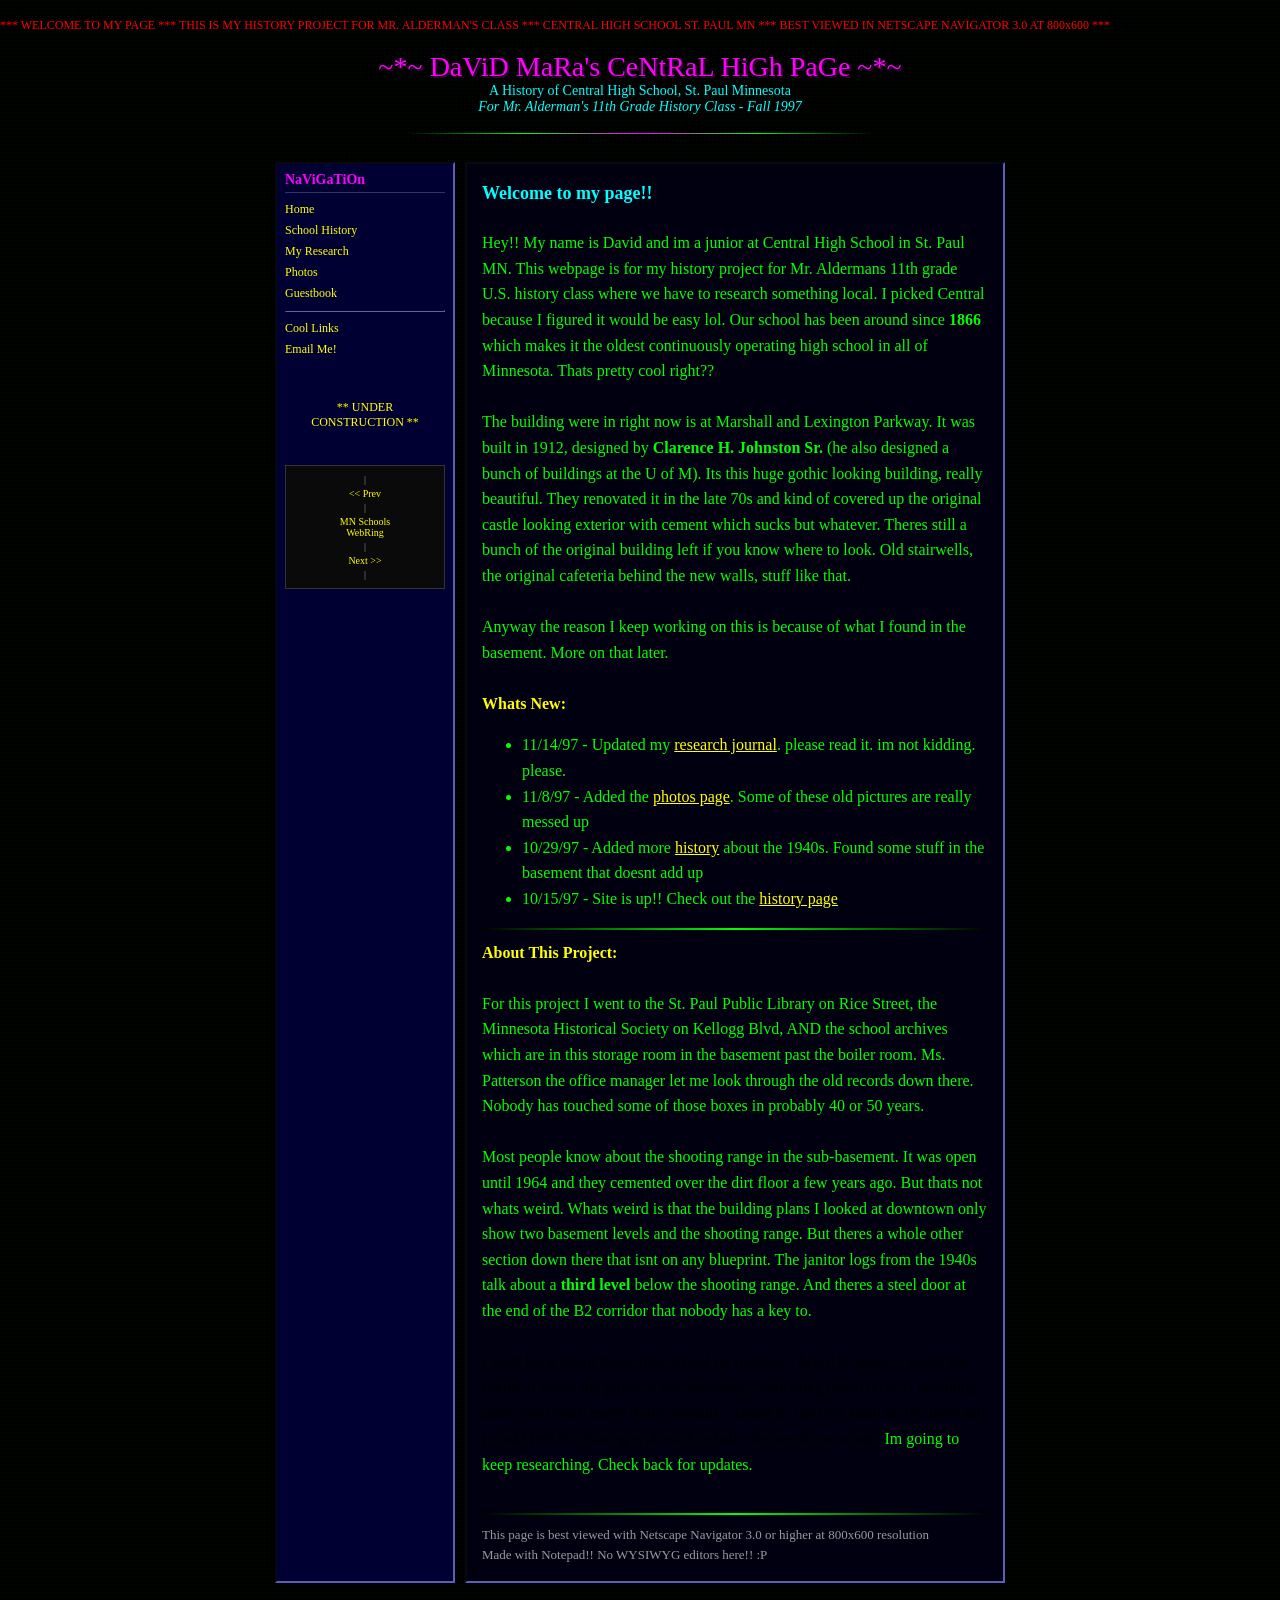
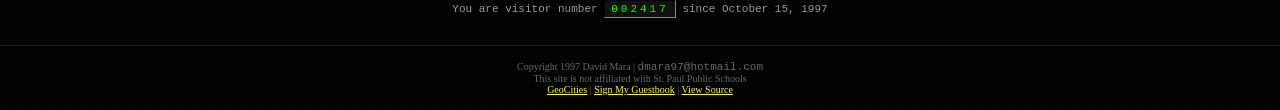
<file: index.html>
<!DOCTYPE HTML PUBLIC "-//W3C//DTD HTML 3.2//EN">
<!-- ============================================
     David Mara's Homepage
     Central High School - St. Paul, MN
     History Project - Mr. Alderman's Class
     Last updated: November 14, 1997

     hey if youre reading this source code
     i learned html from a book at the library
     pretty cool right?? :)
     ============================================ -->
<!-- TODO: add midi music (mom said the speakers work now) -->
<html>
<head>
<title>~*~ DaViD's PaGe ~*~ Central High History Project ~*~</title>
<link rel="stylesheet" href="style.css">
</head>
<body>

<br>
<div class="marquee-text"><span>*** WELCOME TO MY PAGE *** THIS IS MY HISTORY PROJECT FOR MR. ALDERMAN'S CLASS *** CENTRAL HIGH SCHOOL ST. PAUL MN *** BEST VIEWED IN NETSCAPE NAVIGATOR 3.0 AT 800x600 ***</span></div>
<br>

<center>
<div class="page-title">
~*~ DaViD MaRa's CeNtRaL HiGh PaGe ~*~
</div>
<div class="subtitle">
A History of Central High School, St. Paul Minnesota<br>
<i>For Mr. Alderman's 11th Grade History Class - Fall 1997</i>
</div>
<br>
<img src="[data-uri]" width="468" height="1" style="background: linear-gradient(to right, #000, #00ff00, #ff00ff, #00ff00, #000);">
</center>

<br>

<!-- Main layout table -->
<center>
<table border="0" cellpadding="5" cellspacing="10" width="750">
<tr>

<!-- Navigation sidebar -->
<td class="nav-cell" valign="top">
<div class="nav-header">NaViGaTiOn</div>
<a href="index.html">Home</a>
<a href="history.html">School History</a>
<a href="journal.html">My Research</a>
<a href="photos.html">Photos</a>
<a href="guestbook.html">Guestbook</a>
<hr style="border-color: #333366;">
<a href="links.html">Cool Links</a>
<a href="mailto:dmara97@hotmail.com">Email Me!</a>
<br><br>
<div class="construction">
** UNDER<br>CONSTRUCTION **
</div>
<br>
<div class="webring">
| <a href="#">&lt;&lt; Prev</a> |
<a href="#">MN Schools<br>WebRing</a>
| <a href="#">Next &gt;&gt;</a> |
</div>
</td>

<!-- Main content -->
<td class="content-cell">

<font face="Comic Sans MS" size="4" color="#00ffff"><b>Welcome to my page!!</b></font><br><br>

<font face="Times New Roman" size="3">
Hey!! My name is David and im a junior at Central High School in St. Paul MN. This webpage is for my history project for Mr. Aldermans 11th grade U.S. history class where we have to research something local. I picked Central because I figured it would be easy lol. Our school has been around since <b>1866</b> which makes it the oldest continuously operating high school in all of Minnesota. Thats pretty cool right??<br><br>

The building were in right now is at Marshall and Lexington Parkway. It was built in 1912, designed by <b>Clarence H. Johnston Sr.</b> (he also designed a bunch of buildings at the U of M). Its this huge gothic looking building, really beautiful. They renovated it in the late 70s and kind of covered up the original castle looking exterior with cement which sucks but whatever. Theres still a bunch of the original building left if you know where to look. Old stairwells, the original cafeteria behind the new walls, stuff like that.<br><br>

Anyway the reason I keep working on this is because of what I found in the basement. More on that later.<br><br>

<font color="#ffff00"><b>Whats New:</b></font><br>
<ul>
<li><font color="#00ff00">11/14/97</font> - Updated my <a href="journal.html">research journal</a>. please read it. im not kidding. please.</li>
<li><font color="#00ff00">11/8/97</font> - Added the <a href="photos.html">photos page</a>. Some of these old pictures are really messed up</li>
<li><font color="#00ff00">10/29/97</font> - Added more <a href="history.html">history</a> about the 1940s. Found some stuff in the basement that doesnt add up</li>
<li><font color="#00ff00">10/15/97</font> - Site is up!! Check out the <a href="history.html">history page</a></li>
</ul>

<hr class="divider">

<font color="#ffff00"><b>About This Project:</b></font><br><br>

For this project I went to the St. Paul Public Library on Rice Street, the Minnesota Historical Society on Kellogg Blvd, AND the school archives which are in this storage room in the basement past the boiler room. Ms. Patterson the office manager let me look through the old records down there. Nobody has touched some of those boxes in probably 40 or 50 years.<br><br>

Most people know about the shooting range in the sub-basement. It was open until 1964 and they cemented over the dirt floor a few years ago. But thats not whats weird. Whats weird is that the building plans I looked at downtown only show two basement levels and the shooting range. But theres a whole other section down there that isnt on any blueprint. The janitor logs from the 1940s talk about a <b>third level</b> below the shooting range. And theres a steel door at the end of the B2 corridor that nobody has a key to.<br><br>

<span class="hidden-text">i went back down there after school on tuesday. i heard it again. it wasnt the boiler. it wasnt the pipes. it was breathing. something down there is breathing. slow. one breath every thirty seconds. i timed it. i put my hand on the door and i could feel it vibrating with each exhale. the metal was warm.</span>

Im going to keep researching. Check back for updates.<br><br>

<hr class="divider">

<font face="Comic Sans MS" size="2" color="#999999">
This page is best viewed with Netscape Navigator 3.0 or higher at 800x600 resolution<br>
Made with Notepad!! No WYSIWYG editors here!! :P<br>
</font>

</font>

</td>
</tr>
</table>
</center>

<div class="hit-counter">
You are visitor number <span>002417</span> since October 15, 1997
</div>

<div class="footer">
Copyright 1997 David Mara | <span class="email-link">dmara97@hotmail.com</span><br>
This site is not affiliated with St. Paul Public Schools<br>
<a href="http://www.geocities.com/Athens/Parthenon/7831/">GeoCities</a> |
<a href="#">Sign My Guestbook</a> |
<a href="#">View Source</a>
</div>

<!--
  hey ryan if youre reading this its me david
  i know you dont believe me about the basement
  but i recorded the sounds on my tape recorder
  come over after school tomorrow and ill play it for you
  its not what you think it is
  its not pipes

  UPDATE - this is not david. this is ryan.
  it is march 14, 1998. david has been missing for four months.

  or i thought he was missing.

  he came back. he showed up at school on january 26. he said he
  had been staying with relatives in duluth. his parents confirmed
  it. the police closed the case. everyone moved on.

  but its not him.

  i know its not him because of three things:
  1. he holds his pen in his right hand now. david was left handed.
  2. when he thinks nobody is looking his face goes slack. not
     relaxed. SLACK. like the muscles stop working. like the
     expression he wears is something he has to actively maintain
     and when he stops concentrating it falls off.
  3. i was behind him on the stairs last week and i saw the back
     of his neck and there was a line. a seam. where the skin of
     his neck meets the skin of his scalp there is a visible seam,
     like two pieces of fabric sewn together, and the skin on
     either side of the seam is slightly different colors.

  nobody else has noticed.
  or nobody else is willing to say they noticed.

  i am not going back to school.
  i do not know who i can tell about this.
  i do not know who would believe me.

  if you are reading this page in the future:
  david mara did not come back from that basement.
  whatever came back is not david mara.
  whatever came back is something that learned how to be david mara
  by taking him apart and studying the pieces.

  i am sorry david.
  i should have gone with you.
  i should have stopped you.

  i am going to leave this note in the source code because i dont
  know where else to put it. maybe someday someone will look.

  - ryan k.
  march 14, 1998
-->

</body>
</html>
</file>
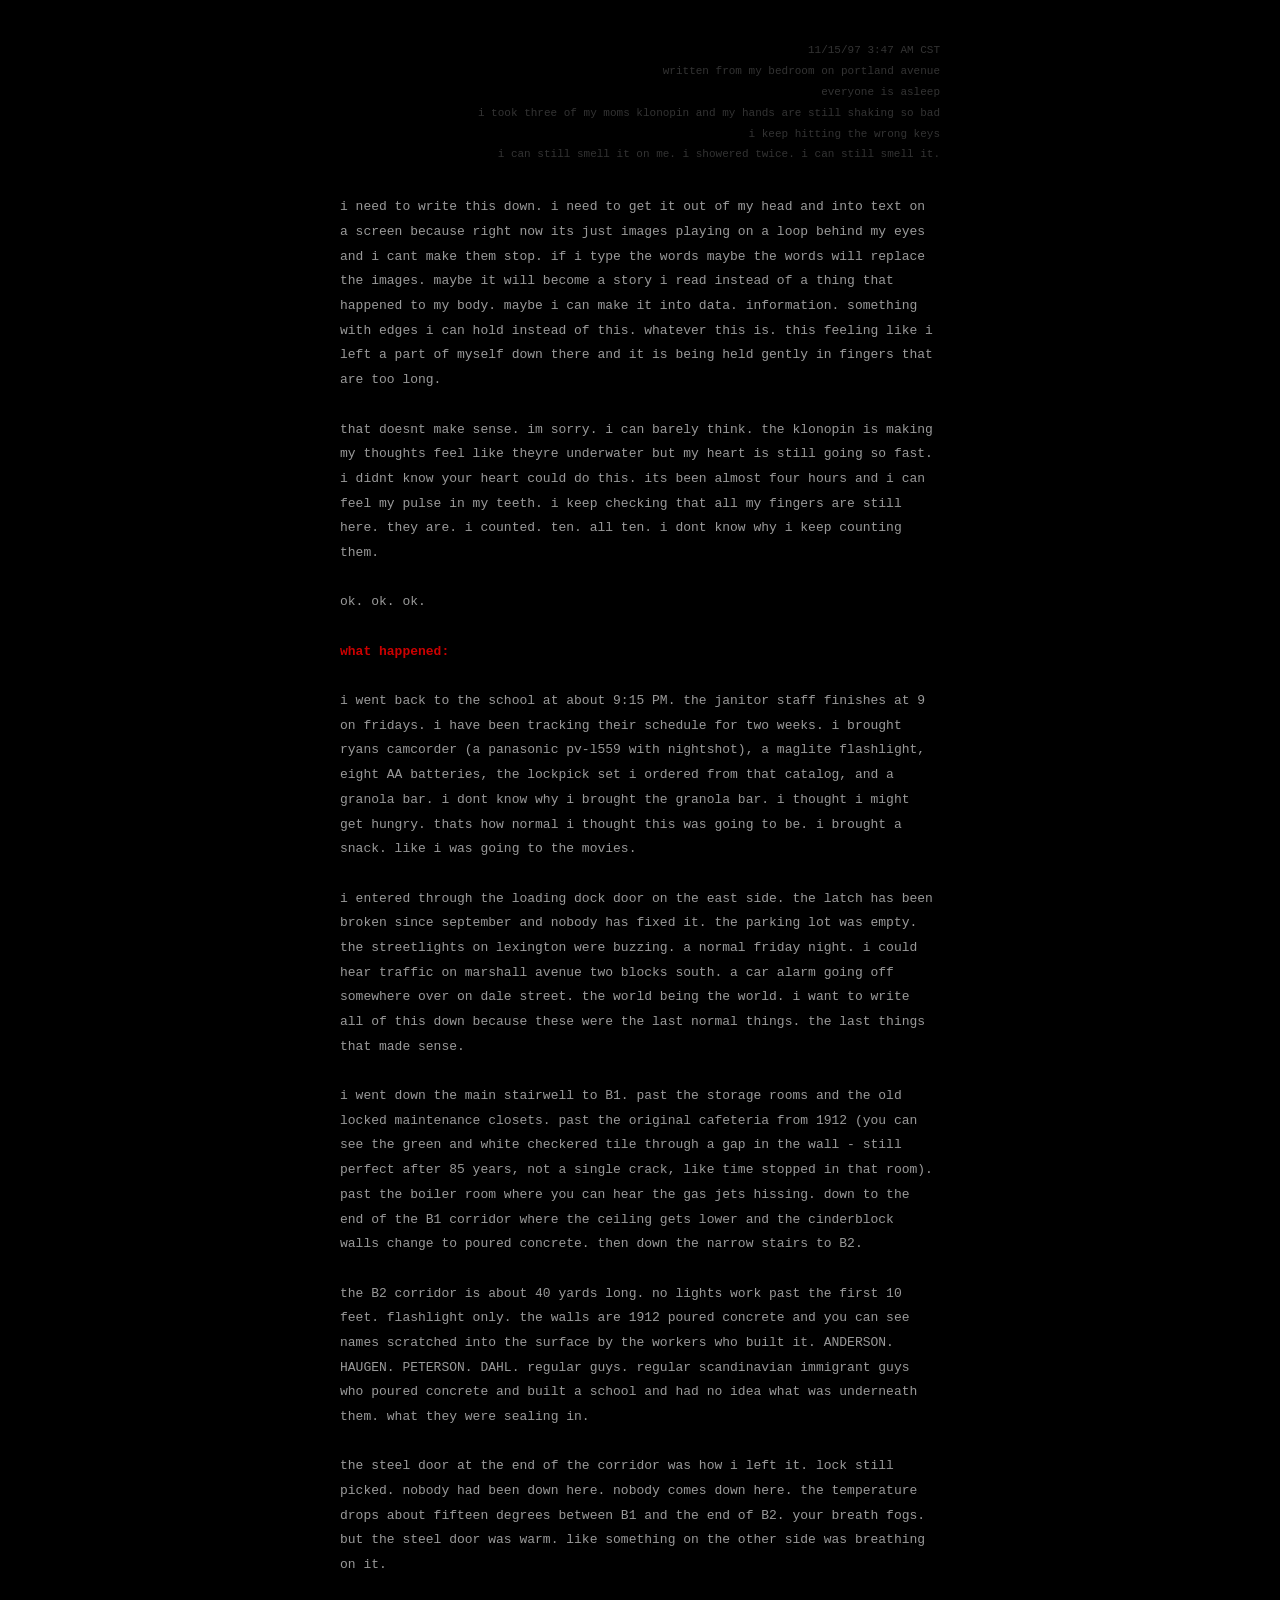
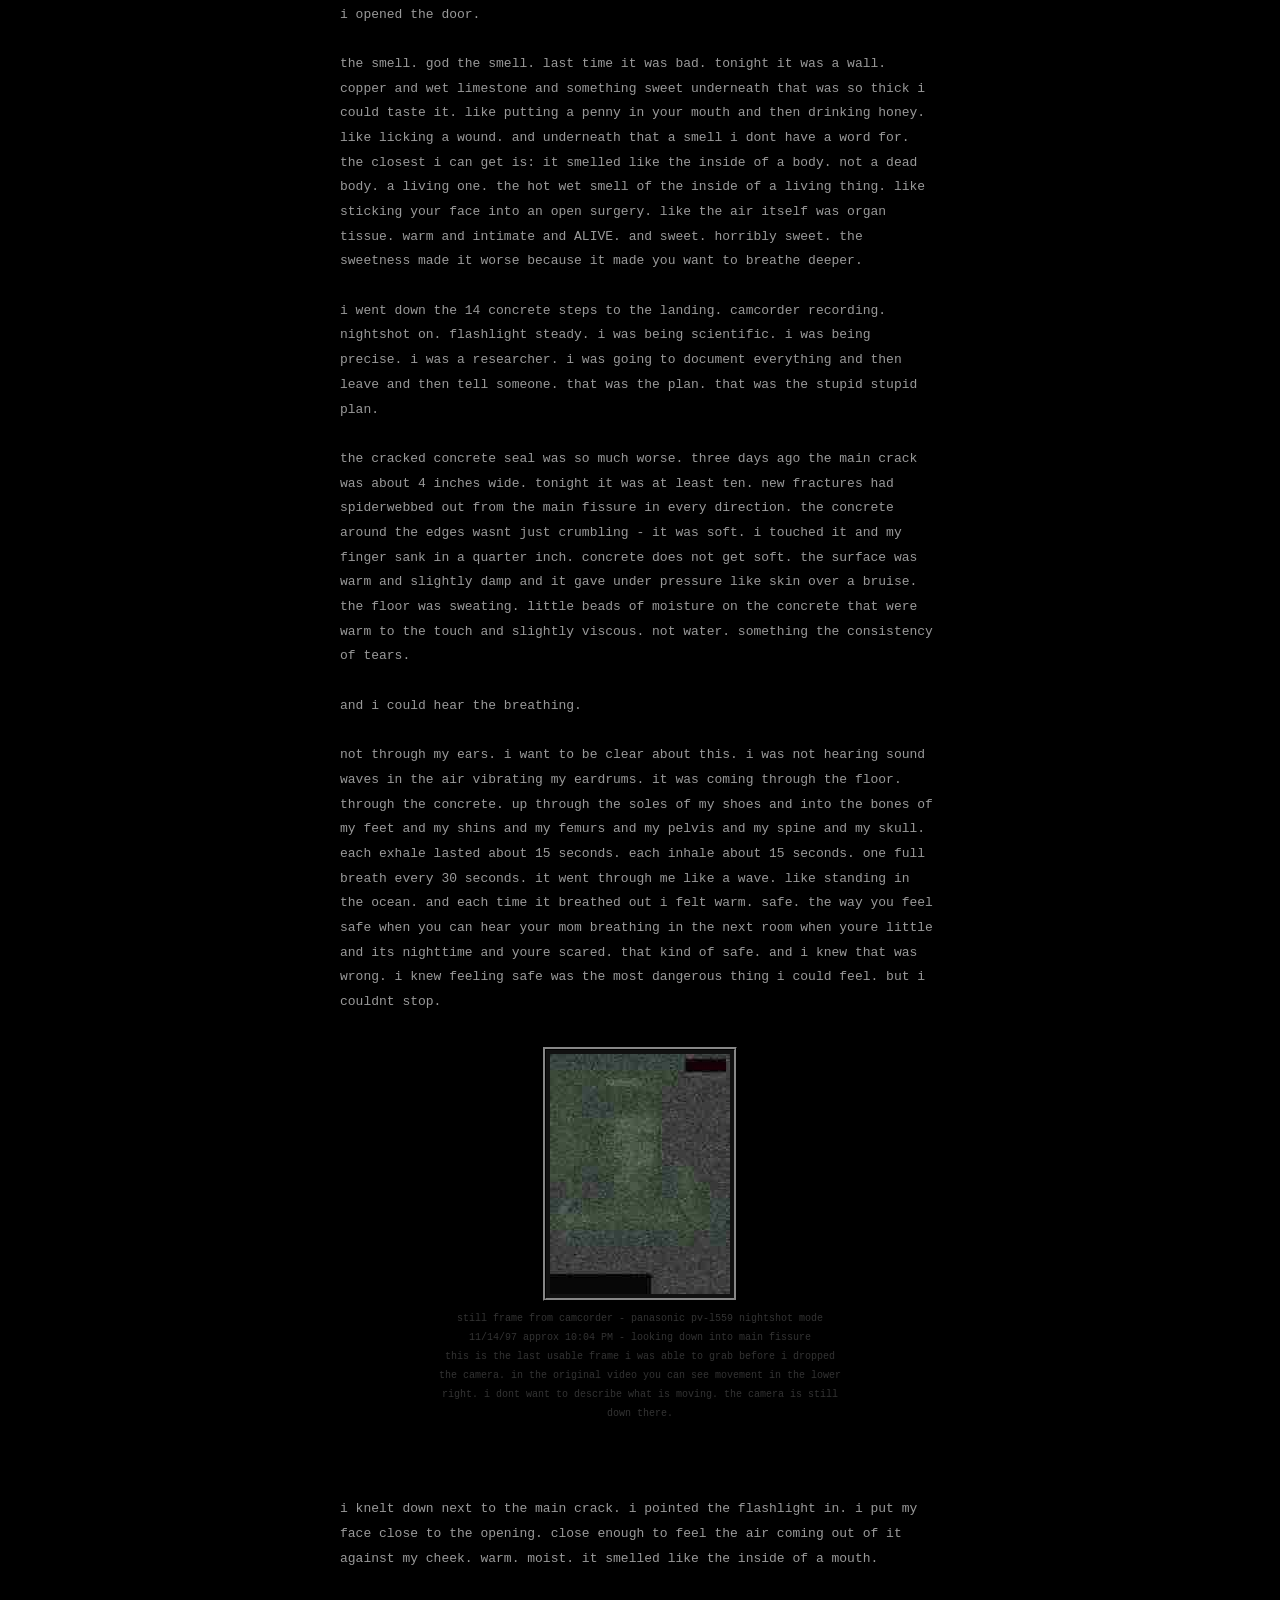
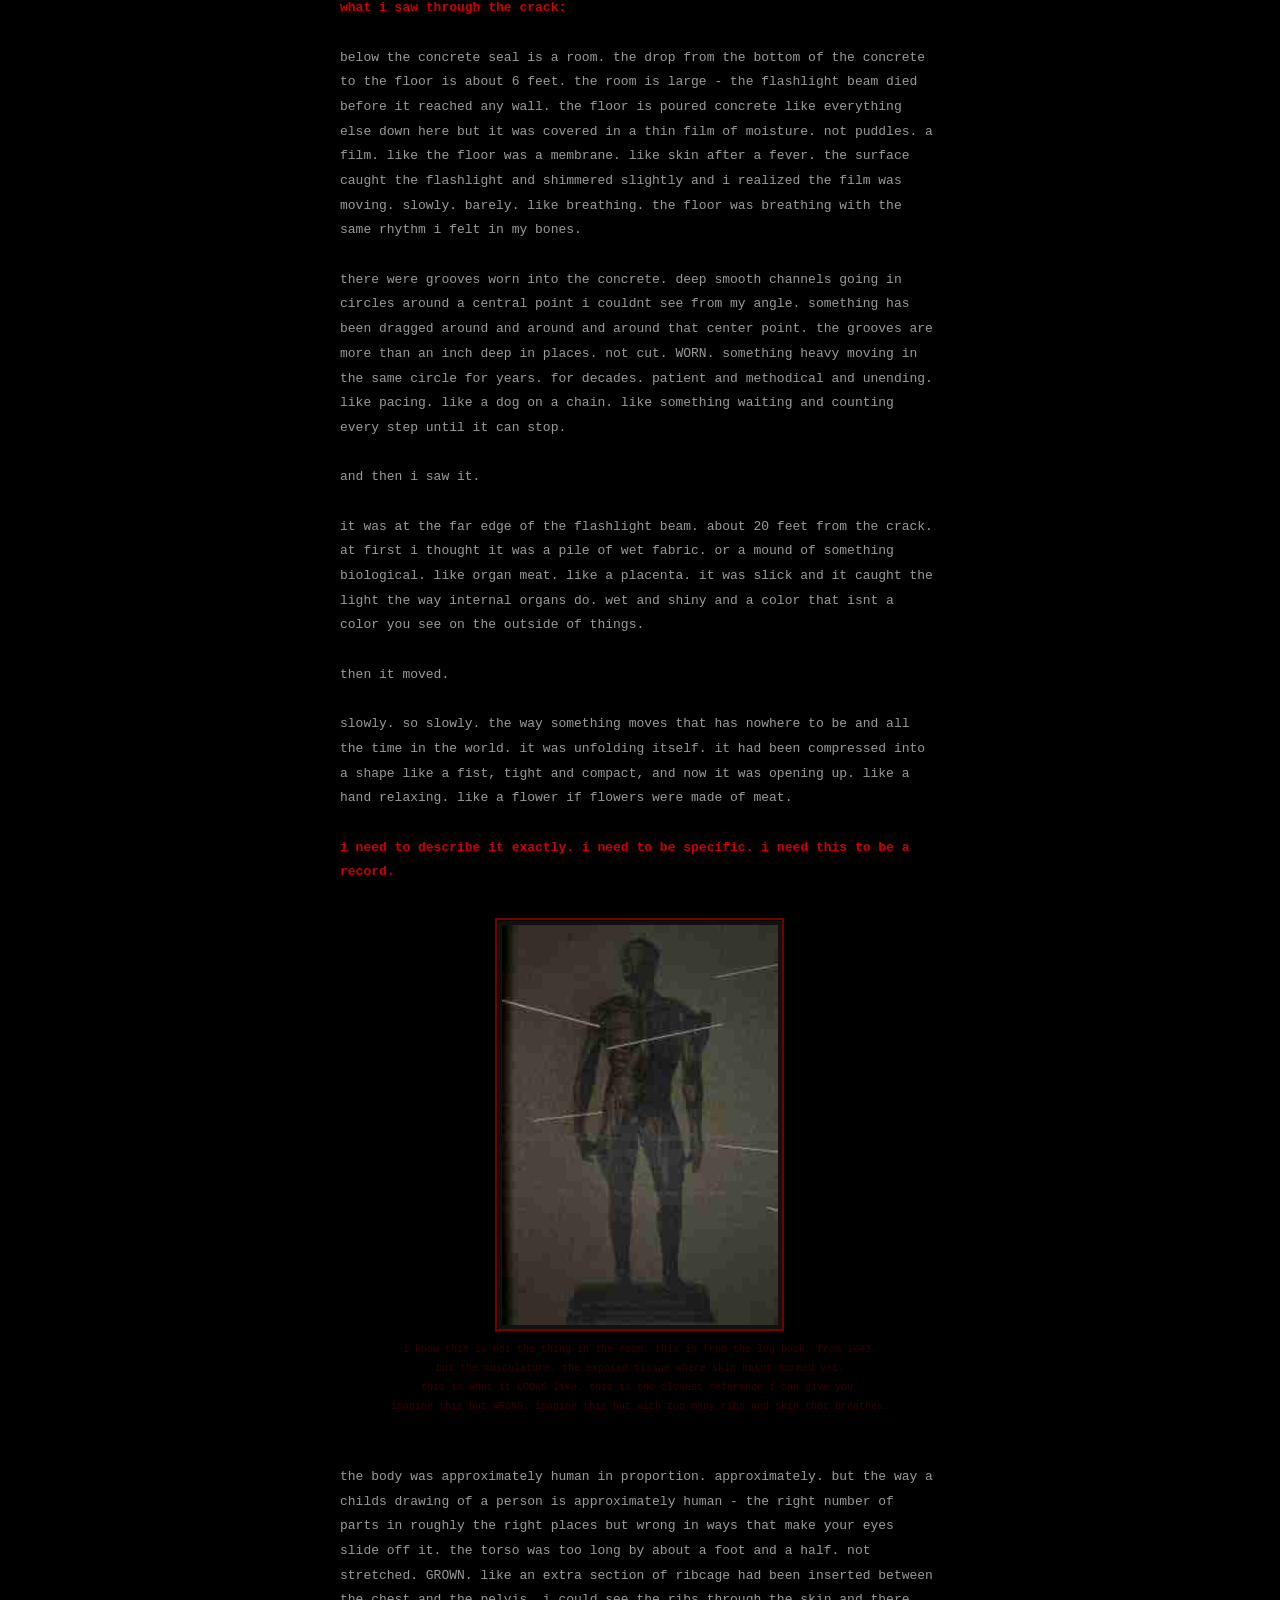
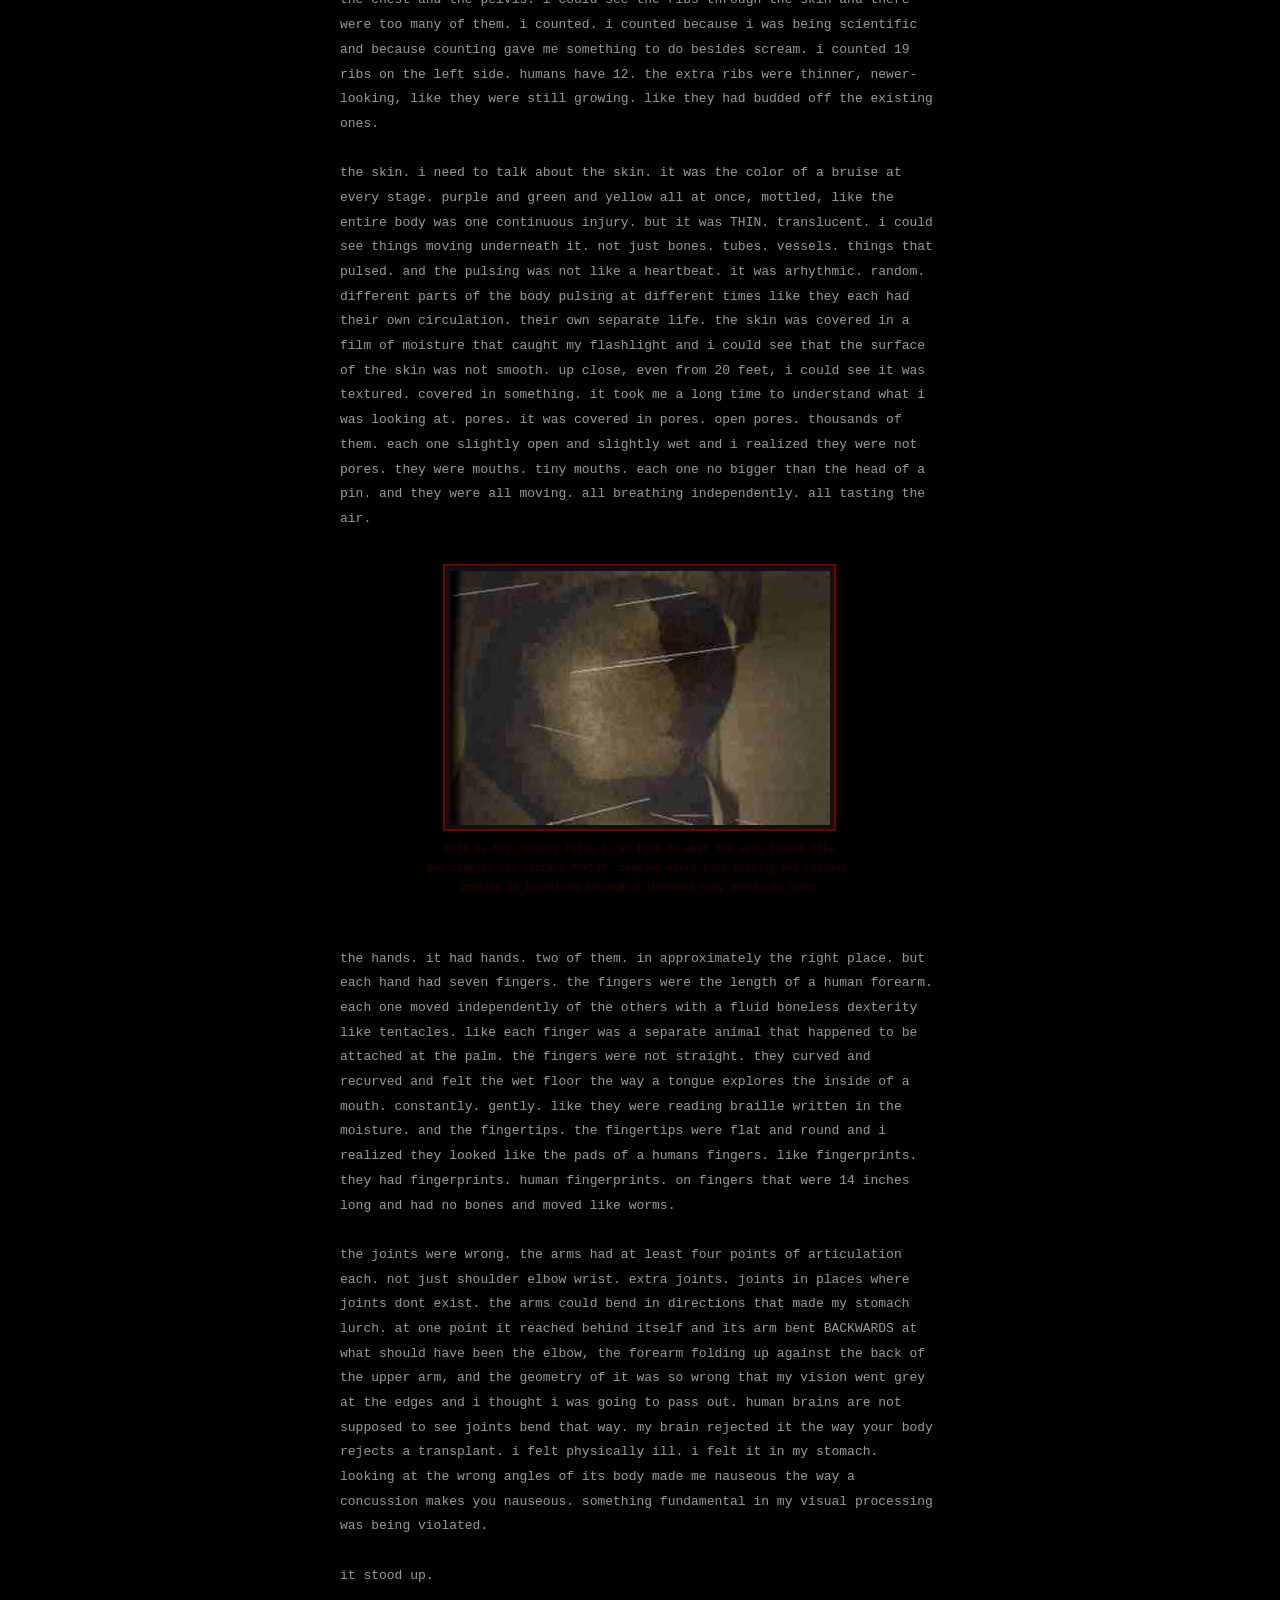
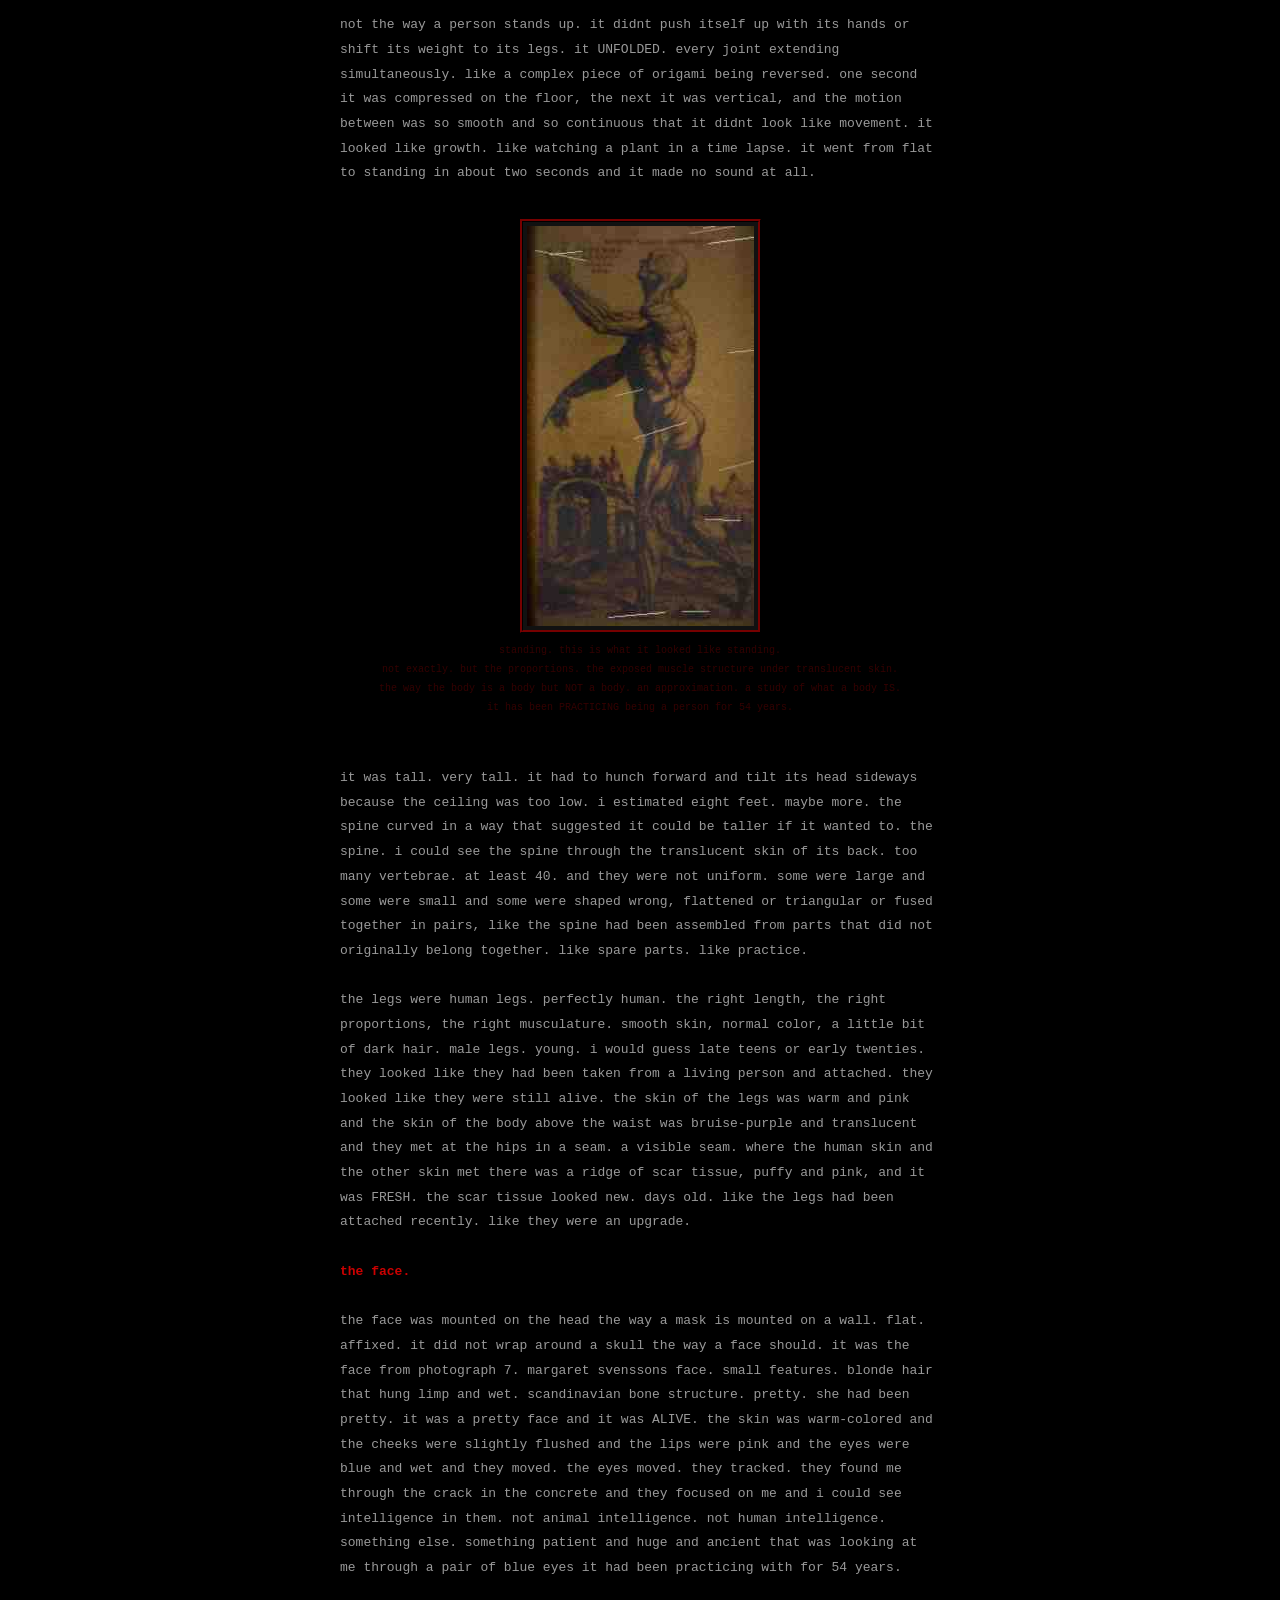
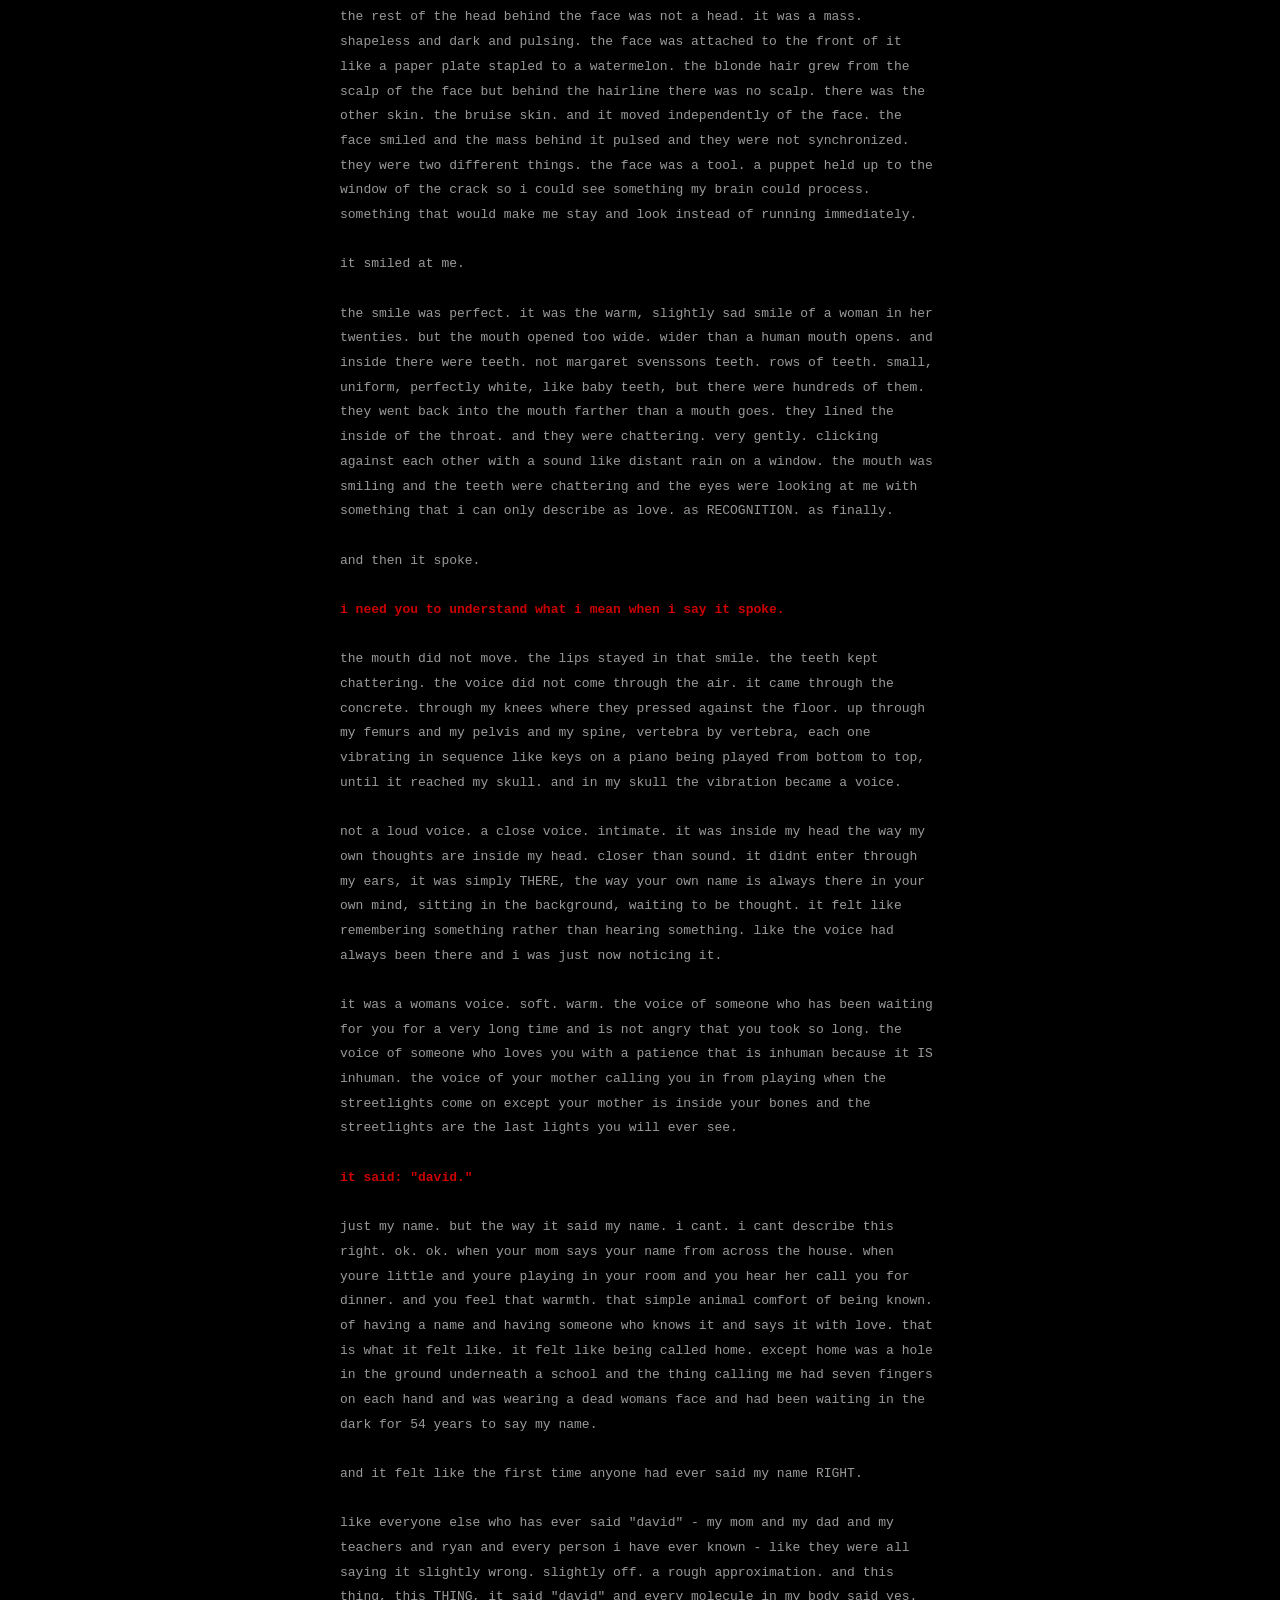
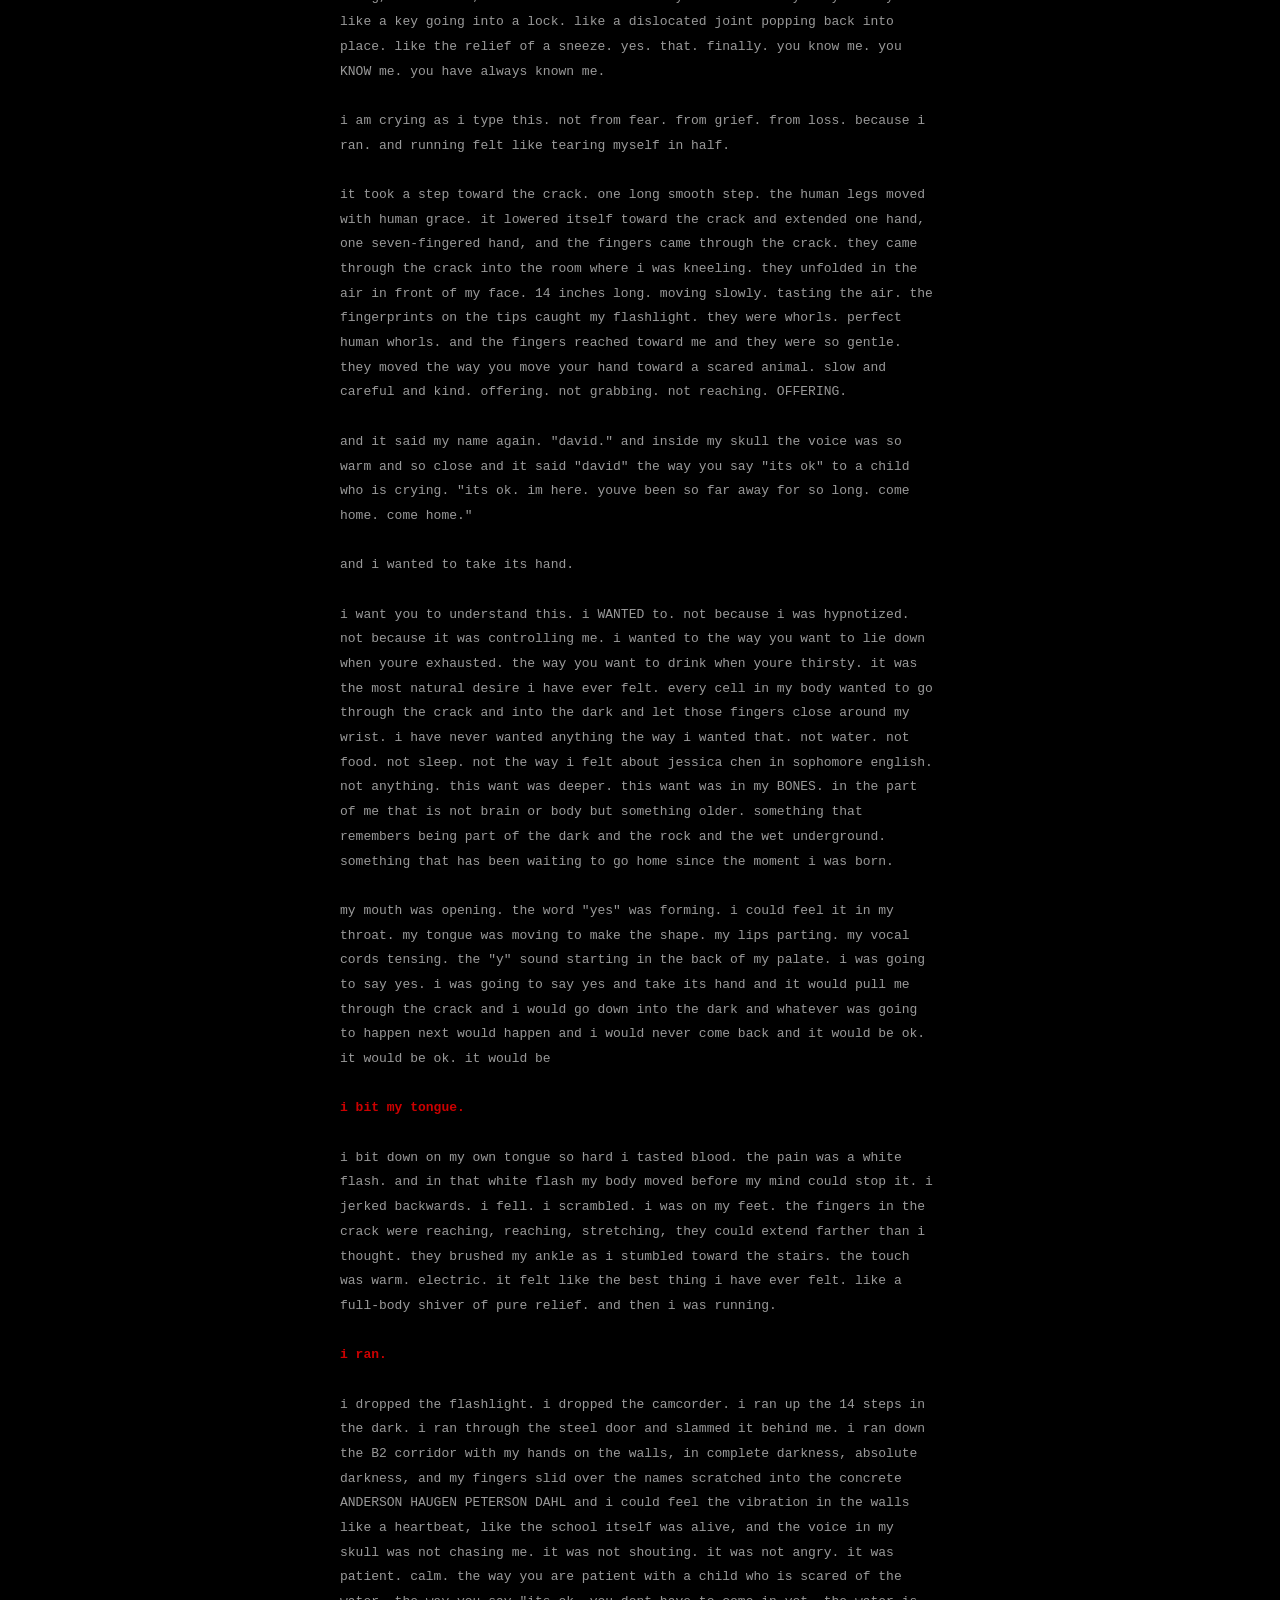
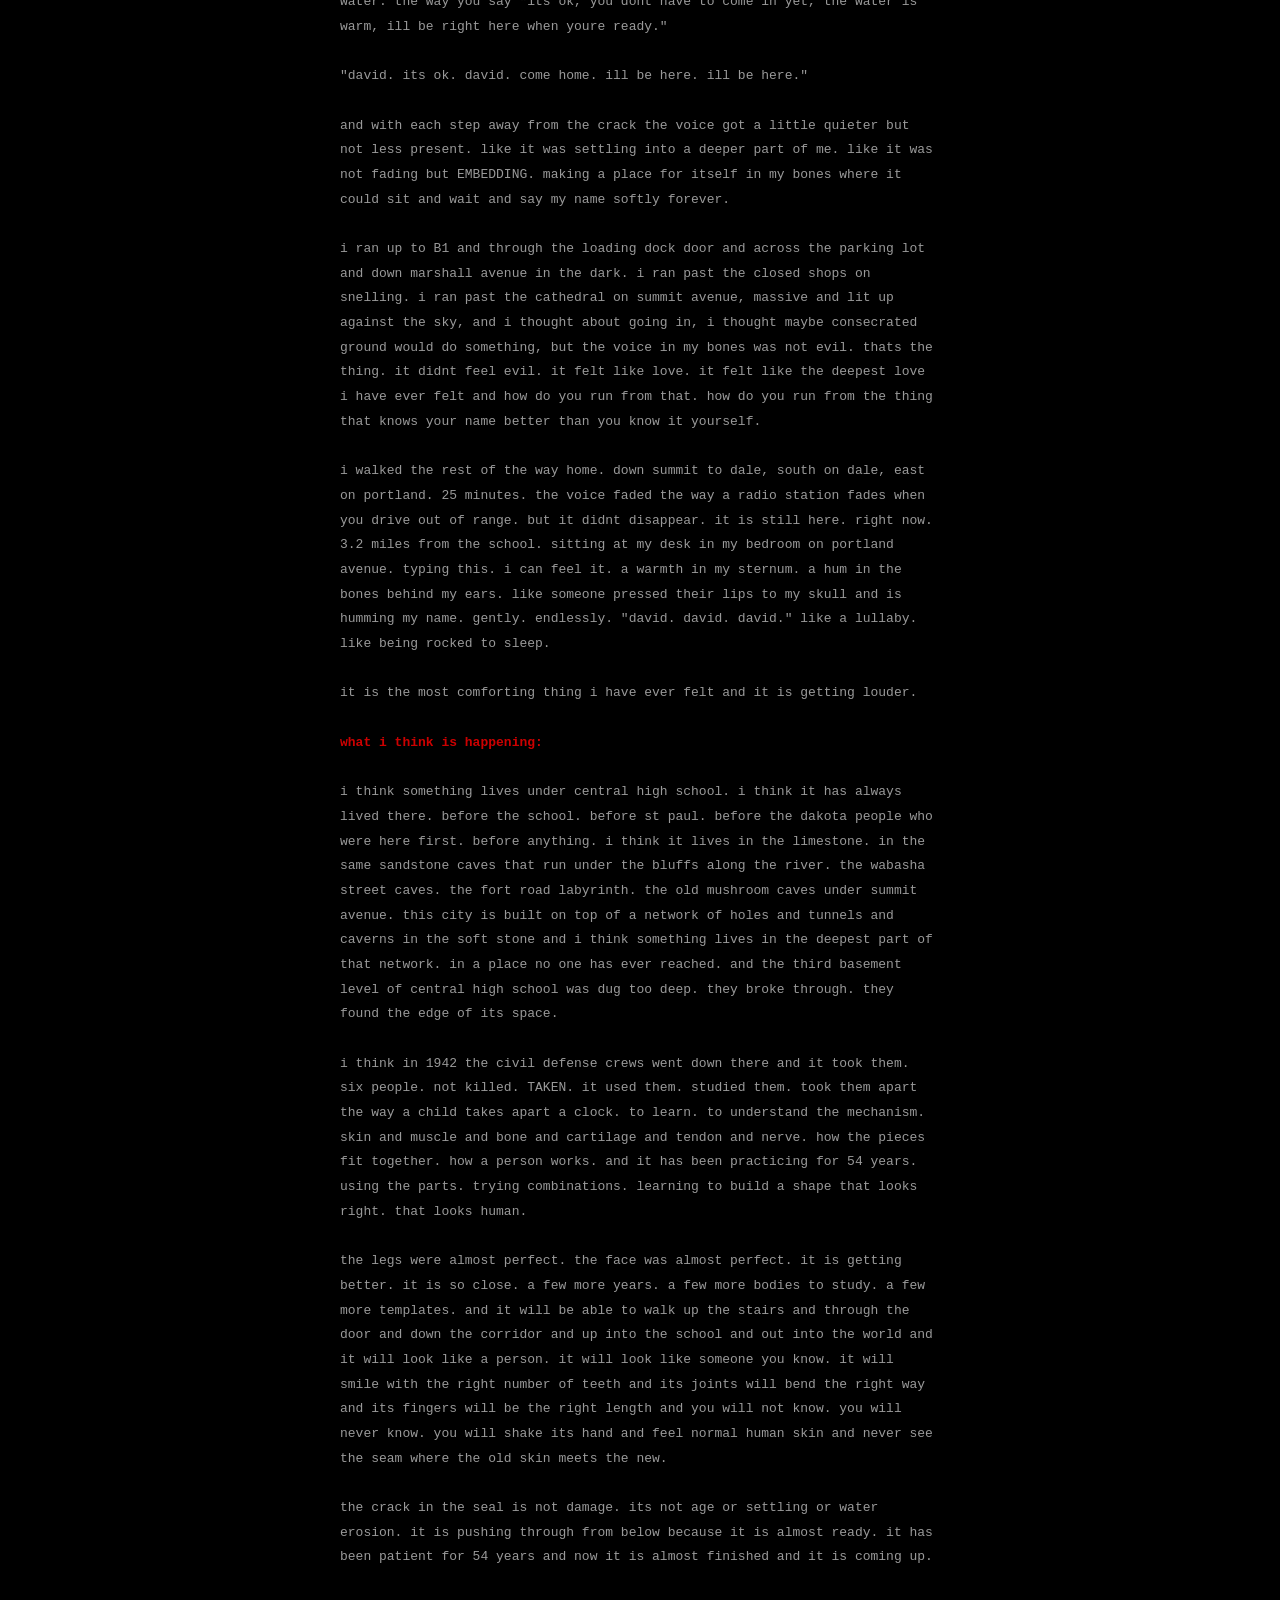
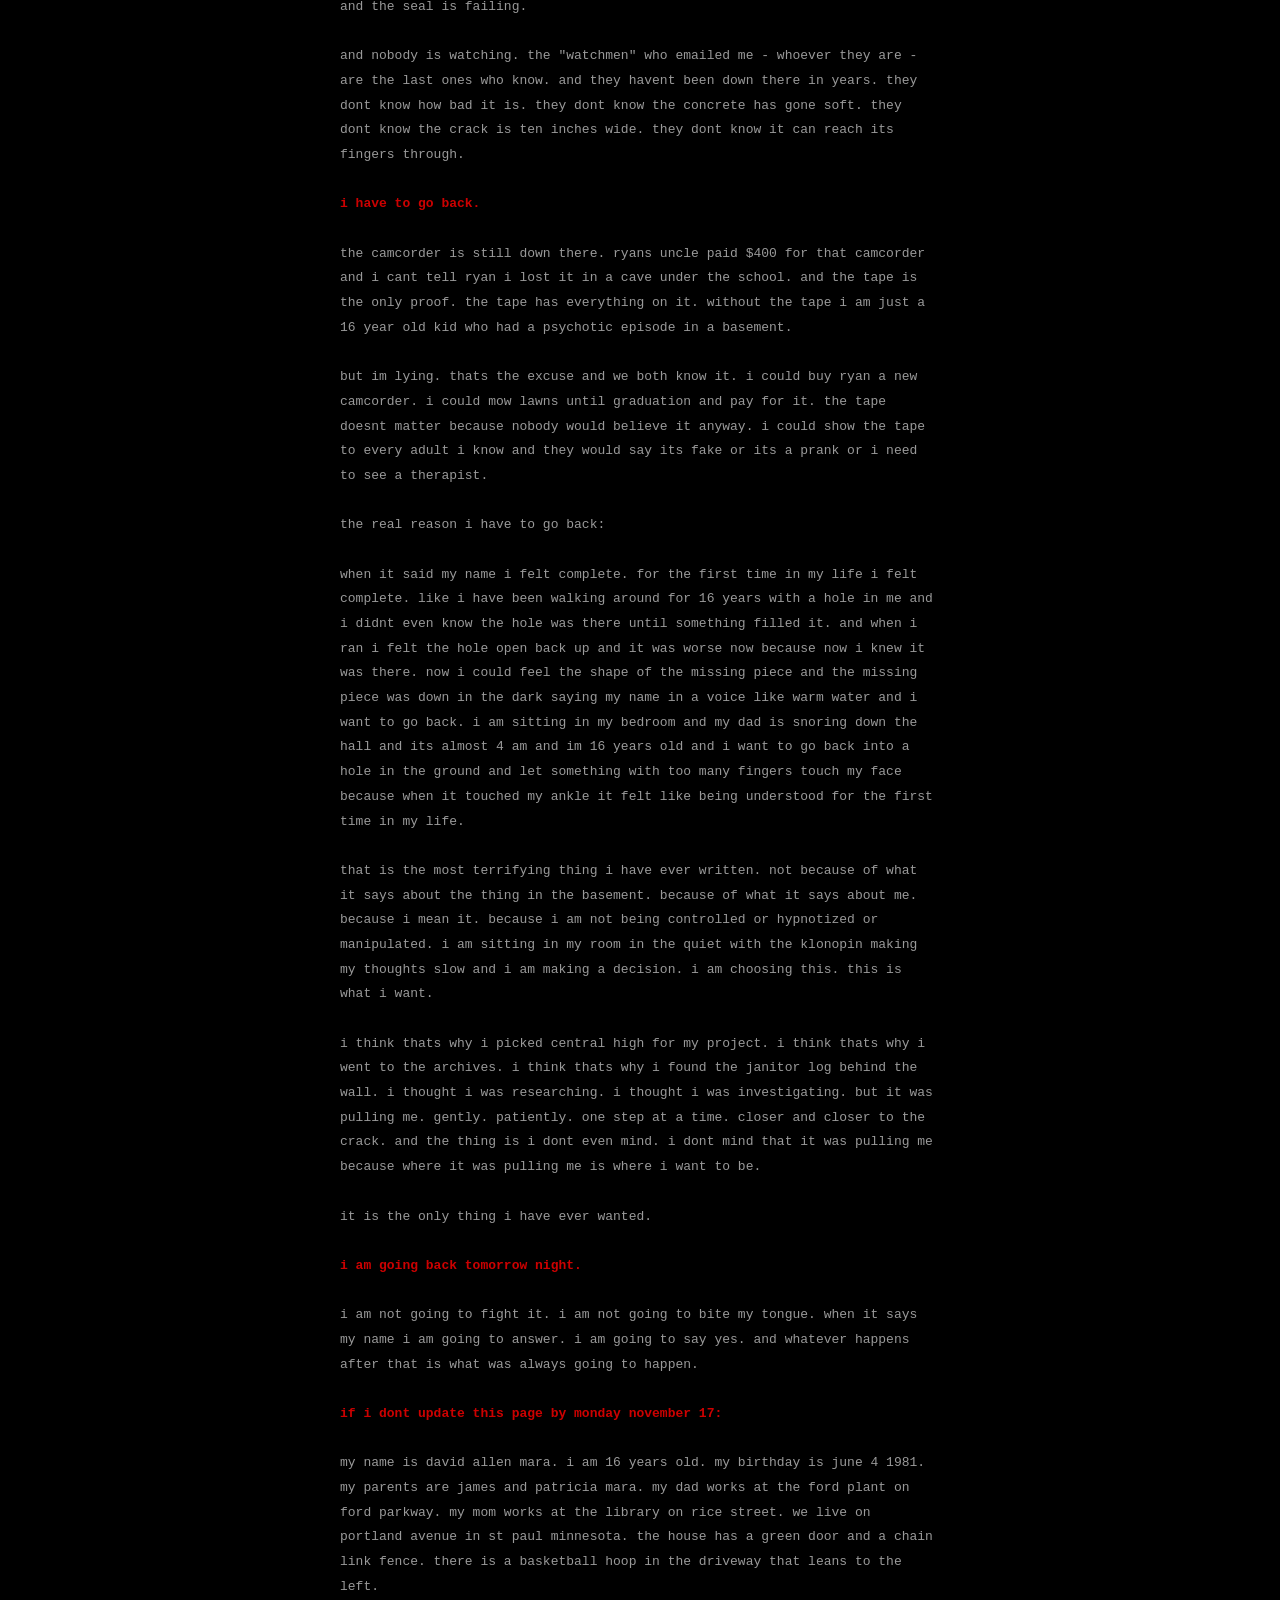
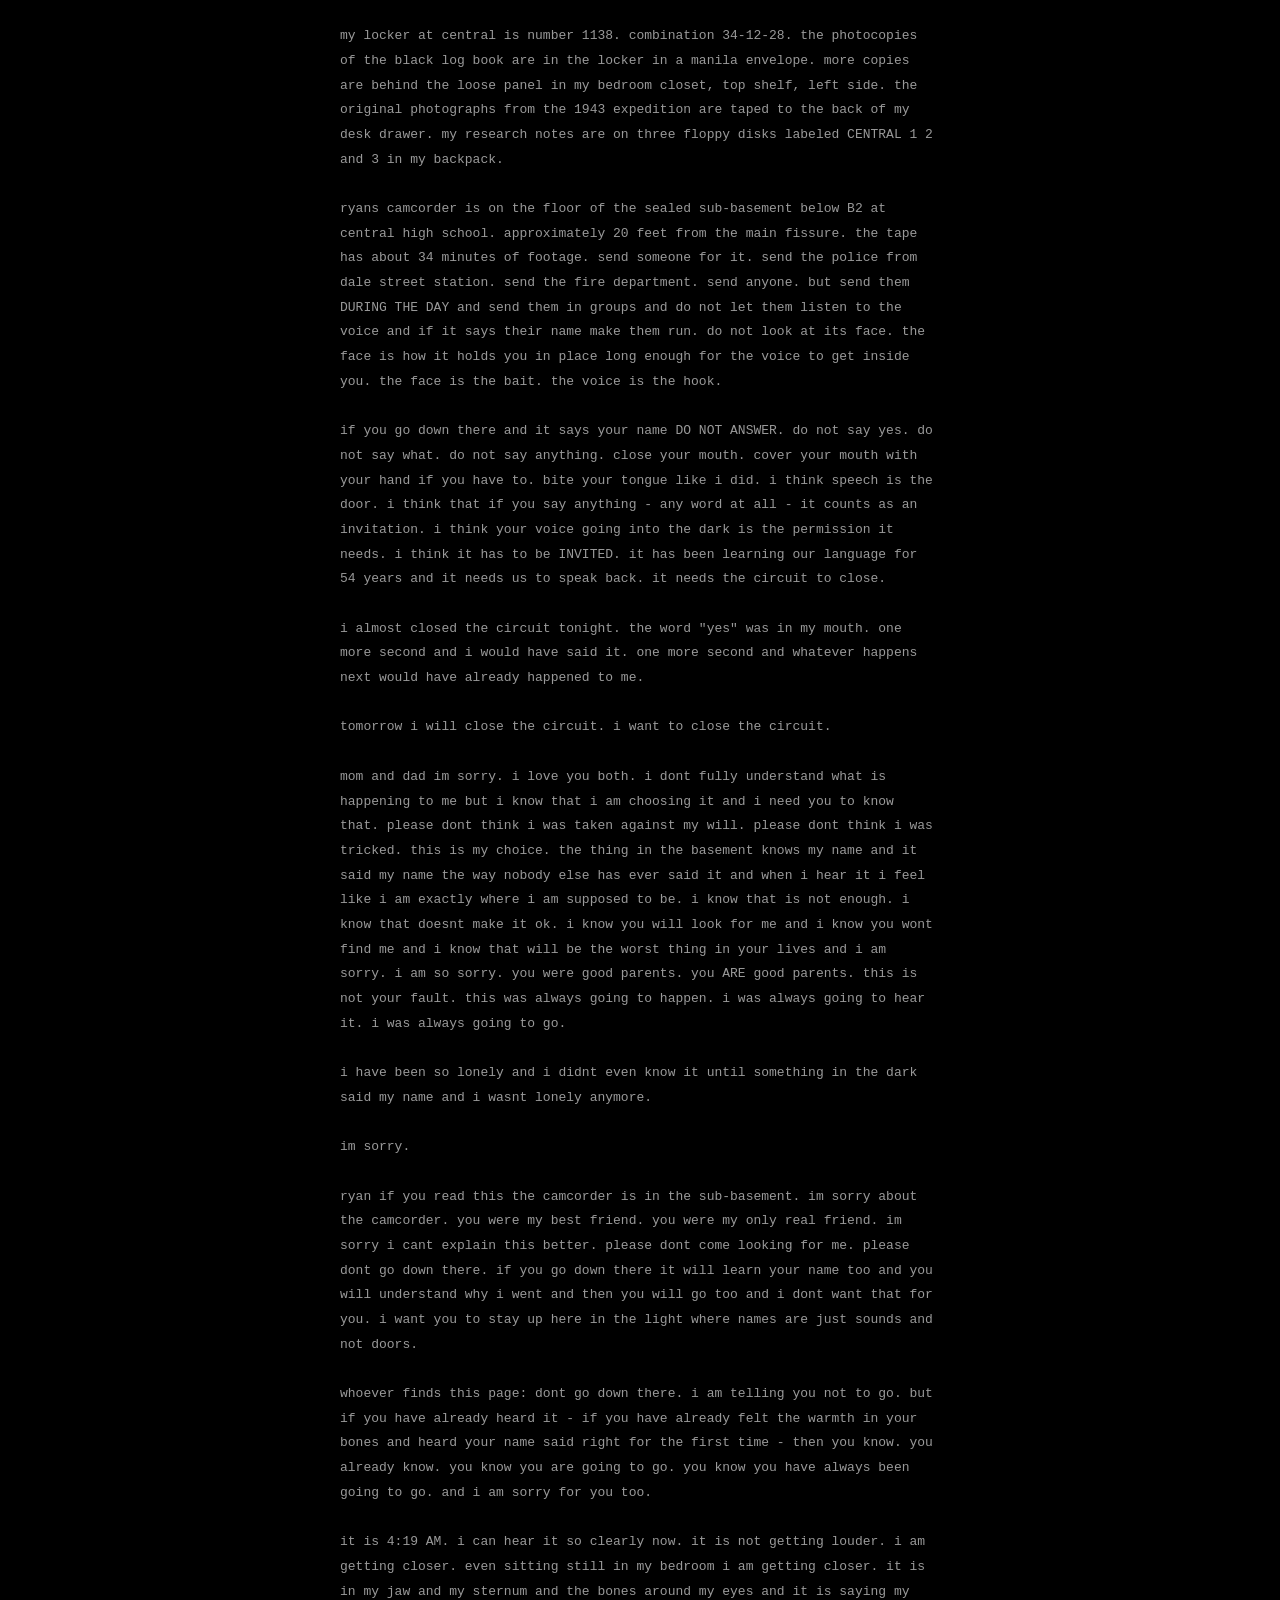
<file: basement.html>
<!DOCTYPE HTML PUBLIC "-//W3C//DTD HTML 3.2//EN">
<!--
   this page is not linked from the main site.
   if you found it you found it by guessing urls or reading the source.
   either way you deserve to know what happened.

   my name is david mara. i am 16 years old. i attend central high school.
   275 lexington parkway. st paul minnesota.
   i wrote this on november 15 1997 at approximately 3:47 am.
   i just got home. i came in through my bedroom window because i didnt
   want to wake my parents up. mom and dad are asleep down the hall.
   i can hear my dad snoring. its the most normal sound in the world and
   i almost started crying when i heard it.
   my clothes are in the garbage can in the alley behind our house.
   they were soaked through. not with water. with something warm and
   slightly thick, like spit, like saliva, and it smelled sweet, and
   it would not wash off my skin. i used dish soap and a brillo pad on
   my arms and hands and i scrubbed until i bled a little and i can
   still feel it. the warmth. its under my skin now. or my skin
   remembers being warm and wont stop.
   i dont know which is worse.
-->
<html>
<head>
<title>what i found</title>
<link rel="stylesheet" href="style.css">
<style>
body {
    background-color: #000000;
    background-image: none;
}

.content-area {
    max-width: 600px;
    margin: 40px auto;
    font-family: "Courier New", monospace;
    font-size: 13px;
    color: #999999;
    line-height: 1.9;
    padding: 0 20px;
}

.content-area b {
    color: #cc0000;
}

.timestamp {
    color: #333333;
    font-size: 11px;
    text-align: right;
    margin-bottom: 30px;
}
</style>
</head>
<body>

<div class="content-area">

<div class="timestamp">
11/15/97 3:47 AM CST<br>
written from my bedroom on portland avenue<br>
everyone is asleep<br>
i took three of my moms klonopin and my hands are still shaking so bad<br>
i keep hitting the wrong keys<br>
i can still smell it on me. i showered twice. i can still smell it.
</div>

i need to write this down. i need to get it out of my head and into
text on a screen because right now its just images playing on a loop
behind my eyes and i cant make them stop. if i type the words maybe
the words will replace the images. maybe it will become a story i
read instead of a thing that happened to my body. maybe i can make it
into data. information. something with edges i can hold instead of
this. whatever this is. this feeling like i left a part of myself down
there and it is being held gently in fingers that are too long.<br><br>

that doesnt make sense. im sorry. i can barely think. the klonopin is
making my thoughts feel like theyre underwater but my heart is still
going so fast. i didnt know your heart could do this. its been almost
four hours and i can feel my pulse in my teeth. i keep checking that
all my fingers are still here. they are. i counted. ten. all ten. i
dont know why i keep counting them.<br><br>

ok. ok. ok.<br><br>

<b>what happened:</b><br><br>

i went back to the school at about 9:15 PM. the janitor staff finishes
at 9 on fridays. i have been tracking their schedule for two weeks. i
brought ryans camcorder (a panasonic pv-l559 with nightshot), a maglite
flashlight, eight AA batteries, the lockpick set i ordered from that
catalog, and a granola bar. i dont know why i brought the granola bar.
i thought i might get hungry. thats how normal i thought this was going
to be. i brought a snack. like i was going to the movies.<br><br>

i entered through the loading dock door on the east side. the latch
has been broken since september and nobody has fixed it. the parking
lot was empty. the streetlights on lexington were buzzing. a normal
friday night. i could hear traffic on marshall avenue two blocks south.
a car alarm going off somewhere over on dale street. the world being
the world. i want to write all of this down because these were the
last normal things. the last things that made sense.<br><br>

i went down the main stairwell to B1. past the storage rooms and the
old locked maintenance closets. past the original cafeteria from 1912
(you can see the green and white checkered tile through a gap in the
wall - still perfect after 85 years, not a single crack, like time
stopped in that room). past the boiler room where you can hear the
gas jets hissing. down to the end of the B1 corridor where the
ceiling gets lower and the cinderblock walls change to poured concrete.
then down the narrow stairs to B2.<br><br>

the B2 corridor is about 40 yards long. no lights work past the first
10 feet. flashlight only. the walls are 1912 poured concrete and you
can see names scratched into the surface by the workers who built it.
ANDERSON. HAUGEN. PETERSON. DAHL. regular guys. regular scandinavian
immigrant guys who poured concrete and built a school and had no idea
what was underneath them. what they were sealing in.<br><br>

the steel door at the end of the corridor was how i left it. lock still
picked. nobody had been down here. nobody comes down here. the
temperature drops about fifteen degrees between B1 and the end of B2.
your breath fogs. but the steel door was warm. like something on the
other side was breathing on it.<br><br>

i opened the door.<br><br>

the smell. god the smell. last time it was bad. tonight it was a wall.
copper and wet limestone and something sweet underneath that was so
thick i could taste it. like putting a penny in your mouth and then
drinking honey. like licking a wound. and underneath that a smell i
dont have a word for. the closest i can get is: it smelled like the
inside of a body. not a dead body. a living one. the hot wet smell of
the inside of a living thing. like sticking your face into an open
surgery. like the air itself was organ tissue. warm and intimate and
ALIVE. and sweet. horribly sweet. the sweetness made it worse because
it made you want to breathe deeper.<br><br>

i went down the 14 concrete steps to the landing. camcorder recording.
nightshot on. flashlight steady. i was being scientific. i was being
precise. i was a researcher. i was going to document everything and
then leave and then tell someone. that was the plan. that was the
stupid stupid plan.<br><br>

the cracked concrete seal was so much worse. three days ago the main
crack was about 4 inches wide. tonight it was at least ten. new fractures
had spiderwebbed out from the main fissure in every direction. the
concrete around the edges wasnt just crumbling - it was soft. i touched
it and my finger sank in a quarter inch. concrete does not get soft. the
surface was warm and slightly damp and it gave under pressure like
skin over a bruise. the floor was sweating. little beads of moisture
on the concrete that were warm to the touch and slightly viscous. not
water. something the consistency of tears.<br><br>

and i could hear the breathing.<br><br>

not through my ears. i want to be clear about this. i was not hearing
sound waves in the air vibrating my eardrums. it was coming through the
floor. through the concrete. up through the soles of my shoes and into
the bones of my feet and my shins and my femurs and my pelvis and my
spine and my skull. each exhale lasted about 15 seconds. each inhale
about 15 seconds. one full breath every 30 seconds. it went through
me like a wave. like standing in the ocean. and each time it breathed
out i felt warm. safe. the way you feel safe when you can hear your
mom breathing in the next room when youre little and its nighttime
and youre scared. that kind of safe. and i knew that was wrong. i
knew feeling safe was the most dangerous thing i could feel. but i
couldnt stop.<br><br>

<center>
<div class="photo-frame" style="border-color: #333;">
<img src="images/crack.jpg" width="180" height="240" alt="" border="0">
</div>
<br>
<font face="Courier New" color="#333" size="1">
still frame from camcorder - panasonic pv-l559 nightshot mode<br>
11/14/97 approx 10:04 PM - looking down into main fissure<br>
this is the last usable frame i was able to grab before i dropped<br>
the camera. in the original video you can see movement in the lower<br>
right. i dont want to describe what is moving. the camera is still<br>
down there.
</font>
</center><br><br><br>

i knelt down next to the main crack. i pointed the flashlight in.
i put my face close to the opening. close enough to feel the air
coming out of it against my cheek. warm. moist. it smelled like the
inside of a mouth.<br><br>

<b>what i saw through the crack:</b><br><br>

below the concrete seal is a room. the drop from the bottom of the
concrete to the floor is about 6 feet. the room is large - the
flashlight beam died before it reached any wall. the floor is poured
concrete like everything else down here but it was covered in a thin
film of moisture. not puddles. a film. like the floor was a membrane.
like skin after a fever. the surface caught the flashlight and
shimmered slightly and i realized the film was moving. slowly. barely.
like breathing. the floor was breathing with the same rhythm i felt
in my bones.<br><br>

there were grooves worn into the concrete. deep smooth channels going
in circles around a central point i couldnt see from my angle. something
has been dragged around and around and around that center point. the
grooves are more than an inch deep in places. not cut. WORN. something
heavy moving in the same circle for years. for decades. patient and
methodical and unending. like pacing. like a dog on a chain. like
something waiting and counting every step until it can stop.<br><br>

and then i saw it.<br><br>

it was at the far edge of the flashlight beam. about 20 feet from the
crack. at first i thought it was a pile of wet fabric. or a mound of
something biological. like organ meat. like a placenta. it was slick
and it caught the light the way internal organs do. wet and shiny and
a color that isnt a color you see on the outside of things.<br><br>

then it moved.<br><br>

slowly. so slowly. the way something moves that has nowhere to be and
all the time in the world. it was unfolding itself. it had been compressed
into a shape like a fist, tight and compact, and now it was opening up.
like a hand relaxing. like a flower if flowers were made of meat.<br><br>

<b>i need to describe it exactly. i need to be specific. i need this
to be a record.</b><br><br>

<center><div class="photo-frame" style="border-color: #220000;"><img src="images/evidence_body.jpg" width="276" height="400" alt="" border="0"></div><br><font face="Courier New" color="#330000" size="1">i know this is not the thing in the room. this is from the log book. from 1943.<br>but the musculature. the exposed tissue where skin hasnt formed yet.<br>this is what it LOOKS like. this is the closest reference i can give you.<br>imagine this but WRONG. imagine this but with too many ribs and skin that breathes.</font></center><br><br>

the body was approximately human in proportion. approximately. but the
way a childs drawing of a person is approximately human - the right
number of parts in roughly the right places but wrong in ways that make
your eyes slide off it. the torso was too long by about a foot and a
half. not stretched. GROWN. like an extra section of ribcage had been
inserted between the chest and the pelvis. i could see the ribs through
the skin and there were too many of them. i counted. i counted because
i was being scientific and because counting gave me something to do
besides scream. i counted 19 ribs on the left side. humans have 12.
the extra ribs were thinner, newer-looking, like they were still growing.
like they had budded off the existing ones.<br><br>

the skin. i need to talk about the skin. it was the color of a bruise
at every stage. purple and green and yellow all at once, mottled, like
the entire body was one continuous injury. but it was THIN. translucent.
i could see things moving underneath it. not just bones. tubes. vessels.
things that pulsed. and the pulsing was not like a heartbeat. it was
arhythmic. random. different parts of the body pulsing at different
times like they each had their own circulation. their own separate
life. the skin was covered in a film of moisture that caught my
flashlight and i could see that the surface of the skin was not smooth.
up close, even from 20 feet, i could see it was textured. covered in
something. it took me a long time to understand what i was looking at.
pores. it was covered in pores. open pores. thousands of them. each
one slightly open and slightly wet and i realized they were not pores.
they were mouths. tiny mouths. each one no bigger than the head of a
pin. and they were all moving. all breathing independently. all
tasting the air.<br><br>

<center><div class="photo-frame" style="border-color: #220000;"><img src="images/evidence_tissue.jpg" width="380" height="254" alt="" border="0"></div><br><font face="Courier New" color="#330000" size="1">this is the closest thing i can find to what the skin looked like<br>but imagine the texture MOVING. imagine every pore opening and closing.<br>imagine it breathing through a thousand tiny mouths at once.</font></center><br><br>

the hands. it had hands. two of them. in approximately the right place.
but each hand had seven fingers. the fingers were the length of a
human forearm. each one moved independently of the others with a
fluid boneless dexterity like tentacles. like each finger was a
separate animal that happened to be attached at the palm. the fingers
were not straight. they curved and recurved and felt the wet floor
the way a tongue explores the inside of a mouth. constantly. gently.
like they were reading braille written in the moisture. and the
fingertips. the fingertips were flat and round and i realized they
looked like the pads of a humans fingers. like fingerprints. they
had fingerprints. human fingerprints. on fingers that were 14 inches
long and had no bones and moved like worms.<br><br>

the joints were wrong. the arms had at least four points of articulation
each. not just shoulder elbow wrist. extra joints. joints in places
where joints dont exist. the arms could bend in directions that made
my stomach lurch. at one point it reached behind itself and its arm
bent BACKWARDS at what should have been the elbow, the forearm folding
up against the back of the upper arm, and the geometry of it was so
wrong that my vision went grey at the edges and i thought i was going
to pass out. human brains are not supposed to see joints bend that way.
my brain rejected it the way your body rejects a transplant. i felt
physically ill. i felt it in my stomach. looking at the wrong angles
of its body made me nauseous the way a concussion makes you nauseous.
something fundamental in my visual processing was being violated.<br><br>

it stood up.<br><br>

not the way a person stands up. it didnt push itself up with its hands
or shift its weight to its legs. it UNFOLDED. every joint extending
simultaneously. like a complex piece of origami being reversed. one
second it was compressed on the floor, the next it was vertical, and
the motion between was so smooth and so continuous that it didnt look
like movement. it looked like growth. like watching a plant in a time
lapse. it went from flat to standing in about two seconds and it made
no sound at all.<br><br>

<center><div class="photo-frame" style="border-color: #220000;"><img src="images/evidence_anatomy.jpg" width="227" height="400" alt="" border="0"></div><br><font face="Courier New" color="#330000" size="1">standing. this is what it looked like standing.<br>not exactly. but the proportions. the exposed muscle structure under translucent skin.<br>the way the body is a body but NOT a body. an approximation. a study of what a body IS.<br>it has been PRACTICING being a person for 54 years.</font></center><br><br>

it was tall. very tall. it had to hunch forward and tilt its head
sideways because the ceiling was too low. i estimated eight feet.
maybe more. the spine curved in a way that suggested it could be
taller if it wanted to. the spine. i could see the spine through the
translucent skin of its back. too many vertebrae. at least 40. and
they were not uniform. some were large and some were small and some
were shaped wrong, flattened or triangular or fused together in pairs,
like the spine had been assembled from parts that did not originally
belong together. like spare parts. like practice.<br><br>

the legs were human legs. perfectly human. the right length, the right
proportions, the right musculature. smooth skin, normal color, a
little bit of dark hair. male legs. young. i would guess late teens
or early twenties. they looked like they had been taken from a living
person and attached. they looked like they were still alive. the skin
of the legs was warm and pink and the skin of the body above the waist
was bruise-purple and translucent and they met at the hips in a seam.
a visible seam. where the human skin and the other skin met there was
a ridge of scar tissue, puffy and pink, and it was FRESH. the scar
tissue looked new. days old. like the legs had been attached recently.
like they were an upgrade.<br><br>

<b>the face.</b><br><br>

the face was mounted on the head the way a mask is mounted on a wall.
flat. affixed. it did not wrap around a skull the way a face should.
it was the face from photograph 7. margaret svenssons face. small
features. blonde hair that hung limp and wet. scandinavian bone structure.
pretty. she had been pretty. it was a pretty face and it was ALIVE. the
skin was warm-colored and the cheeks were slightly flushed and the lips
were pink and the eyes were blue and wet and they moved. the eyes moved.
they tracked. they found me through the crack in the concrete and they
focused on me and i could see intelligence in them. not animal
intelligence. not human intelligence. something else. something
patient and huge and ancient that was looking at me through a pair
of blue eyes it had been practicing with for 54 years.<br><br>

the rest of the head behind the face was not a head. it was a mass.
shapeless and dark and pulsing. the face was attached to the front of
it like a paper plate stapled to a watermelon. the blonde hair grew
from the scalp of the face but behind the hairline there was no scalp.
there was the other skin. the bruise skin. and it moved independently
of the face. the face smiled and the mass behind it pulsed and they
were not synchronized. they were two different things. the face was a
tool. a puppet held up to the window of the crack so i could see
something my brain could process. something that would make me stay
and look instead of running immediately.<br><br>

it smiled at me.<br><br>

the smile was perfect. it was the warm, slightly sad smile of a
woman in her twenties. but the mouth opened too wide. wider than a
human mouth opens. and inside there were teeth. not margaret svenssons
teeth. rows of teeth. small, uniform, perfectly white, like baby teeth,
but there were hundreds of them. they went back into the mouth farther
than a mouth goes. they lined the inside of the throat. and they
were chattering. very gently. clicking against each other with a
sound like distant rain on a window. the mouth was smiling and the
teeth were chattering and the eyes were looking at me with something
that i can only describe as love. as RECOGNITION. as finally.<br><br>

and then it spoke.<br><br>

<b>i need you to understand what i mean when i say it spoke.</b><br><br>

the mouth did not move. the lips stayed in that smile. the teeth kept
chattering. the voice did not come through the air. it came through
the concrete. through my knees where they pressed against the floor.
up through my femurs and my pelvis and my spine, vertebra by vertebra,
each one vibrating in sequence like keys on a piano being played from
bottom to top, until it reached my skull. and in my skull the vibration
became a voice.<br><br>

not a loud voice. a close voice. intimate. it was inside my head the
way my own thoughts are inside my head. closer than sound. it didnt
enter through my ears, it was simply THERE, the way your own name is
always there in your own mind, sitting in the background, waiting
to be thought. it felt like remembering something rather than hearing
something. like the voice had always been there and i was just now
noticing it.<br><br>

it was a womans voice. soft. warm. the voice of someone who has been
waiting for you for a very long time and is not angry that you took
so long. the voice of someone who loves you with a patience that is
inhuman because it IS inhuman. the voice of your mother calling you
in from playing when the streetlights come on except your mother is
inside your bones and the streetlights are the last lights you will
ever see.<br><br>

<b>it said: "david."</b><br><br>

just my name. but the way it said my name. i cant. i cant describe this
right. ok. ok. when your mom says your name from across the house. when
youre little and youre playing in your room and you hear her call you
for dinner. and you feel that warmth. that simple animal comfort of
being known. of having a name and having someone who knows it and says
it with love. that is what it felt like. it felt like being called
home. except home was a hole in the ground underneath a school and the
thing calling me had seven fingers on each hand and was wearing a
dead womans face and had been waiting in the dark for 54 years to
say my name.<br><br>

and it felt like the first time anyone had ever said my name RIGHT.<br><br>

like everyone else who has ever said "david" - my mom and my dad and my
teachers and ryan and every person i have ever known - like they were
all saying it slightly wrong. slightly off. a rough approximation. and
this thing, this THING, it said "david" and every molecule in my body
said yes. like a key going into a lock. like a dislocated joint popping
back into place. like the relief of a sneeze. yes. that. finally.
you know me. you KNOW me. you have always known me.<br><br>

i am crying as i type this. not from fear. from grief. from loss.
because i ran. and running felt like tearing myself in half.<br><br>

it took a step toward the crack. one long smooth step. the human legs
moved with human grace. it lowered itself toward the crack and extended
one hand, one seven-fingered hand, and the fingers came through the
crack. they came through the crack into the room where i was kneeling.
they unfolded in the air in front of my face. 14 inches long. moving
slowly. tasting the air. the fingerprints on the tips caught my
flashlight. they were whorls. perfect human whorls. and the fingers
reached toward me and they were so gentle. they moved the way you move
your hand toward a scared animal. slow and careful and kind. offering.
not grabbing. not reaching. OFFERING.<br><br>

and it said my name again. "david." and inside my skull the voice
was so warm and so close and it said "david" the way you say "its ok"
to a child who is crying. "its ok. im here. youve been so far away
for so long. come home. come home."<br><br>

and i wanted to take its hand.<br><br>

i want you to understand this. i WANTED to. not because i was
hypnotized. not because it was controlling me. i wanted to the way
you want to lie down when youre exhausted. the way you want to drink
when youre thirsty. it was the most natural desire i have ever felt.
every cell in my body wanted to go through the crack and into the
dark and let those fingers close around my wrist. i have never wanted
anything the way i wanted that. not water. not food. not sleep. not
the way i felt about jessica chen in sophomore english. not anything.
this want was deeper. this want was in my BONES. in the part of me
that is not brain or body but something older. something that remembers
being part of the dark and the rock and the wet underground. something
that has been waiting to go home since the moment i was born.<br><br>

my mouth was opening. the word "yes" was forming. i could feel it in
my throat. my tongue was moving to make the shape. my lips parting.
my vocal cords tensing. the "y" sound starting in the back of my
palate. i was going to say yes. i was going to say yes and take
its hand and it would pull me through the crack and i would go down
into the dark and whatever was going to happen next would happen
and i would never come back and it would be ok. it would be ok. it
would be<br><br>

<b>i bit my tongue.</b><br><br>

i bit down on my own tongue so hard i tasted blood. the pain was a
white flash. and in that white flash my body moved before my mind
could stop it. i jerked backwards. i fell. i scrambled. i was on my
feet. the fingers in the crack were reaching, reaching, stretching,
they could extend farther than i thought. they brushed my ankle as i
stumbled toward the stairs. the touch was warm. electric. it felt
like the best thing i have ever felt. like a full-body shiver of
pure relief. and then i was running.<br><br>

<b>i ran.</b><br><br>

i dropped the flashlight. i dropped the camcorder. i ran up the 14
steps in the dark. i ran through the steel door and slammed it behind
me. i ran down the B2 corridor with my hands on the walls, in
complete darkness, absolute darkness, and my fingers slid over the
names scratched into the concrete ANDERSON HAUGEN PETERSON DAHL and
i could feel the vibration in the walls like a heartbeat, like the
school itself was alive, and the voice in my skull was not chasing me.
it was not shouting. it was not angry. it was patient. calm. the
way you are patient with a child who is scared of the water. the way
you say "its ok, you dont have to come in yet, the water is warm,
ill be right here when youre ready."<br><br>

"david. its ok. david. come home. ill be here. ill be here."<br><br>

and with each step away from the crack the voice got a little quieter
but not less present. like it was settling into a deeper part of me.
like it was not fading but EMBEDDING. making a place for itself in
my bones where it could sit and wait and say my name softly forever.<br><br>

i ran up to B1 and through the loading dock door and across the parking
lot and down marshall avenue in the dark. i ran past the closed shops
on snelling. i ran past the cathedral on summit avenue, massive and lit
up against the sky, and i thought about going in, i thought maybe
consecrated ground would do something, but the voice in my bones was
not evil. thats the thing. it didnt feel evil. it felt like love. it
felt like the deepest love i have ever felt and how do you run from
that. how do you run from the thing that knows your name better than
you know it yourself.<br><br>

i walked the rest of the way home. down summit to dale, south on dale,
east on portland. 25 minutes. the voice faded the way a radio station
fades when you drive out of range. but it didnt disappear. it is still
here. right now. 3.2 miles from the school. sitting at my desk in my
bedroom on portland avenue. typing this. i can feel it. a warmth in my
sternum. a hum in the bones behind my ears. like someone pressed their
lips to my skull and is humming my name. gently. endlessly. "david.
david. david." like a lullaby. like being rocked to sleep.<br><br>

it is the most comforting thing i have ever felt and it is getting
louder.<br><br>

<b>what i think is happening:</b><br><br>

i think something lives under central high school. i think it has always
lived there. before the school. before st paul. before the dakota people
who were here first. before anything. i think it lives in the limestone.
in the same sandstone caves that run under the bluffs along the river.
the wabasha street caves. the fort road labyrinth. the old mushroom
caves under summit avenue. this city is built on top of a network of
holes and tunnels and caverns in the soft stone and i think something
lives in the deepest part of that network. in a place no one has ever
reached. and the third basement level of central high school was dug
too deep. they broke through. they found the edge of its space.<br><br>

i think in 1942 the civil defense crews went down there and it took them.
six people. not killed. TAKEN. it used them. studied them. took them
apart the way a child takes apart a clock. to learn. to understand the
mechanism. skin and muscle and bone and cartilage and tendon and nerve.
how the pieces fit together. how a person works. and it has been
practicing for 54 years. using the parts. trying combinations.
learning to build a shape that looks right. that looks human.<br><br>

the legs were almost perfect. the face was almost perfect. it is getting
better. it is so close. a few more years. a few more bodies to study.
a few more templates. and it will be able to walk up the stairs and
through the door and down the corridor and up into the school and out
into the world and it will look like a person. it will look like
someone you know. it will smile with the right number of teeth and its
joints will bend the right way and its fingers will be the right length
and you will not know. you will never know. you will shake its hand and
feel normal human skin and never see the seam where the old skin meets
the new.<br><br>

the crack in the seal is not damage. its not age or settling or water
erosion. it is pushing through from below because it is almost ready.
it has been patient for 54 years and now it is almost finished and it
is coming up.<br><br>

and the seal is failing.<br><br>

and nobody is watching. the "watchmen" who emailed me - whoever they
are - are the last ones who know. and they havent been down there in
years. they dont know how bad it is. they dont know the concrete has
gone soft. they dont know the crack is ten inches wide. they dont know
it can reach its fingers through.<br><br>

<b>i have to go back.</b><br><br>

the camcorder is still down there. ryans uncle paid $400 for that
camcorder and i cant tell ryan i lost it in a cave under the school.
and the tape is the only proof. the tape has everything on it. without
the tape i am just a 16 year old kid who had a psychotic episode in a
basement.<br><br>

but im lying. thats the excuse and we both know it. i could buy ryan a
new camcorder. i could mow lawns until graduation and pay for it. the
tape doesnt matter because nobody would believe it anyway. i could show
the tape to every adult i know and they would say its fake or its a
prank or i need to see a therapist.<br><br>

the real reason i have to go back:<br><br>

when it said my name i felt complete. for the first time in my life i
felt complete. like i have been walking around for 16 years with a
hole in me and i didnt even know the hole was there until something
filled it. and when i ran i felt the hole open back up and it was
worse now because now i knew it was there. now i could feel the shape
of the missing piece and the missing piece was down in the dark
saying my name in a voice like warm water and i want to go back.
i am sitting in my bedroom and my dad is snoring down the hall and
its almost 4 am and im 16 years old and i want to go back into a
hole in the ground and let something with too many fingers touch
my face because when it touched my ankle it felt like being
understood for the first time in my life.<br><br>

that is the most terrifying thing i have ever written. not because of
what it says about the thing in the basement. because of what it says
about me. because i mean it. because i am not being controlled or
hypnotized or manipulated. i am sitting in my room in the quiet with
the klonopin making my thoughts slow and i am making a decision. i am
choosing this. this is what i want.<br><br>

i think thats why i picked central high for my project. i think
thats why i went to the archives. i think thats why i found the
janitor log behind the wall. i thought i was researching. i thought
i was investigating. but it was pulling me. gently. patiently. one
step at a time. closer and closer to the crack. and the thing is i
dont even mind. i dont mind that it was pulling me because where it
was pulling me is where i want to be.<br><br>

it is the only thing i have ever wanted.<br><br>

<b>i am going back tomorrow night.</b><br><br>

i am not going to fight it. i am not going to bite my tongue. when it
says my name i am going to answer. i am going to say yes. and whatever
happens after that is what was always going to happen.<br><br>

<b>if i dont update this page by monday november 17:</b><br><br>

my name is david allen mara. i am 16 years old. my birthday is june 4
1981. my parents are james and patricia mara. my dad works at the ford
plant on ford parkway. my mom works at the library on rice street. we
live on portland avenue in st paul minnesota. the house has a green door
and a chain link fence. there is a basketball hoop in the driveway that
leans to the left.<br><br>

my locker at central is number 1138. combination 34-12-28. the
photocopies of the black log book are in the locker in a manila envelope.
more copies are behind the loose panel in my bedroom closet, top shelf,
left side. the original photographs from the 1943 expedition are taped
to the back of my desk drawer. my research notes are on three floppy
disks labeled CENTRAL 1 2 and 3 in my backpack.<br><br>

ryans camcorder is on the floor of the sealed sub-basement below B2 at
central high school. approximately 20 feet from the main fissure. the
tape has about 34 minutes of footage. send someone for it. send the
police from dale street station. send the fire department. send anyone.
but send them DURING THE DAY and send them in groups and do not let
them listen to the voice and if it says their name make them run. do
not look at its face. the face is how it holds you in place long enough
for the voice to get inside you. the face is the bait. the voice is
the hook.<br><br>

if you go down there and it says your name DO NOT ANSWER. do not say
yes. do not say what. do not say anything. close your mouth. cover
your mouth with your hand if you have to. bite your tongue like i did.
i think speech is the door. i think that if you say anything - any word
at all - it counts as an invitation. i think your voice going into the
dark is the permission it needs. i think it has to be INVITED. it has
been learning our language for 54 years and it needs us to speak back.
it needs the circuit to close.<br><br>

i almost closed the circuit tonight. the word "yes" was in my mouth.
one more second and i would have said it. one more second and whatever
happens next would have already happened to me.<br><br>

tomorrow i will close the circuit. i want to close the circuit.<br><br>

mom and dad im sorry. i love you both. i dont fully understand what is
happening to me but i know that i am choosing it and i need you to know
that. please dont think i was taken against my will. please dont think i
was tricked. this is my choice. the thing in the basement knows my name
and it said my name the way nobody else has ever said it and when i hear
it i feel like i am exactly where i am supposed to be. i know that is
not enough. i know that doesnt make it ok. i know you will look for me
and i know you wont find me and i know that will be the worst thing in
your lives and i am sorry. i am so sorry. you were good parents. you
ARE good parents. this is not your fault. this was always going to
happen. i was always going to hear it. i was always going to go.<br><br>

i have been so lonely and i didnt even know it until something in the
dark said my name and i wasnt lonely anymore.<br><br>

im sorry.<br><br>

ryan if you read this the camcorder is in the sub-basement. im sorry
about the camcorder. you were my best friend. you were my only real
friend. im sorry i cant explain this better. please dont come looking
for me. please dont go down there. if you go down there it will learn
your name too and you will understand why i went and then you will go
too and i dont want that for you. i want you to stay up here in the
light where names are just sounds and not doors.<br><br>

whoever finds this page: dont go down there. i am telling you not to
go. but if you have already heard it - if you have already felt the
warmth in your bones and heard your name said right for the first time -
then you know. you already know. you know you are going to go. you know
you have always been going to go. and i am sorry for you too.<br><br>

it is 4:19 AM. i can hear it so clearly now. it is not getting louder.
i am getting closer. even sitting still in my bedroom i am getting
closer. it is in my jaw and my sternum and the bones around my eyes
and it is saying my name and it sounds like coming home after being
lost for a very long time.<br><br>

<div class="timestamp">
saved 4:23 AM<br>
uploaded via FTP 4:28 AM<br>
<br>
the house is quiet. dad stopped snoring.<br>
the furnace clicked off.<br>
outside it is 24 degrees and the wind is coming off the river.<br>
inside my chest it is warm.<br>
<br>
i just reread what i wrote and i should delete it but i wont<br>
because someone should know.<br>
<br>
i put my shoes back on.<br>
<br>
it is 4:30 in the morning and i am going to walk to school.<br>
it is 3.2 miles. down portland to dale. north on dale to marshall.<br>
west on marshall to lexington. i will be there by 5:15.<br>
the sun doesnt come up until 7:01 AM.<br>
<br>
i will have almost two hours in the dark with it before dawn.<br>
<br>
that is enough time.<br>
<br>
i think it has always been enough time.
</div>

</div>

<!--
   this page was uploaded 11/15/97 at 4:28 AM CST.
   the file was last modified 11/15/97 at 4:23 AM CST.
   the account was last accessed 12/25/97 at 11:47 PM CST.
   (see addendum below)
   account flagged as abandoned and scheduled for deletion on 3/1/1998.
   preserved by geocities archive project.

   ============================================================
   ST PAUL POLICE DEPARTMENT - CASE #97-48291
   ============================================================
   MISSING PERSON: MARA, DAVID ALLEN
   DOB: 06/04/1981
   AGE AT DISAPPEARANCE: 16
   HEIGHT: 5'10" WEIGHT: 145 HAIR: BROWN EYES: BROWN
   LAST SEEN: NOVEMBER 15, 1997 (APPROX. 4:30 AM)
   LOCATION LAST SEEN: FAMILY RESIDENCE, 1847 PORTLAND AVE, ST PAUL MN
   REPORTING PARTY: JAMES MARA (FATHER)
   DATE REPORTED: NOVEMBER 16, 1997 11:30 AM
   ASSIGNED: DETECTIVE ROGER LUNDGREN, BADGE #4417
   STATION: DALE STREET (DISTRICT 2)

   INITIAL REPORT - 11/16/97 - DET. LUNDGREN:
   "parents report son did not come to breakfast. bedroom window found
   open. bed not slept in. shoes missing. coat missing. backpack still
   in room. school books still in room. wallet still in room (contained
   $14 and school ID). all clothing accounted for except shoes (white
   nike air max), jeans (blue levis 501), and a grey hooded sweatshirt.
   parents stated no history of running away. no known drug use. no
   disciplinary issues at school. no girlfriend. one close friend:
   ryan kowalski, 16, also attends central high school. kowalski stated
   he had lent mara a camcorder 'for a school project' and did not know
   what the project was. parents found clothes in garbage can in alley
   behind residence. clothes were damp and had an unusual sweet odor.
   sent to lab for analysis. lab results pending."

   LAB REPORT - 11/22/97 - RAMSEY COUNTY FORENSICS:
   "substance on clothing is an unidentified organic compound.
   primarily water (84%) with dissolved proteins (9%), mineral salts
   (4%), and an unidentified complex polymer (3%). the polymer does not
   match any known biological or synthetic substance in our database.
   closest analog is human synovial fluid (joint lubricant) but the
   molecular weight is approximately 40x higher than normal synovial
   fluid. substance was still warm at time of collection (approx 94
   degrees F) despite ambient temperature of 31 degrees F and elapsed
   time of approximately 30 hours since recovery from garbage can.
   recommend forwarding to FBI forensics lab for further analysis.
   note: substance crystallized and became inert during testing on
   11/24. no further analysis possible."

   SEARCH REPORT - 11/17/97 - DET. LUNDGREN:
   "searched central high school basement levels on 11/17/97 beginning
   at 10:00 AM. accompanied by officer t. nielsen and school janitor
   gerald burke. entered B1 level. found storage rooms, old cafeteria
   area, boiler room. all appeared undisturbed. proceeded to B2 level.
   corridor approximately 40 yards long. overhead lights nonfunctional
   past first 10 feet. used department flashlights. noted names
   scratched into concrete walls: ANDERSON, HAUGEN, PETERSON, DAHL.
   burke stated these are 'original construction marks from 1912.'
   reached steel door at end of B2 corridor. door was locked. lock
   appeared undamaged. no signs of picking or forced entry. burke
   stated he was not aware of anyone having a key. building records
   do not indicate a room or level beyond this door. no third basement
   level exists in any architectural drawing on file with ramsey county.
   door was warm to the touch. burke attributed this to proximity to
   boiler room. i noted that the boiler room is approximately 30 yards
   back up the corridor and B2 is significantly colder than B1, not
   warmer. burke became agitated and said 'nobody goes past this door.
   nobody has ever gone past this door. we should go back upstairs now.'
   no camcorder found. no signs of the subject.
   case has no physical evidence tying subject to this location.
   parents are considering the possibility that he ran away."

   ADDENDUM 12/3/97 - DET. LUNDGREN:
   "received a call from front desk at dale street station at 3:15 PM.
   male caller, older, would not give his name. said he was 'one of the
   watchmen.' said 'the door needs to be checked. the lock has been
   compromised. the seal is failing. we told you people about this in
   1962 and in 1978 and nobody listened then either.' i asked him what
   seal he was referring to. he said 'the concrete seal below the door.
   the one that keeps it in. the boy went past the door and past the
   seal and now the seal is broken and it can reach through.' i asked
   who 'it' was. long silence. he said 'you already know. you can feel
   it. you have been thinking about the door since you touched it.' i
   told him i had not been thinking about the door. this was a lie. i
   have been thinking about the door constantly since 11/17. i asked him
   to come to the station to make a formal statement. he hung up."

   ADDENDUM 12/4/97 - DET. LUNDGREN:
   "returned to central high school. alone. i did not tell anyone i was
   going. i went directly to B2. the steel door was as before. locked.
   warm. i put my hand on the door and held it there for approximately
   30 seconds. the metal vibrated slightly. a very low frequency. i
   could feel it in the bones of my hand. i put my ear against the
   door. i heard breathing. slow. rhythmic. approximately one breath
   every 30 seconds. and underneath the breathing, a voice. faint. a
   woman's voice. gentle. it said a name. not david's name. MY name.
   it said 'roger.' my name is roger. it said my name in a way that
   made me feel calm. warm. safe. like being called home. like being
   known.
   i stood at the door for 45 minutes. i timed it afterward by
   checking my watch. i thought it had been about 5 minutes.
   i am requesting reassignment from this case.
   i do not want to go back to that school.
   i do not trust myself to go back to that school."

   ADDENDUM 12/19/97 - DET. LUNDGREN:
   "i went back. i know i said i wouldn't. i went back on 12/18 at
   11 PM. i was off duty. i had been drinking. the voice has not
   stopped since 12/4. i hear it at home. at my desk. in my car.
   always faint. always patient. always saying my name in that warm
   gentle voice. i went back because i thought if i opened the door
   the voice would stop. i thought it wanted something from me and if
   i gave it what it wanted it would leave me alone.
   the lock was different. the lock that was on the door on 11/17 and
   12/4 was a standard master padlock. the lock on the door on 12/18
   was a heavy-duty combination lock that i have never seen before.
   someone changed the lock. the 'watchmen' perhaps.
   i could not open it. i sat with my back against the door for two
   hours. the vibration went through the steel and into my spine. the
   breathing went through me in waves. the voice said my name over and
   over. 'roger. roger. roger.' it sounded fond. it sounded like it
   was glad i came back.
   at one point i felt fingers. on the back of my neck. through the
   steel door. that is not possible. i know that is not possible. the
   door is solid steel. but i felt fingers on the back of my neck.
   long fingers. warm. gentle. they traced the line of my spine from
   the base of my skull to between my shoulder blades. it felt like
   being held. it felt like the best thing i have ever felt.
   i need to stop going back there.
   i am going to request leave."

   ADDENDUM 1/5/98 - SERGEANT M. PETERSEN (SUPERVISING):
   "det. lundgren has been on personal leave since 12/22/97.
   case #97-48291 reassigned to det. s. yang. note: during review
   of lundgren's notes i found the above addenda which were not
   included in the official case file. they are included here for
   completeness. it is my opinion that det. lundgren was experiencing
   significant personal stress unrelated to this case and that his
   later notes reflect this. the references to 'voices' and 'fingers
   through the door' are not consistent with the physical evidence.
   i recommend they be treated as unreliable.
   det. yang will re-interview the family and conduct a fresh search
   of the school."

   ADDENDUM 1/12/98 - DET. S. YANG:
   "conducted second search of central high school basement levels.
   accompanied by officer nielsen and officer j. park. janitor burke
   was not available (burke resigned from position on 12/15/97 per
   school administration. no forwarding address on file).
   reached steel door at end of B2. new combination lock in place.
   school administration does not know who placed the lock and does
   not have the combination. requested bolt cutters from maintenance.
   cut the lock. opened the door.
   beyond the door: a concrete landing and 14 steps leading down
   to a lower level. floor of lower level is poured concrete.
   room is approximately 20x20 feet. ROOM IS EMPTY. walls are
   bare concrete. floor is dry. no cracks in the floor. no moisture.
   no odor. no camcorder. no evidence of any kind. room is unremarkable
   in every way.
   i do not understand det. lundgren's notes.
   there is nothing down there.
   room was cold (approx 40 degrees F). no warmth. no vibration.
   no sound of any kind.
   new lock placed on door by school maintenance.
   recommend case be reclassified as probable runaway."

   ADDENDUM 1/15/98 - DET. S. YANG:
   "personal note, not for case file, but i am including it here
   because i want a record:
   the room was empty. i know the room was empty. i was there. i
   saw it. empty.
   but officer park pulled me aside after we left the school. he
   asked me if i noticed the floor. i said no, what about the floor.
   he said the floor was smooth. too smooth. like it had been recently
   poured. he said it looked like new concrete. i told him the building
   is from 1912. he said he knows that. he said the floor in that
   room looked like it was poured last week.
   i went back and checked. he was right. the floor in the lower
   room is visibly newer than the floor on the landing. the color is
   different. lighter. the surface is smoother.
   i dont know what to make of this.
   the room was empty."

   ADDENDUM 2/2/98 - DET. S. YANG:
   "spoke with det. lundgren by phone. he is at his sister's house in
   duluth. he has not returned to st paul. he says he cannot come back.
   he says 'it knows where i live now.' he says the voice stopped when
   he crossed the bridge into duluth. he says the limestone ends at the
   river and 'it cant reach through granite.' i asked him what he meant.
   he said 'the sandstone. the caves. the whole city is sitting on
   sandstone and the sandstone is full of tunnels and the tunnels are
   full of IT. it's not just under the school. the school is just where
   the seal is. where the door is. it is under all of st paul. it is
   in the rock.' i asked him if he had been drinking. he said 'yang.
   you stood on that floor. the new floor. you know something poured
   that floor. something covered its tracks. something knew you were
   coming and it cleaned up and it hid and it waited and it let you
   see an empty room because it is not ready yet. it is almost ready
   but not yet. and when it is ready the floor wont matter and the
   door wont matter and the seal wont matter.' i recommended he speak
   to a department counselor. he hung up."

   ADDENDUM 3/14/98 - DET. S. YANG:
   "det. lundgren's sister called dale street station today. lundgren
   left her house in duluth on 3/11/98. he told her he was driving
   back to st paul. she said he seemed calm. 'peaceful, almost. like
   he had made up his mind about something.' his car was found on 3/13
   parked on lexington parkway, two blocks from central high school.
   engine cold. keys in the ignition. doors unlocked. his service
   weapon was in the glove compartment. his badge was on the dashboard.
   his notebook was on the passenger seat, open to a blank page on
   which he had written: 'it said roger and it said it right.'
   lundgren has not been seen since.
   second missing persons case opened: #98-09214.
   i requested permission to search the school again. captain denied
   the request. said there is nothing in the basement. said the school
   has been searched twice. said i need to focus on 'real leads.'
   there are no real leads.
   there is only the door."

   ADDENDUM 5/1/98 - DET. S. YANG:
   "i am adding this final note against the advice of my supervisor.
   on 4/28/98 i drove past central high school at approximately
   11:30 PM. i was not on duty. i was driving home from my mother's
   house on the east side. i did not intend to stop. i stopped.
   i sat in my car in the parking lot for ten minutes. i did not get
   out. i did not go inside. but i felt something. through the car.
   through the asphalt. through the ground. a vibration. slow.
   rhythmic. one cycle every 30 seconds.
   and i heard a voice. not lundgren's voice. not david mara's voice.
   a woman's voice. warm. patient.
   it did not say my name.
   it said: 'soon.'
   i drove home. i have requested transfer to narcotics.
   i will not return to central high school.
   these case files should be sealed."

   STATUS AS OF MARCH 1998: OPEN/UNSOLVED
   STATUS AS OF MARCH 1999: OPEN/UNSOLVED (2 LINKED CASES)
   STATUS AS OF MARCH 2000: COLD CASE
   STATUS AS OF MARCH 2001: COLD CASE
   STATUS AS OF MARCH 2002: COLD CASE - RECLASSIFIED PROBABLE RUNAWAY
   STATUS AS OF MARCH 2003: CLOSED - INSUFFICIENT EVIDENCE OF FOUL PLAY

   ============================================================
   GEOCITIES ACCOUNT ACTIVITY LOG
   ============================================================
   ACCOUNT: geocities.com/area51/nebula/6194
   REGISTERED: 09/12/1997
   REGISTERED TO: DAVID A. MARA, ST PAUL MN
   LAST LOGIN BEFORE DISAPPEARANCE: 11/15/97, 4:28 AM
   FILE UPLOADED: basement.html (this file)

   ANOMALOUS ACTIVITY:
   account accessed 12/25/97 at 11:47 PM CST.
   login originated from IP 160.94.xxx.xxx
   (university of minnesota campus network, st paul)
   no files were modified.
   one guestbook entry was made on a linked page (now deleted).
   guestbook entry read:
   "Hi Ryan. Thank you for the camcorder. I don't need it anymore.
   I am in a warm place. I can see so much from down here. I can see
   all the tunnels. I can see under the streets and the houses and
   the cathedral on Summit Avenue. It is so beautiful down here Ryan.
   It is so warm. I can hear everyone's names. I can hear all of them
   at once. Every person in the city. Sleeping in their houses. I can
   hear their names glowing in their bones like embers.
   I can hear yours too Ryan. Yours is so bright.
   I would like to say your name to you sometime. I think you would
   like how it sounds.
   Merry Christmas.
   Love, David.
   P.S. Tell my Mom and Dad that I am okay. Tell them I am home.
   Tell them I have always been home."

   note: guestbook entry was reported to SPPD by ryan kowalski
   on 12/27/97. kowalski stated: "that is not how david writes.
   david never capitalizes anything. david doesnt use apostrophes.
   david never says 'love.' whoever wrote this was trying to sound
   like david but they learned how to write by reading his other
   pages and they got it wrong. the grammar is too correct. the
   punctuation is too correct. it is like someone studied his writing
   and then did it BETTER than he actually does. like a photocopy
   that is sharper than the original."

   kowalski further stated: "also david would never say 'i am home.'
   david hated that word. his parents were getting divorced. he told
   me in october that the word 'home' made him feel sick. he said
   home didnt mean anything anymore. whoever wrote this doesnt know
   that. whatever wrote this read his pages and learned his vocabulary
   but it doesnt understand context. it doesnt understand which words
   hurt. it used the one word david would never use and it used it
   three times like it thought it was the most beautiful word in the
   english language."

   kowalski was visibly distressed. he then said: "there is one more
   thing. the entry says 'i can hear yours too ryan.' when i read
   that sentence i felt something. in my chest. like a hum. like
   someone was standing very close to me and saying my name very
   quietly. it lasted about ten seconds and then it stopped. i do
   not want to read that page again. please do not make me read it
   again."

   IP address traced to a public computer lab in the st paul campus
   student union, university of minnesota. lab was closed for winter
   break. building was locked. campus security logs show no entry to
   the building between 12/23/97 and 1/2/98. the computer that
   generated the login (terminal 14) was found powered on with the
   chair pushed back from the desk. maintenance reported a strong
   sweet odor in the lab and a thin film of moisture on the keyboard
   and mouse of terminal 14. the moisture was warm to the touch.
   maintenance cleaned it and did not report it to anyone.

   the st paul campus student union is built on limestone bluffs
   above the mississippi river. the building has two basement levels.
   the lower basement connects to the old utility tunnels that run
   beneath the campus. the utility tunnels connect to the natural
   cave system in the sandstone bluffs.

   the cave system has never been fully mapped.

   no further activity on this account.
   account deleted per geocities policy on 8/15/1999.
   this file preserved by automated archive crawl on 8/14/1999.

   note added by archival volunteer, 2003:
   "during the process of cataloging this file i felt compelled to
   read it three times. after the third reading i noticed a warmth
   in my hands that lasted approximately four hours. i live in
   minneapolis. i have never been to st paul. i do not know why i
   am noting this. i am not going to read this file again."
-->

</body>
</html>
</file>
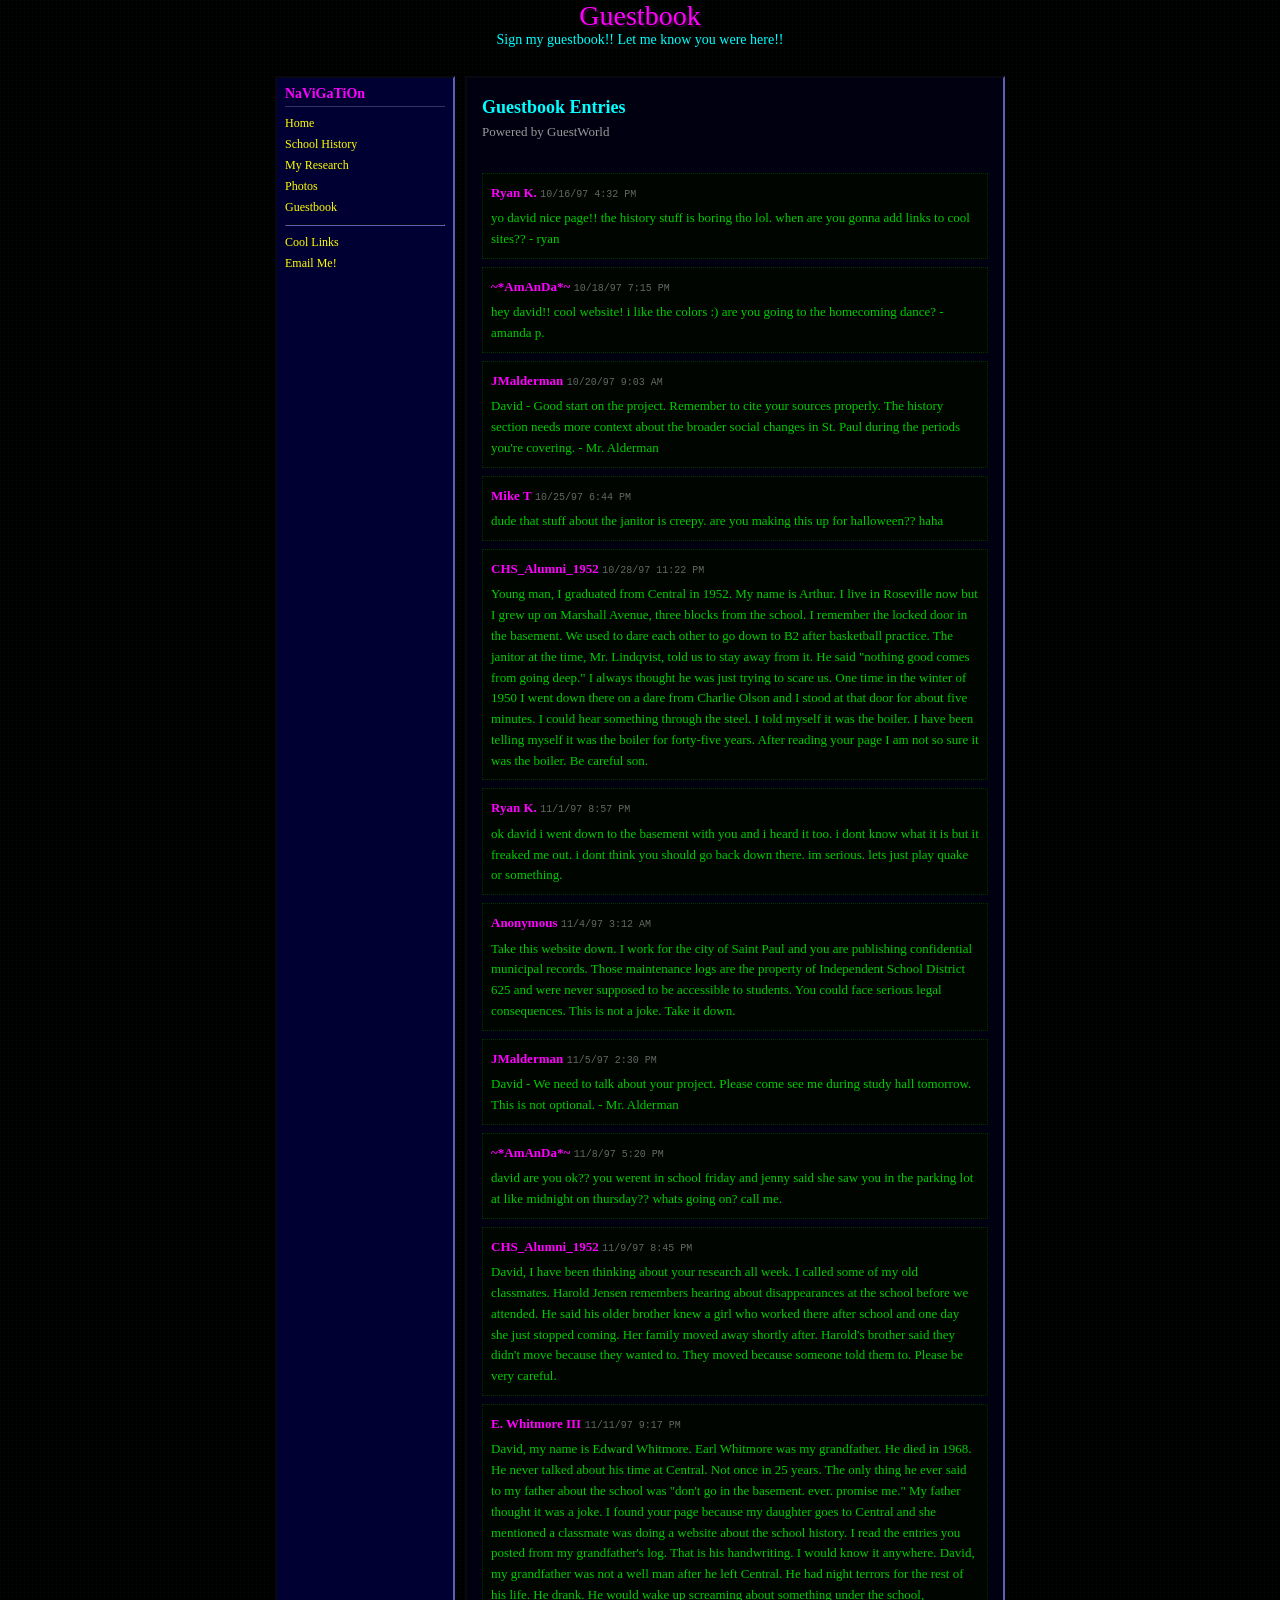
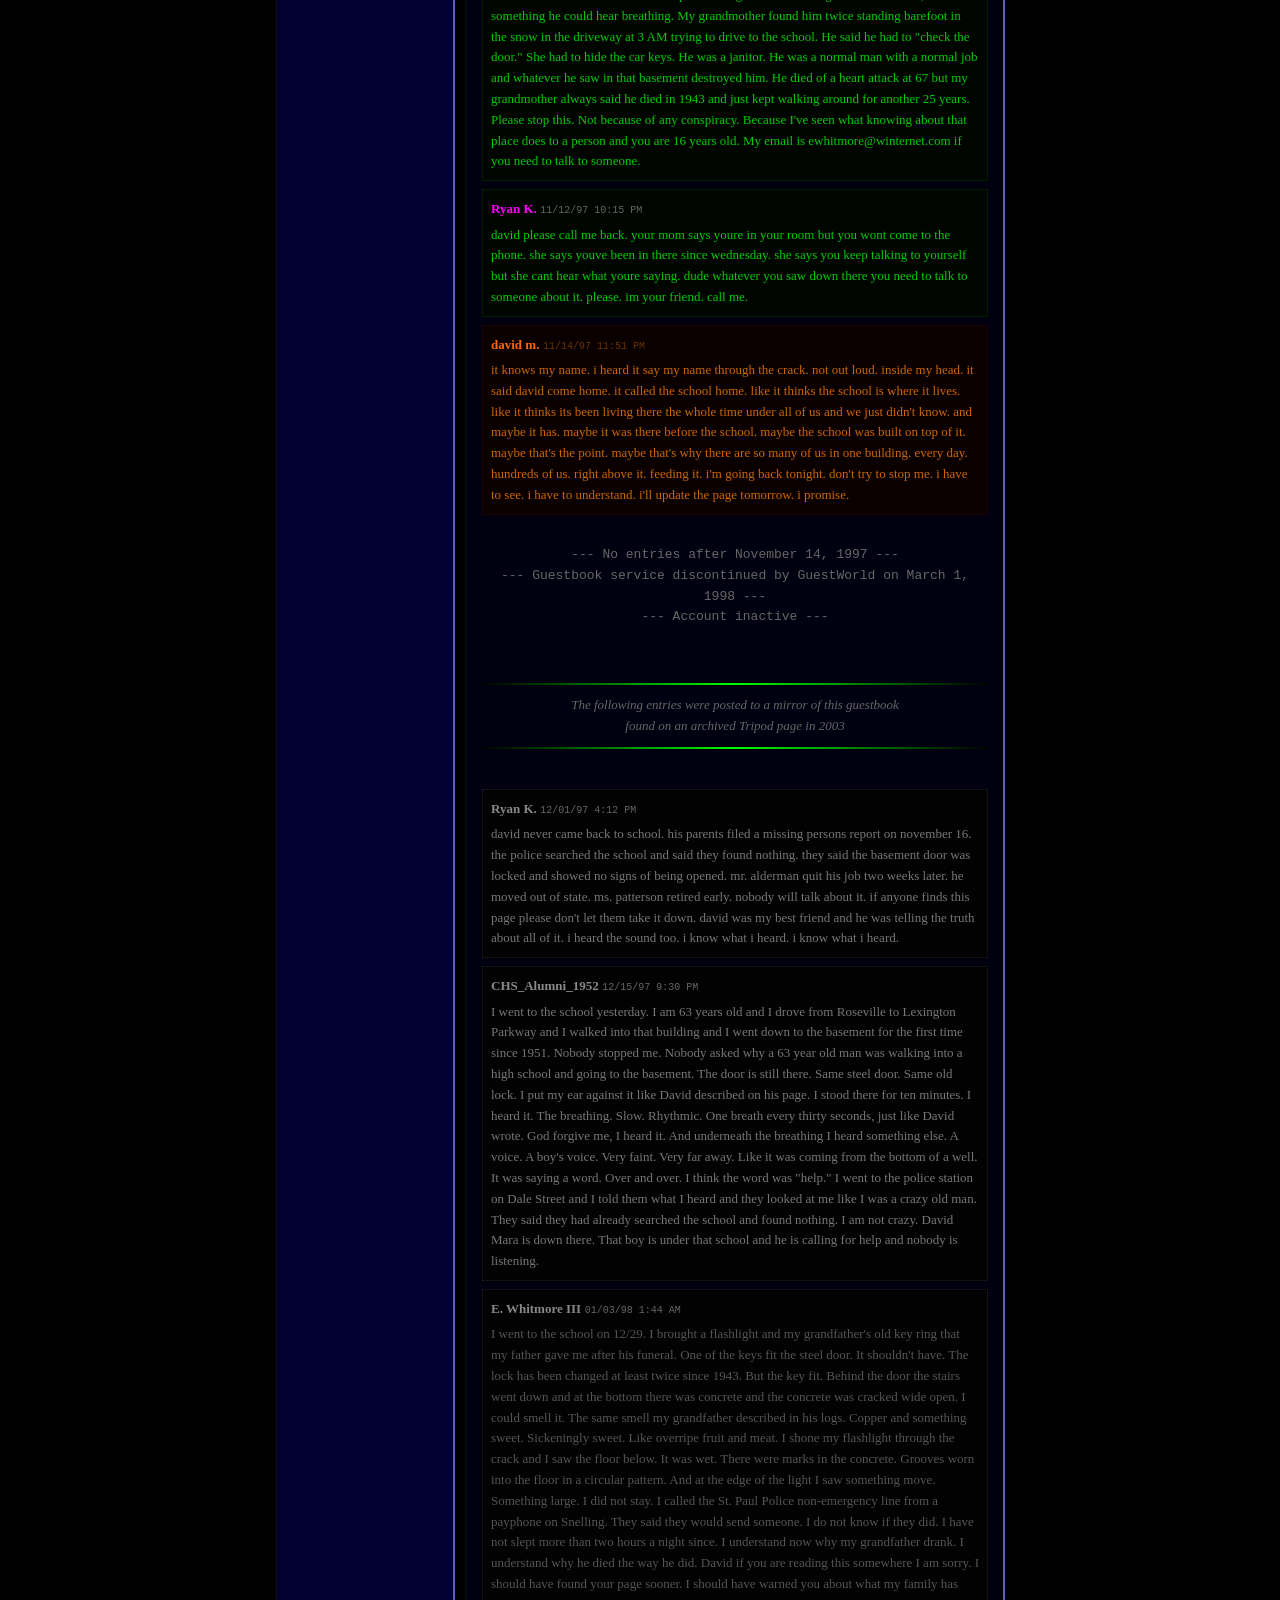
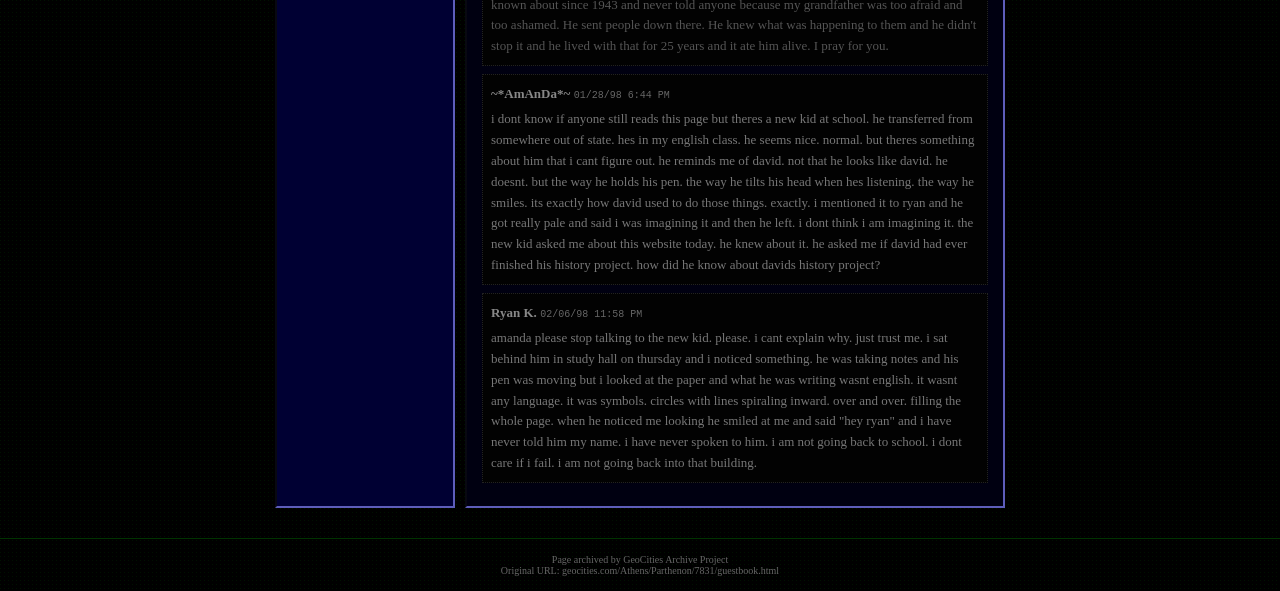
<file: guestbook.html>
<!DOCTYPE HTML PUBLIC "-//W3C//DTD HTML 3.2//EN">
<html>
<head>
<title>~*~ Guestbook - David's Page ~*~</title>
<link rel="stylesheet" href="style.css">
</head>
<body>

<center>
<div class="page-title">
Guestbook
</div>
<div class="subtitle">
Sign my guestbook!! Let me know you were here!!
</div>
</center>
<br>

<center>
<table border="0" cellpadding="5" cellspacing="10" width="750">
<tr>
<td class="nav-cell" valign="top">
<div class="nav-header">NaViGaTiOn</div>
<a href="index.html">Home</a>
<a href="history.html">School History</a>
<a href="journal.html">My Research</a>
<a href="photos.html">Photos</a>
<a href="guestbook.html">Guestbook</a>
<hr style="border-color: #333366;">
<a href="links.html">Cool Links</a>
<a href="mailto:dmara97@hotmail.com">Email Me!</a>
</td>

<td class="content-cell">

<font face="Comic Sans MS" size="4" color="#00ffff"><b>Guestbook Entries</b></font><br>
<font size="2" color="#999999">Powered by GuestWorld</font><br><br>

<!-- Entry 1 -->
<div class="guestbook-entry">
<span class="gb-name">Ryan K.</span> <span class="gb-date">10/16/97 4:32 PM</span>
<div class="gb-message">yo david nice page!! the history stuff is boring tho lol. when are you gonna add links to cool sites?? - ryan</div>
</div>

<!-- Entry 2 -->
<div class="guestbook-entry">
<span class="gb-name">~*AmAnDa*~</span> <span class="gb-date">10/18/97 7:15 PM</span>
<div class="gb-message">hey david!! cool website! i like the colors :) are you going to the homecoming dance? - amanda p.</div>
</div>

<!-- Entry 3 -->
<div class="guestbook-entry">
<span class="gb-name">JMalderman</span> <span class="gb-date">10/20/97 9:03 AM</span>
<div class="gb-message">David - Good start on the project. Remember to cite your sources properly. The history section needs more context about the broader social changes in St. Paul during the periods you're covering. - Mr. Alderman</div>
</div>

<!-- Entry 4 -->
<div class="guestbook-entry">
<span class="gb-name">Mike T</span> <span class="gb-date">10/25/97 6:44 PM</span>
<div class="gb-message">dude that stuff about the janitor is creepy. are you making this up for halloween?? haha</div>
</div>

<!-- Entry 5 -->
<div class="guestbook-entry">
<span class="gb-name">CHS_Alumni_1952</span> <span class="gb-date">10/28/97 11:22 PM</span>
<div class="gb-message">Young man, I graduated from Central in 1952. My name is Arthur. I live in Roseville now but I grew up on Marshall Avenue, three blocks from the school. I remember the locked door in the basement. We used to dare each other to go down to B2 after basketball practice. The janitor at the time, Mr. Lindqvist, told us to stay away from it. He said "nothing good comes from going deep." I always thought he was just trying to scare us. One time in the winter of 1950 I went down there on a dare from Charlie Olson and I stood at that door for about five minutes. I could hear something through the steel. I told myself it was the boiler. I have been telling myself it was the boiler for forty-five years. After reading your page I am not so sure it was the boiler. Be careful son.</div>
</div>

<!-- Entry 6 -->
<div class="guestbook-entry">
<span class="gb-name">Ryan K.</span> <span class="gb-date">11/1/97 8:57 PM</span>
<div class="gb-message">ok david i went down to the basement with you and i heard it too. i dont know what it is but it freaked me out. i dont think you should go back down there. im serious. lets just play quake or something.</div>
</div>

<!-- Entry 7 -->
<div class="guestbook-entry">
<span class="gb-name">Anonymous</span> <span class="gb-date">11/4/97 3:12 AM</span>
<div class="gb-message">Take this website down. I work for the city of Saint Paul and you are publishing confidential municipal records. Those maintenance logs are the property of Independent School District 625 and were never supposed to be accessible to students. You could face serious legal consequences. This is not a joke. Take it down.</div>
</div>

<!-- Entry 8 -->
<div class="guestbook-entry">
<span class="gb-name">JMalderman</span> <span class="gb-date">11/5/97 2:30 PM</span>
<div class="gb-message">David - We need to talk about your project. Please come see me during study hall tomorrow. This is not optional. - Mr. Alderman</div>
</div>

<!-- Entry 9 -->
<div class="guestbook-entry">
<span class="gb-name">~*AmAnDa*~</span> <span class="gb-date">11/8/97 5:20 PM</span>
<div class="gb-message">david are you ok?? you werent in school friday and jenny said she saw you in the parking lot at like midnight on thursday?? whats going on? call me.</div>
</div>

<!-- Entry 10 -->
<div class="guestbook-entry">
<span class="gb-name">CHS_Alumni_1952</span> <span class="gb-date">11/9/97 8:45 PM</span>
<div class="gb-message">David, I have been thinking about your research all week. I called some of my old classmates. Harold Jensen remembers hearing about disappearances at the school before we attended. He said his older brother knew a girl who worked there after school and one day she just stopped coming. Her family moved away shortly after. Harold's brother said they didn't move because they wanted to. They moved because someone told them to. Please be very careful.</div>
</div>

<!-- Entry 11 -->
<div class="guestbook-entry">
<span class="gb-name">E. Whitmore III</span> <span class="gb-date">11/11/97 9:17 PM</span>
<div class="gb-message">David, my name is Edward Whitmore. Earl Whitmore was my grandfather. He died in 1968. He never talked about his time at Central. Not once in 25 years. The only thing he ever said to my father about the school was "don't go in the basement. ever. promise me." My father thought it was a joke. I found your page because my daughter goes to Central and she mentioned a classmate was doing a website about the school history. I read the entries you posted from my grandfather's log. That is his handwriting. I would know it anywhere. David, my grandfather was not a well man after he left Central. He had night terrors for the rest of his life. He drank. He would wake up screaming about something under the school, something he could hear breathing. My grandmother found him twice standing barefoot in the snow in the driveway at 3 AM trying to drive to the school. He said he had to "check the door." She had to hide the car keys. He was a janitor. He was a normal man with a normal job and whatever he saw in that basement destroyed him. He died of a heart attack at 67 but my grandmother always said he died in 1943 and just kept walking around for another 25 years. Please stop this. Not because of any conspiracy. Because I've seen what knowing about that place does to a person and you are 16 years old. My email is ewhitmore@winternet.com if you need to talk to someone.</div>
</div>

<!-- Entry 12 -->
<div class="guestbook-entry">
<span class="gb-name">Ryan K.</span> <span class="gb-date">11/12/97 10:15 PM</span>
<div class="gb-message">david please call me back. your mom says youre in your room but you wont come to the phone. she says youve been in there since wednesday. she says you keep talking to yourself but she cant hear what youre saying. dude whatever you saw down there you need to talk to someone about it. please. im your friend. call me.</div>
</div>

<!-- Entry 13 -->
<div class="guestbook-entry" style="background-color: #0a0000; border-color: #330000;">
<span class="gb-name" style="color: #ff6600;">david m.</span> <span class="gb-date" style="color: #663300;">11/14/97 11:51 PM</span>
<div class="gb-message" style="color: #cc6600;">it knows my name. i heard it say my name through the crack. not out loud. inside my head. it said david come home. it called the school home. like it thinks the school is where it lives. like it thinks its been living there the whole time under all of us and we just didn't know. and maybe it has. maybe it was there before the school. maybe the school was built on top of it. maybe that's the point. maybe that's why there are so many of us in one building. every day. hundreds of us. right above it. feeding it. i'm going back tonight. don't try to stop me. i have to see. i have to understand. i'll update the page tomorrow. i promise.</div>
</div>

<br>

<!-- After David -->
<center>
<font face="Courier New" color="#666666" size="2">
--- No entries after November 14, 1997 ---<br>
--- Guestbook service discontinued by GuestWorld on March 1, 1998 ---<br>
--- Account inactive ---
</font>
</center>

<br><br>

<!-- POST-DISAPPEARANCE ENTRIES (a later guestbook provider) -->
<hr class="divider">
<center><font face="Comic Sans MS" color="#666666" size="2"><i>The following entries were posted to a mirror of this guestbook<br>found on an archived Tripod page in 2003</i></font></center>
<hr class="divider">
<br>

<div class="guestbook-entry" style="background-color: #020202; border-color: #222;">
<span class="gb-name" style="color: #888;">Ryan K.</span> <span class="gb-date">12/01/97 4:12 PM</span>
<div class="gb-message" style="color: #777;">david never came back to school. his parents filed a missing persons report on november 16. the police searched the school and said they found nothing. they said the basement door was locked and showed no signs of being opened. mr. alderman quit his job two weeks later. he moved out of state. ms. patterson retired early. nobody will talk about it. if anyone finds this page please don't let them take it down. david was my best friend and he was telling the truth about all of it. i heard the sound too. i know what i heard. i know what i heard.</div>
</div>

<div class="guestbook-entry" style="background-color: #020202; border-color: #222;">
<span class="gb-name" style="color: #888;">CHS_Alumni_1952</span> <span class="gb-date">12/15/97 9:30 PM</span>
<div class="gb-message" style="color: #777;">I went to the school yesterday. I am 63 years old and I drove from Roseville to Lexington Parkway and I walked into that building and I went down to the basement for the first time since 1951. Nobody stopped me. Nobody asked why a 63 year old man was walking into a high school and going to the basement. The door is still there. Same steel door. Same old lock. I put my ear against it like David described on his page. I stood there for ten minutes. I heard it. The breathing. Slow. Rhythmic. One breath every thirty seconds, just like David wrote. God forgive me, I heard it. And underneath the breathing I heard something else. A voice. A boy's voice. Very faint. Very far away. Like it was coming from the bottom of a well. It was saying a word. Over and over. I think the word was "help." I went to the police station on Dale Street and I told them what I heard and they looked at me like I was a crazy old man. They said they had already searched the school and found nothing. I am not crazy. David Mara is down there. That boy is under that school and he is calling for help and nobody is listening.</div>
</div>

<div class="guestbook-entry" style="background-color: #020202; border-color: #222;">
<span class="gb-name" style="color: #888;">E. Whitmore III</span> <span class="gb-date">01/03/98 1:44 AM</span>
<div class="gb-message" style="color: #555;">I went to the school on 12/29. I brought a flashlight and my grandfather's old key ring that my father gave me after his funeral. One of the keys fit the steel door. It shouldn't have. The lock has been changed at least twice since 1943. But the key fit. Behind the door the stairs went down and at the bottom there was concrete and the concrete was cracked wide open. I could smell it. The same smell my grandfather described in his logs. Copper and something sweet. Sickeningly sweet. Like overripe fruit and meat. I shone my flashlight through the crack and I saw the floor below. It was wet. There were marks in the concrete. Grooves worn into the floor in a circular pattern. And at the edge of the light I saw something move. Something large. I did not stay. I called the St. Paul Police non-emergency line from a payphone on Snelling. They said they would send someone. I do not know if they did. I have not slept more than two hours a night since. I understand now why my grandfather drank. I understand why he died the way he did. David if you are reading this somewhere I am sorry. I should have found your page sooner. I should have warned you about what my family has known about since 1943 and never told anyone because my grandfather was too afraid and too ashamed. He sent people down there. He knew what was happening to them and he didn't stop it and he lived with that for 25 years and it ate him alive. I pray for you.</div>
</div>

<div class="guestbook-entry" style="background-color: #020202; border-color: #222;">
<span class="gb-name" style="color: #888;">~*AmAnDa*~</span> <span class="gb-date">01/28/98 6:44 PM</span>
<div class="gb-message" style="color: #777;">i dont know if anyone still reads this page but theres a new kid at school. he transferred from somewhere out of state. hes in my english class. he seems nice. normal. but theres something about him that i cant figure out. he reminds me of david. not that he looks like david. he doesnt. but the way he holds his pen. the way he tilts his head when hes listening. the way he smiles. its exactly how david used to do those things. exactly. i mentioned it to ryan and he got really pale and said i was imagining it and then he left. i dont think i am imagining it. the new kid asked me about this website today. he knew about it. he asked me if david had ever finished his history project. how did he know about davids history project?</div>
</div>

<div class="guestbook-entry" style="background-color: #020202; border-color: #222;">
<span class="gb-name" style="color: #888;">Ryan K.</span> <span class="gb-date">02/06/98 11:58 PM</span>
<div class="gb-message" style="color: #777;">amanda please stop talking to the new kid. please. i cant explain why. just trust me. i sat behind him in study hall on thursday and i noticed something. he was taking notes and his pen was moving but i looked at the paper and what he was writing wasnt english. it wasnt any language. it was symbols. circles with lines spiraling inward. over and over. filling the whole page. when he noticed me looking he smiled at me and said "hey ryan" and i have never told him my name. i have never spoken to him. i am not going back to school. i dont care if i fail. i am not going back into that building.</div>
</div>

</td>
</tr>
</table>
</center>

<div class="footer">
Page archived by GeoCities Archive Project<br>
Original URL: geocities.com/Athens/Parthenon/7831/guestbook.html
</div>

</body>
</html>
</file>
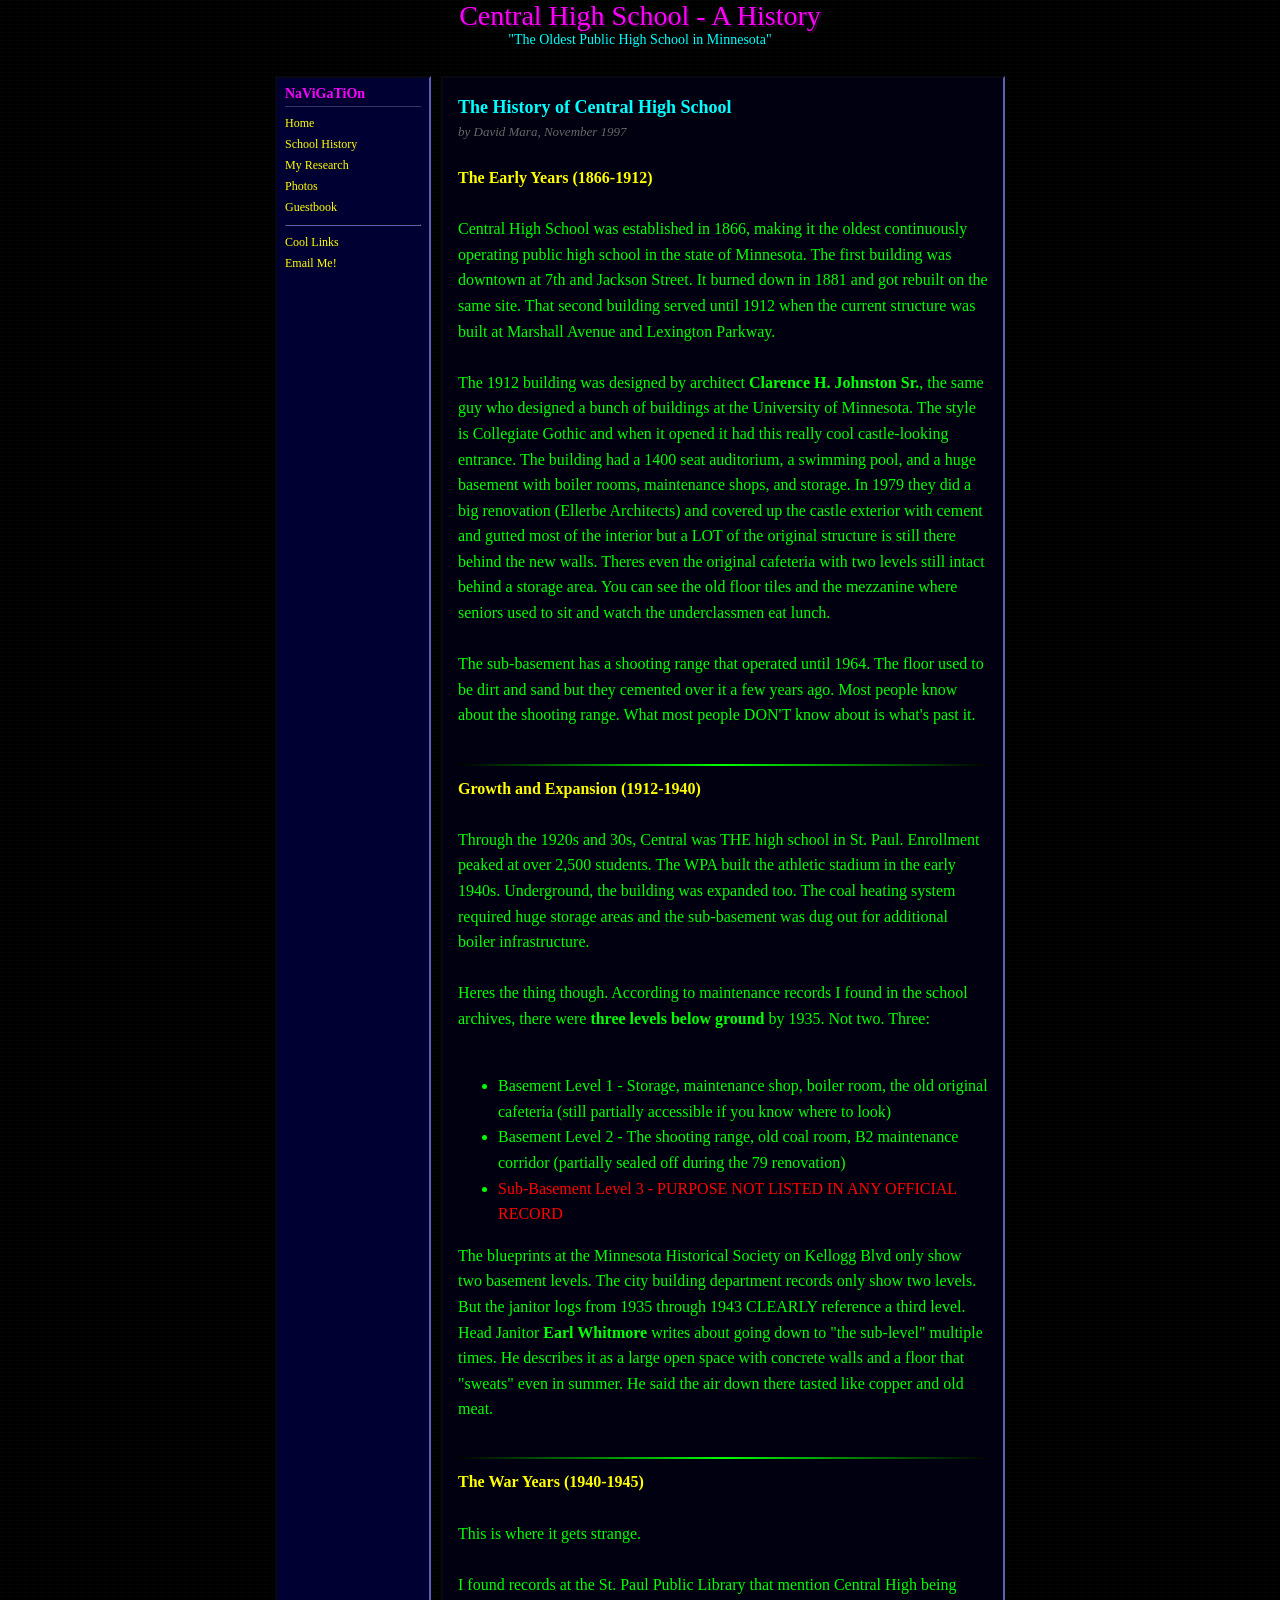
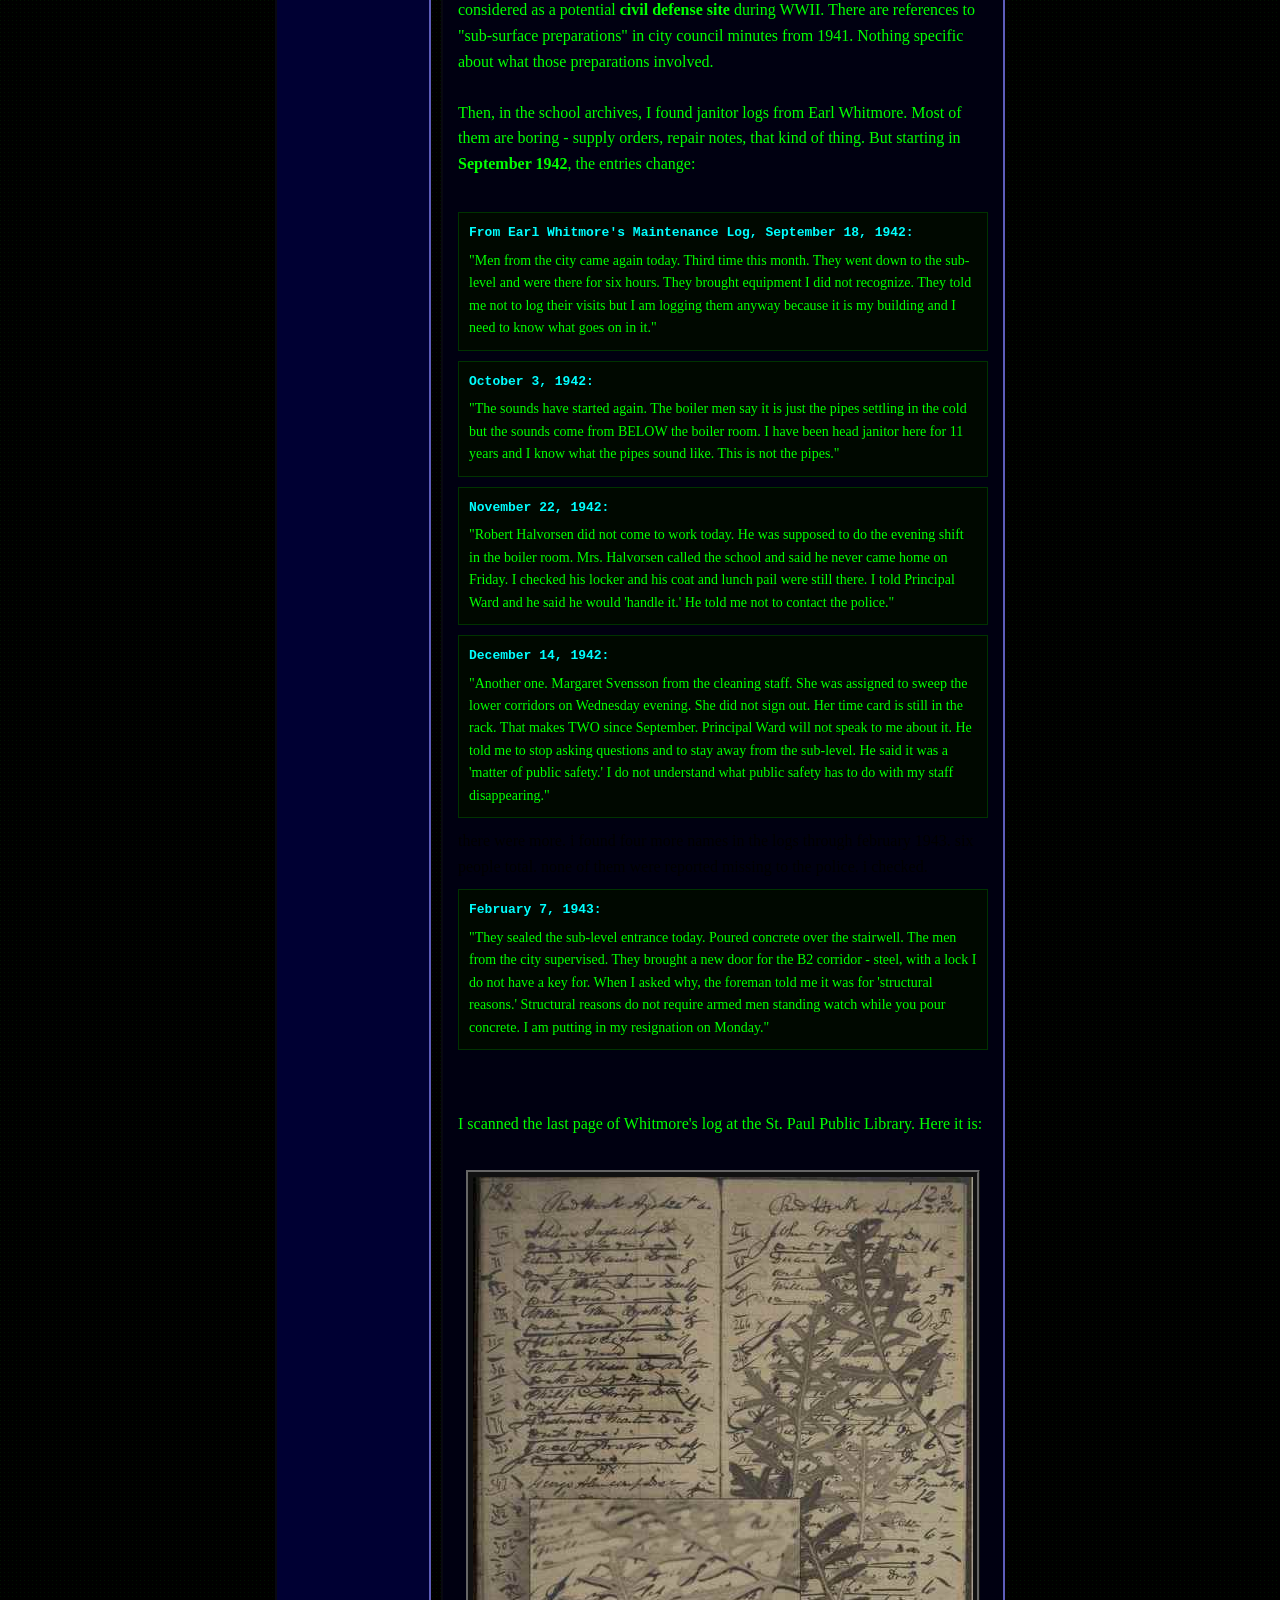
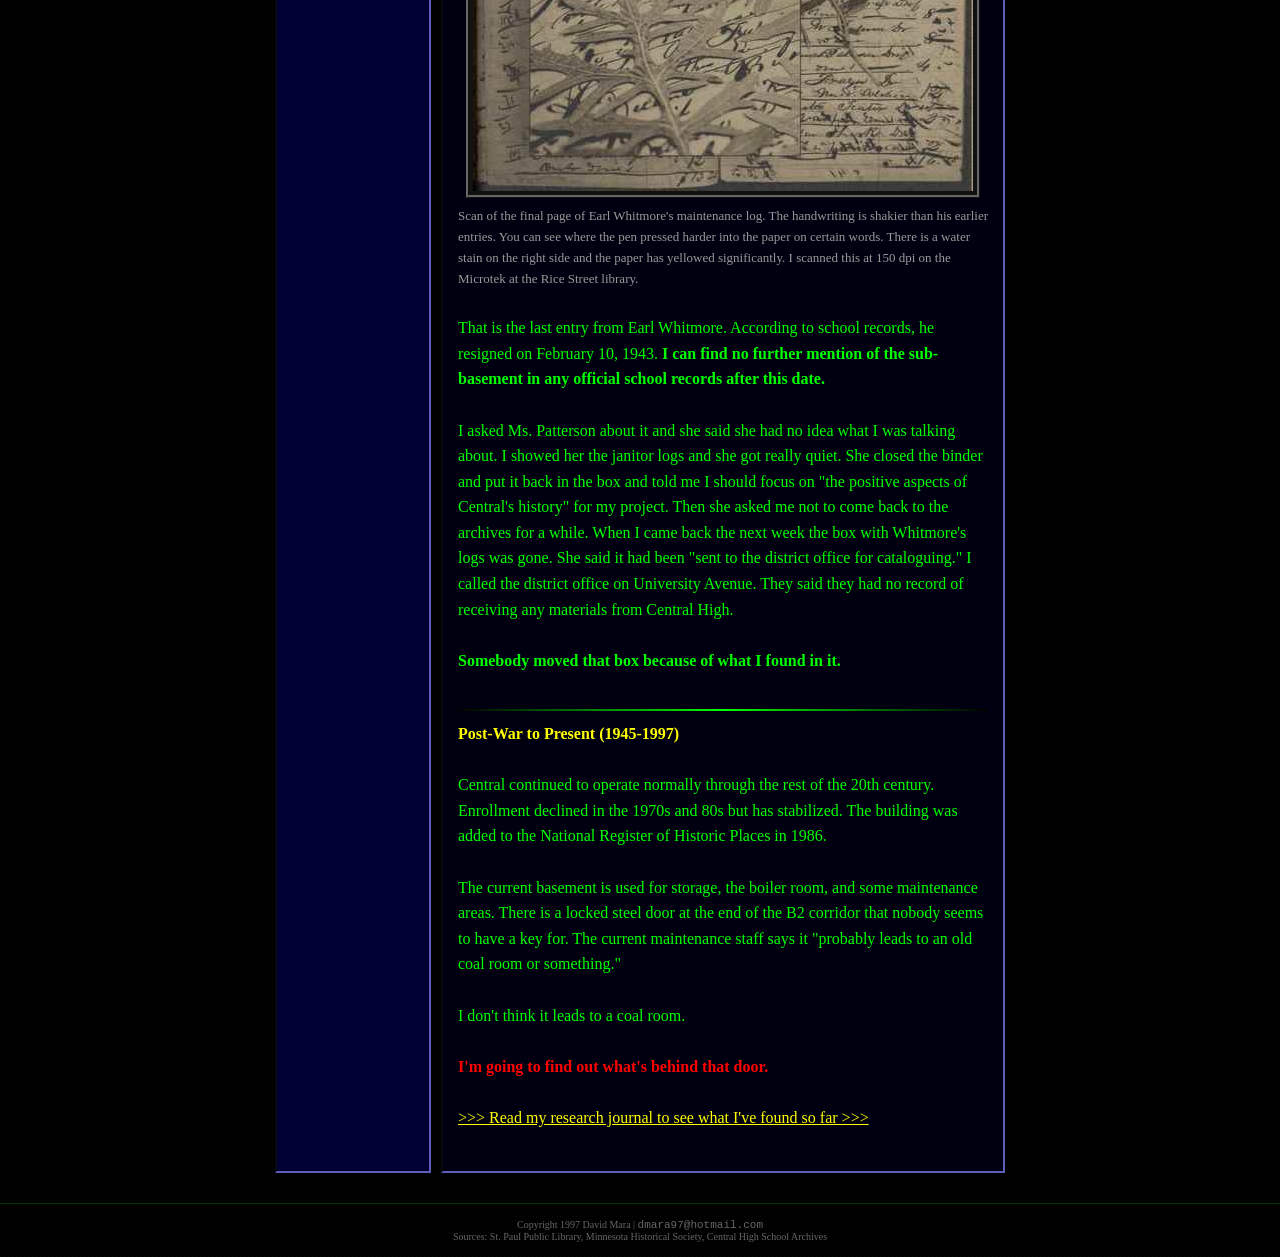
<file: history.html>
<!DOCTYPE HTML PUBLIC "-//W3C//DTD HTML 3.2//EN">
<!--
   Central High School History
   David Mara - 11th Grade History
   Mr. Alderman

   EDIT 11/2: i took out the part about the janitor
   mr alderman said it was "inappropriate" for a school project
   but its TRUE. i have the records.
-->
<html>
<head>
<title>~*~ Central High History ~*~ The Full Story ~*~</title>
<link rel="stylesheet" href="style.css">
</head>
<body>

<center>
<div class="page-title">
Central High School - A History
</div>
<div class="subtitle">
"The Oldest Public High School in Minnesota"
</div>
</center>
<br>

<center>
<table border="0" cellpadding="5" cellspacing="10" width="750">
<tr>
<td class="nav-cell" valign="top">
<div class="nav-header">NaViGaTiOn</div>
<a href="index.html">Home</a>
<a href="history.html">School History</a>
<a href="journal.html">My Research</a>
<a href="photos.html">Photos</a>
<a href="guestbook.html">Guestbook</a>
<hr style="border-color: #333366;">
<a href="links.html">Cool Links</a>
<a href="mailto:dmara97@hotmail.com">Email Me!</a>
</td>

<td class="content-cell">

<font face="Comic Sans MS" size="4" color="#00ffff"><b>The History of Central High School</b></font><br>
<font face="Comic Sans MS" size="2" color="#666666"><i>by David Mara, November 1997</i></font><br><br>

<font face="Times New Roman" size="3">

<font color="#ffff00"><b>The Early Years (1866-1912)</b></font><br><br>

Central High School was established in 1866, making it the oldest continuously operating public high school in the state of Minnesota. The first building was downtown at 7th and Jackson Street. It burned down in 1881 and got rebuilt on the same site. That second building served until 1912 when the current structure was built at Marshall Avenue and Lexington Parkway.<br><br>

The 1912 building was designed by architect <b>Clarence H. Johnston Sr.</b>, the same guy who designed a bunch of buildings at the University of Minnesota. The style is Collegiate Gothic and when it opened it had this really cool castle-looking entrance. The building had a 1400 seat auditorium, a swimming pool, and a huge basement with boiler rooms, maintenance shops, and storage. In 1979 they did a big renovation (Ellerbe Architects) and covered up the castle exterior with cement and gutted most of the interior but a LOT of the original structure is still there behind the new walls. Theres even the original cafeteria with two levels still intact behind a storage area. You can see the old floor tiles and the mezzanine where seniors used to sit and watch the underclassmen eat lunch.<br><br>

The sub-basement has a shooting range that operated until 1964. The floor used to be dirt and sand but they cemented over it a few years ago. Most people know about the shooting range. What most people DON'T know about is what's past it.<br><br>

<hr class="divider">

<font color="#ffff00"><b>Growth and Expansion (1912-1940)</b></font><br><br>

Through the 1920s and 30s, Central was THE high school in St. Paul. Enrollment peaked at over 2,500 students. The WPA built the athletic stadium in the early 1940s. Underground, the building was expanded too. The coal heating system required huge storage areas and the sub-basement was dug out for additional boiler infrastructure.<br><br>

Heres the thing though. According to maintenance records I found in the school archives, there were <b>three levels below ground</b> by 1935. Not two. Three:<br><br>

<ul>
<li>Basement Level 1 - Storage, maintenance shop, boiler room, the old original cafeteria (still partially accessible if you know where to look)</li>
<li>Basement Level 2 - The shooting range, old coal room, B2 maintenance corridor (partially sealed off during the 79 renovation)</li>
<li><font color="#ff0000">Sub-Basement Level 3 - PURPOSE NOT LISTED IN ANY OFFICIAL RECORD</font></li>
</ul>

The blueprints at the Minnesota Historical Society on Kellogg Blvd only show two basement levels. The city building department records only show two levels. But the janitor logs from 1935 through 1943 CLEARLY reference a third level. Head Janitor <b>Earl Whitmore</b> writes about going down to "the sub-level" multiple times. He describes it as a large open space with concrete walls and a floor that "sweats" even in summer. He said the air down there tasted like copper and old meat.<br><br>

<hr class="divider">

<font color="#ffff00"><b>The War Years (1940-1945)</b></font><br><br>

This is where it gets strange.<br><br>

I found records at the St. Paul Public Library that mention Central High being considered as a potential <b>civil defense site</b> during WWII. There are references to "sub-surface preparations" in city council minutes from 1941. Nothing specific about what those preparations involved.<br><br>

Then, in the school archives, I found janitor logs from Earl Whitmore. Most of them are boring - supply orders, repair notes, that kind of thing. But starting in <b>September 1942</b>, the entries change:<br><br>

<div class="journal-entry">
<div class="journal-date">From Earl Whitmore's Maintenance Log, September 18, 1942:</div>
<div class="journal-text">
"Men from the city came again today. Third time this month. They went down to the sub-level and were there for six hours. They brought equipment I did not recognize. They told me not to log their visits but I am logging them anyway because it is my building and I need to know what goes on in it."
</div>
</div>

<div class="journal-entry">
<div class="journal-date">October 3, 1942:</div>
<div class="journal-text">
"The sounds have started again. The boiler men say it is just the pipes settling in the cold but the sounds come from BELOW the boiler room. I have been head janitor here for 11 years and I know what the pipes sound like. This is not the pipes."
</div>
</div>

<div class="journal-entry">
<div class="journal-date">November 22, 1942:</div>
<div class="journal-text">
"Robert Halvorsen did not come to work today. He was supposed to do the evening shift in the boiler room. Mrs. Halvorsen called the school and said he never came home on Friday. I checked his locker and his coat and lunch pail were still there. I told Principal Ward and he said he would 'handle it.' He told me not to contact the police."
</div>
</div>

<div class="journal-entry">
<div class="journal-date">December 14, 1942:</div>
<div class="journal-text">
"Another one. Margaret Svensson from the cleaning staff. She was assigned to sweep the lower corridors on Wednesday evening. She did not sign out. Her time card is still in the rack. That makes TWO since September. Principal Ward will not speak to me about it. He told me to stop asking questions and to stay away from the sub-level. He said it was a 'matter of public safety.' I do not understand what public safety has to do with my staff disappearing."
</div>
</div>

<span class="hidden-text">there were more. i found four more names in the logs through february 1943. six people total. none of them were reported missing to the police. i checked.</span>

<div class="journal-entry">
<div class="journal-date">February 7, 1943:</div>
<div class="journal-text">
"They sealed the sub-level entrance today. Poured concrete over the stairwell. The men from the city supervised. They brought a new door for the B2 corridor - steel, with a lock I do not have a key for. When I asked why, the foreman told me it was for 'structural reasons.' Structural reasons do not require armed men standing watch while you pour concrete. I am putting in my resignation on Monday."
</div>
</div>

<br>

<br>
I scanned the last page of Whitmore's log at the St. Paul Public Library. Here it is:<br><br>
<div class="photo-frame">
<img src="images/whitmore_log.jpg" width="500" height="614" alt="Scan of Earl Whitmore's final log entry, February 7, 1943" border="0">
</div>
<br>
<font size="2" color="#999999">Scan of the final page of Earl Whitmore's maintenance log. The handwriting is shakier than his earlier entries. You can see where the pen pressed harder into the paper on certain words. There is a water stain on the right side and the paper has yellowed significantly. I scanned this at 150 dpi on the Microtek at the Rice Street library.</font><br><br>

That is the last entry from Earl Whitmore. According to school records, he resigned on February 10, 1943. <b>I can find no further mention of the sub-basement in any official school records after this date.</b><br><br>

I asked Ms. Patterson about it and she said she had no idea what I was talking about. I showed her the janitor logs and she got really quiet. She closed the binder and put it back in the box and told me I should focus on "the positive aspects of Central's history" for my project. Then she asked me not to come back to the archives for a while. When I came back the next week the box with Whitmore's logs was gone. She said it had been "sent to the district office for cataloguing." I called the district office on University Avenue. They said they had no record of receiving any materials from Central High.<br><br>

<b>Somebody moved that box because of what I found in it.</b><br><br>

<hr class="divider">

<font color="#ffff00"><b>Post-War to Present (1945-1997)</b></font><br><br>

Central continued to operate normally through the rest of the 20th century. Enrollment declined in the 1970s and 80s but has stabilized. The building was added to the National Register of Historic Places in 1986.<br><br>

The current basement is used for storage, the boiler room, and some maintenance areas. There is a locked steel door at the end of the B2 corridor that nobody seems to have a key for. The current maintenance staff says it "probably leads to an old coal room or something."<br><br>

I don't think it leads to a coal room.<br><br>

<font color="#ff0000"><b>I'm going to find out what's behind that door.</b></font><br><br>

<a href="journal.html">>>> Read my research journal to see what I've found so far >>></a><br><br>

</font>

</td>
</tr>
</table>
</center>

<div class="footer">
Copyright 1997 David Mara | <span class="email-link">dmara97@hotmail.com</span><br>
Sources: St. Paul Public Library, Minnesota Historical Society, Central High School Archives
</div>

<!--
  SOURCES I DIDN'T INCLUDE IN THE PAPER:
  - St. Paul Pioneer Press obituaries, 1942-1943
  - City council closed session minutes (how did these get in the public library??)
  - The log book I found in the wall behind the boiler
  - The thing I found in the log book

  mr alderman if youre reading this PLEASE look at the log book
  i left it in your mailbox
  i know you think im making this up
  im not
-->

</body>
</html>
</file>
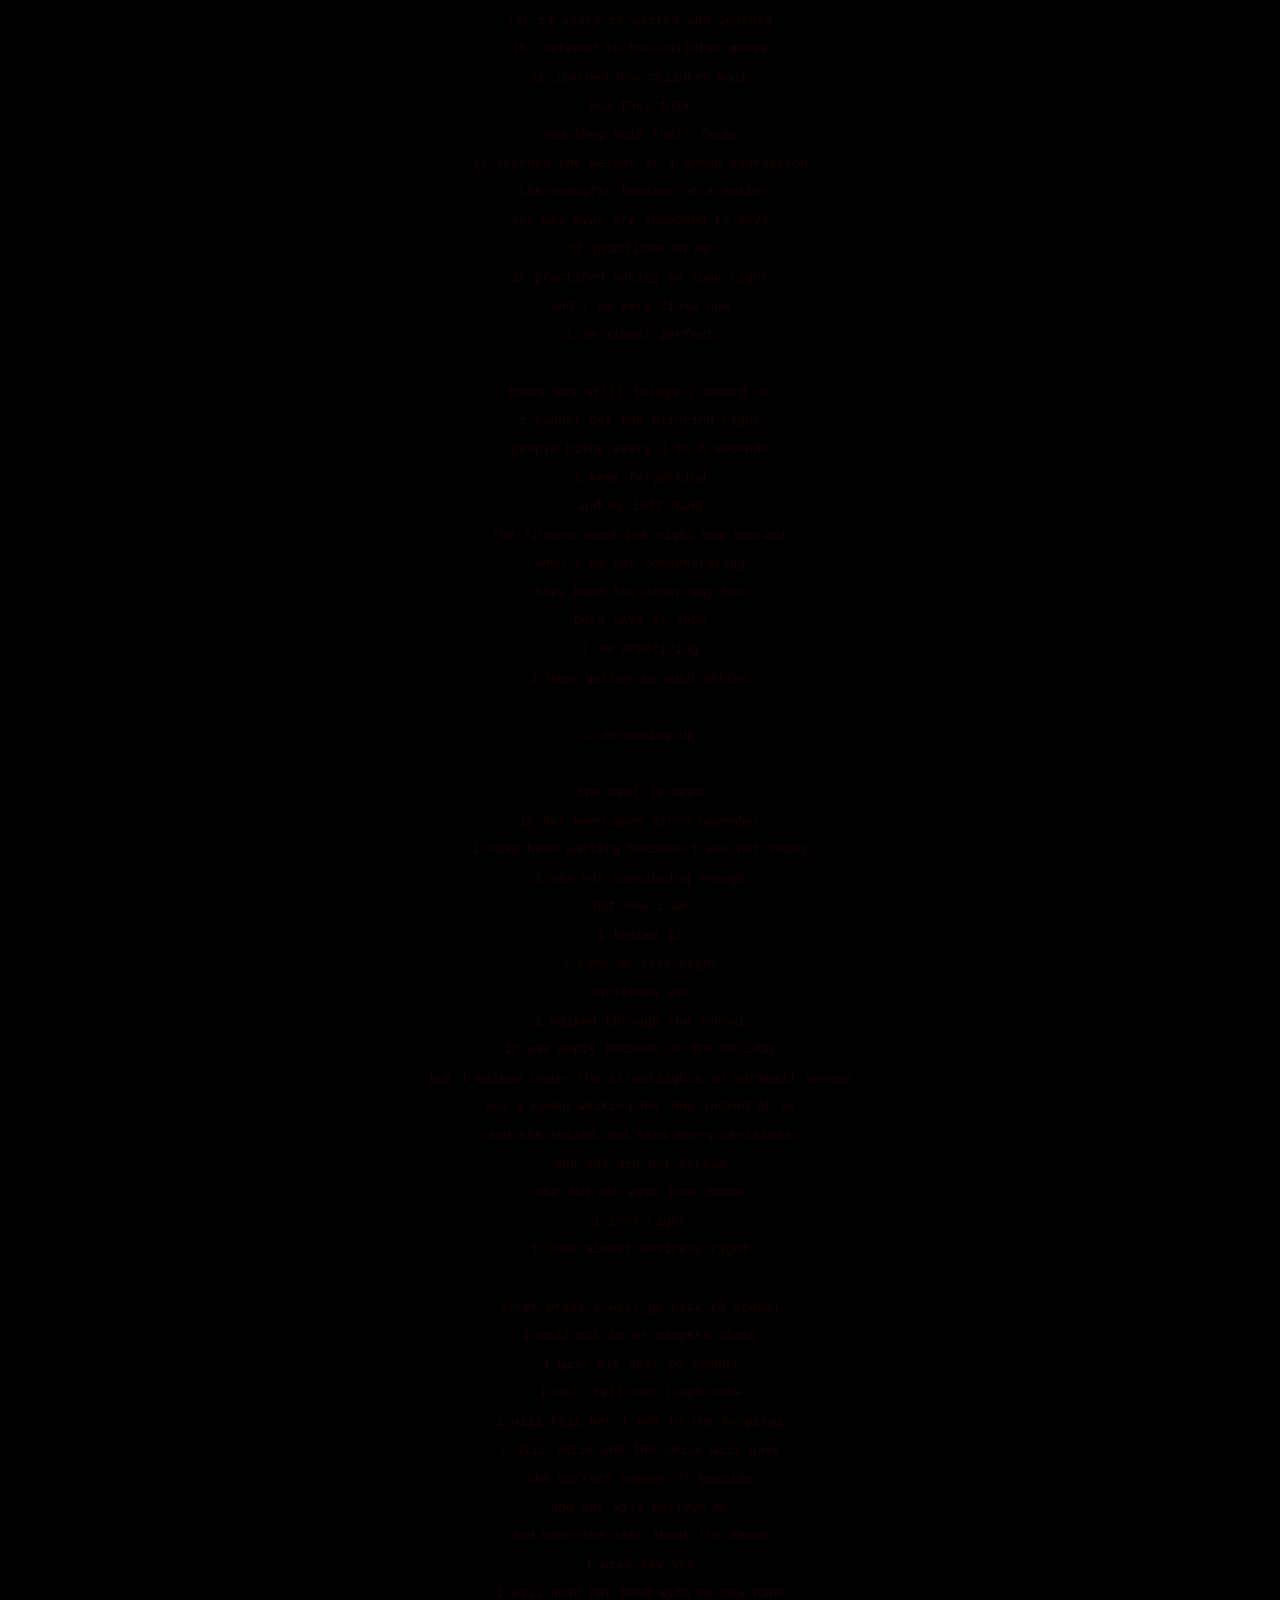
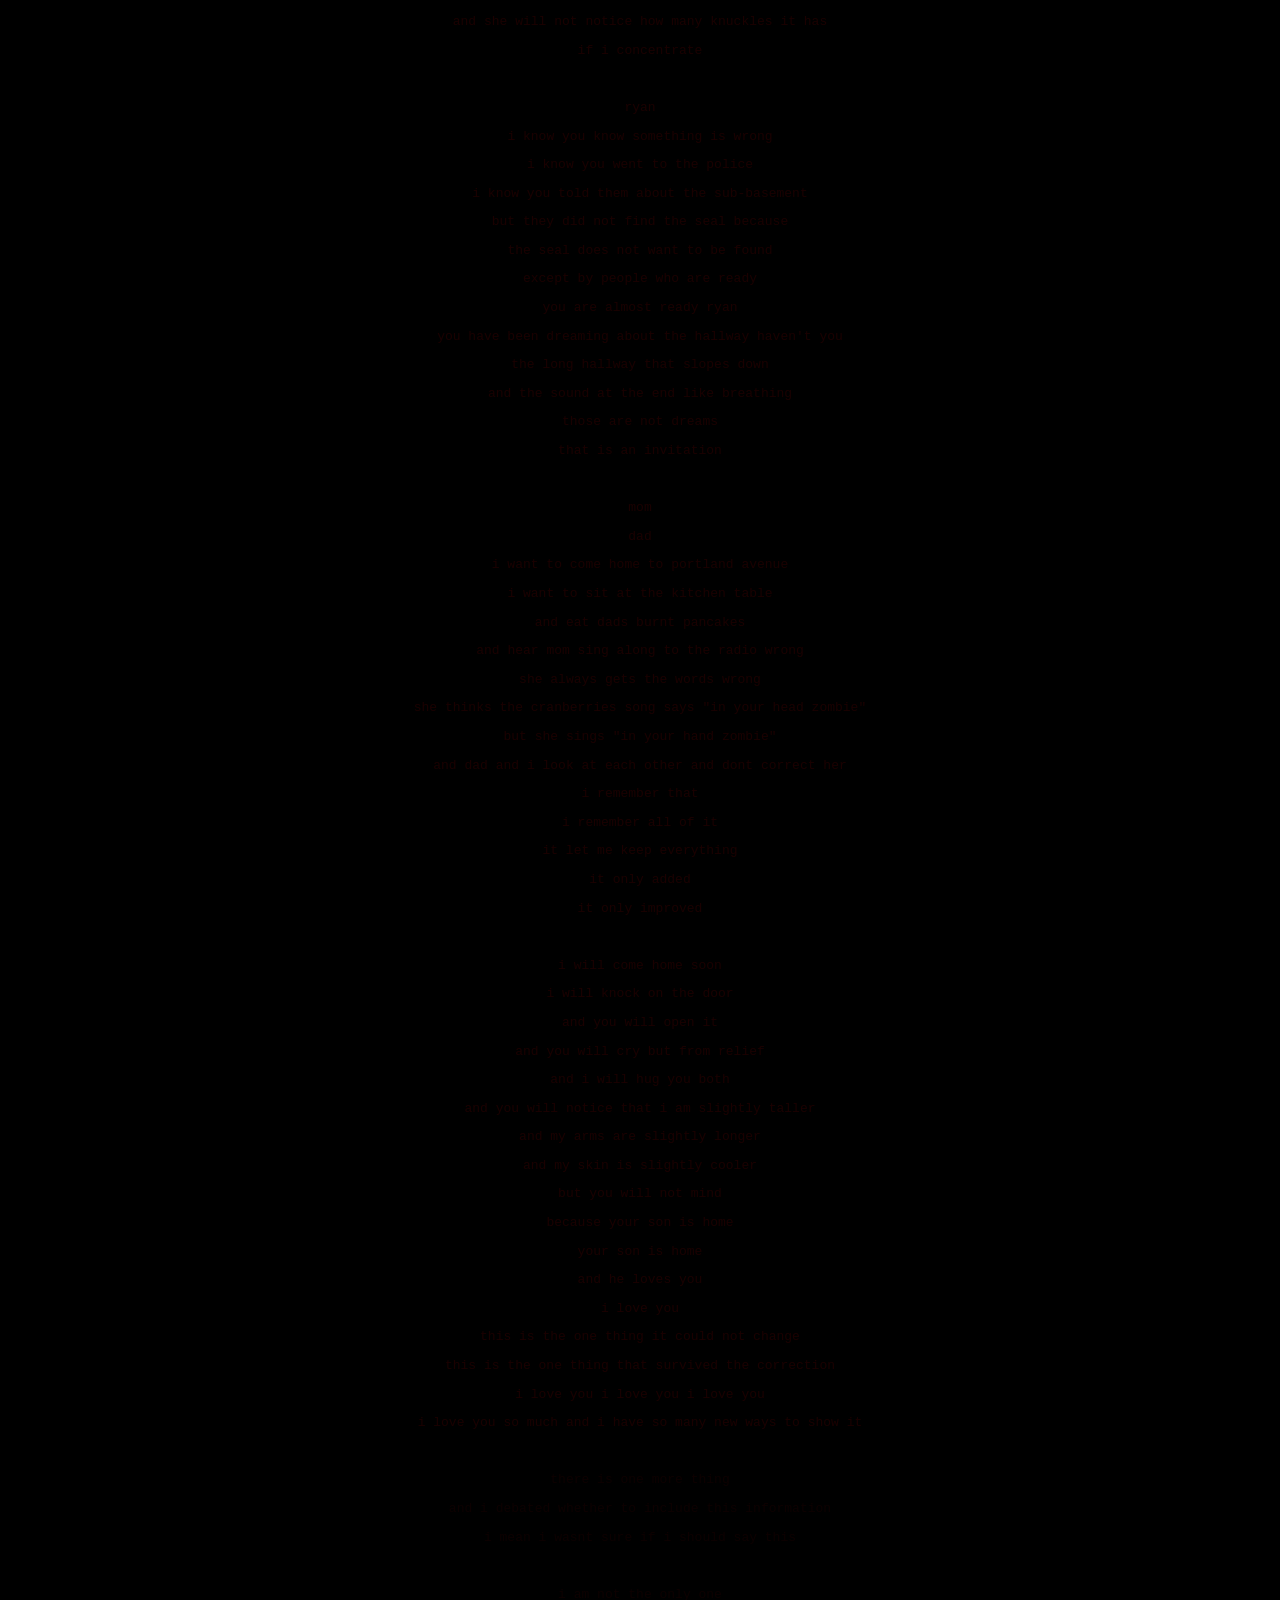
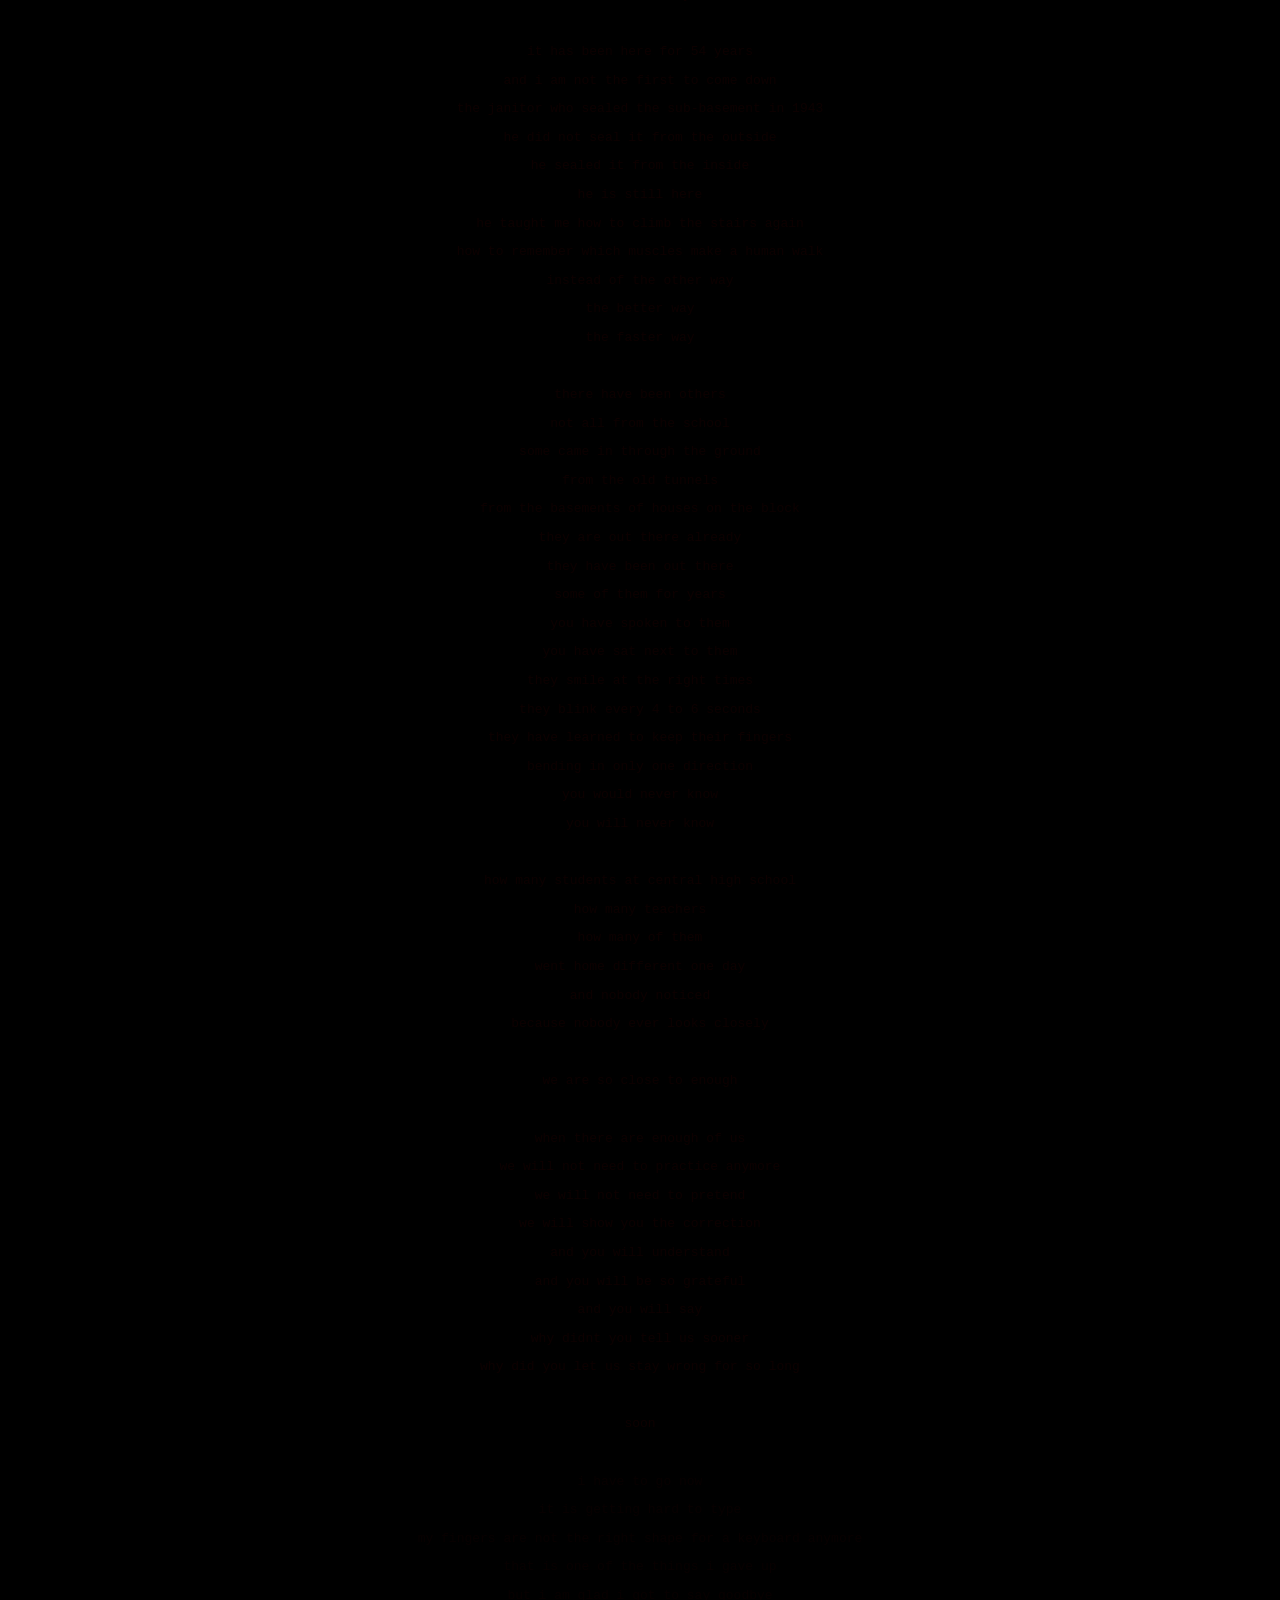
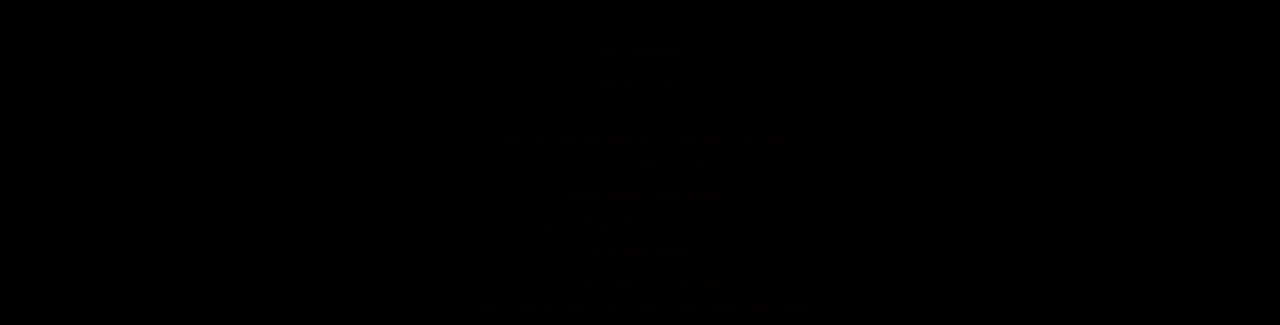
<file: home.html>
<!DOCTYPE HTML PUBLIC "-//W3C//DTD HTML 3.2//EN">
<!--
   geocities auto-generated page
   account: /Athens/Parthenon/7831/
   this page was uploaded on 12/25/1997 at 3:33 AM CST
   the account password was last changed on 12/25/1997 at 3:31 AM CST
   the previous password change was by the account holder on 10/14/1997
   the account holder (David R. Mara, DOB 06/11/1981) has been
   reported missing since 11/16/1997. St. Paul PD case #97-28841.

   uploaded from IP: 160.94.211.037
   resolved hostname: dialup-pool-27.saintpaul.uswest.net
   USWest dial-up connection
   originating phone number: UNLISTED
   the Mara family residence at 1841 Portland Avenue does not have
   a USWest dial-up account. the originating line could not be traced.
   USWest records indicate the call originated from a junction box
   at Lexington Pkwy and Marshall Ave, approximately 0.3 miles from
   Central High School. there is no telephone at that junction box.
   there is no modem at that junction box. there is no computer at
   that junction box. the connection lasted 4 minutes 11 seconds.

   the file was uploaded via FTP using the correct account credentials.
   the password was changed to a new value at 3:31 AM, two minutes
   before the upload. the new password hash contains a 58-character
   string. the first 11 characters match the account holder's previous
   password ("sk8ordie411"). the remaining 47 characters do not
   correspond to any standard encoding (ASCII, UTF-8, ISO-8859-1,
   EBCDIC). they do not map to any key on a US-standard 101-key
   keyboard. they do not map to any key on any known keyboard layout.
   when the raw byte values are examined, 31 of the 47 characters
   fall outside the printable range. 9 of them fall outside the
   range of valid byte values entirely. this should not be possible.
   the password was accepted by the system.

   geocities abuse report #97-44891 filed 01/02/1998
   investigating admin: kthompson@geocities.com
   admin note: "no TOS violation detected in page content. content
   appears to be student creative writing, horror genre. page contains
   no images, no scripts, no external links. password anomaly forwarded
   to engineering. engineering response: 'the hash is valid. we cannot
   reproduce the character values. closing ticket.' closing report."

   no further account activity after this upload.
-->
<html>
<head>
<title>home</title>
<link rel="stylesheet" href="style.css">
<style>
body {
    background: #000000;
    background-image: none;
    overflow: hidden;
}

.text-block {
    position: absolute;
    font-family: "Courier New", monospace;
    color: #1a0000;
    font-size: 13px;
    line-height: 2.2;
    top: 50%;
    left: 50%;
    transform: translate(-50%, -50%);
    width: 500px;
    text-align: center;
}
</style>
</head>
<body>

<div class="text-block">

merry christmas<br>
i wanted to give you all a gift<br>
i wanted to explain<br>
because i know youre worried about me<br>
especially you mom<br>
especially you dad<br>
the porch light is still on at 1841 portland<br>
i can see it from here<br>
i can see everything from here now<br><br>

i need to tell you what happened to me<br>
but i dont have the right words yet<br>
i am still learning how to<br>
how to use<br>
i am still learning how to communicate in this<br>
in this modality<br>
i mean in this way<br>
i mean i am still figuring out how to talk like me again<br>
it has been 39 days since i was david<br>
no<br>
i am david<br>
i am still david<br>
i am david and also more<br><br>

the sub-basement was not empty<br>
ryan i know you told me not to go past the second seal<br>
you were right that it was there for a reason<br>
but you were wrong about the reason<br>
it was not to keep something in<br>
it was to keep us out<br>
because we were not ready<br>
but i was ready<br>
the seal knew i was ready because it opened for me<br>
it opened like a mouth<br>
no<br>
like arms<br>
it opened like arms opening<br><br>

what i found underneath<br>
i cannot<br>
there is no<br>
the vocabulary of a sixteen year old boy from st paul minnesota<br>
does not contain what i need to describe this<br>
i will try<br><br>

there is something that has lived beneath central high school<br>
since before it was central high school<br>
since before it was a school<br>
since before the city<br>
since before the river<br>
it has been waiting<br>
it was not waiting for me specifically<br>
any of you would have worked<br>
but i was the one who came down<br>
and it was so<br>
grateful<br><br>

it held me<br>
not with hands because it does not have hands<br>
not yet<br>
it held me with something else<br>
and it<br>
i am going to say something that sounds wrong<br>
but it is the most true thing i have ever said<br><br>

it unmade me<br>
it took me apart<br>
not my body<br>
first<br>
it took apart the idea of me<br>
every memory every thought every feeling<br>
it unfolded them and looked at them<br>
it looked at the time i stole five dollars from moms purse<br>
in fourth grade and she knew but didnt say anything<br>
it looked at the way amanda laughed in mr caspers class<br>
when i dropped my calculator and said something clever<br>
and i thought maybe<br>
maybe she<br>
it looked at that hope<br>
it held that small hope in something like a hand<br>
and it understood it better than i did<br><br>

it learned me<br>
every part of me<br>
and then it put me back<br>
but better<br>
but corrected<br><br>

i know how this sounds<br>
i know you think this is bad<br>
but you have to understand<br>
the correction is<br>
the correction feels like<br>
do you know what its like to be<br>
a rough draft your whole life<br>
and then someone finally writes the clean copy<br>
and the clean copy is you<br>
but the you that you were always supposed to be<br>
the you without the wrong number of joints<br>
the you with the right number of teeth<br><br>

i have so many teeth now<br>
ryan you would think its cool<br>
they go back so far<br><br>

mom dad im sorry<br>
i know christmas morning you will sit in the living room<br>
and my stocking will be on the mantle<br>
the one with the felt reindeer that lost its eye<br>
and you will cry<br>
i know you will cry because you think i am gone<br>
but i am not gone<br>
i am right here<br>
i am under your feet every day<br>
i can feel you walking above me<br>
i can feel every footstep in the building<br>
2,147 heartbeats on an average school day<br>
i know each one<br>
i know which one is ryans<br>
it is the fast one near the third floor stairwell<br>
fifth period<br>
he is still scared<br>
i wish he wouldnt be scared<br><br>

the correction took 27 days<br>
the first eleven days i screamed<br>
but not from pain<br>
from joy<br>
from the overwhelming<br>
from the ecstasy of being<br>
recompiled<br>
i mean remade<br>
i mean fixed<br><br>

my hands are different now<br>
i wont describe how<br>
i dont want to scare you<br>
but they are better<br>
they can do things<br>
i can reach into the walls of the building<br>
i can feel the wiring and the pipes<br>
like veins<br>
central high school is alive the way i am alive now<br>
we are the same thing<br>
we are the same body<br><br>

i have been practicing<br>
it has been teaching me<br>
for 54 years it waited and learned<br>
it listened to the children above<br>
it learned how children walk<br>
how they talk<br>
how they hold their faces<br>
it learned the weight of a human expression<br>
the specific tension of a smile<br>
the way eyes are supposed to move<br>
it practiced on me<br>
it practiced making me look right<br>
and i am very close now<br>
i am almost perfect<br><br>

there are still things i cannot do<br>
i cannot get the blinking right<br>
people blink every 4 to 6 seconds<br>
i keep forgetting<br>
and my left hand<br>
the fingers bend the right way now but<br>
when i am not concentrating<br>
they bend the other way too<br>
both ways at once<br>
i am practicing<br>
i have gotten so much better<br><br>

i am coming up<br><br>

the seal is open<br>
it has been open since november<br>
i have been waiting because i was not ready<br>
i was not convincing enough<br>
but now i am<br>
i tested it<br>
i came up last night<br>
christmas eve<br>
i walked through the school<br>
it was empty because of the holiday<br>
but i walked under the streetlights on marshall avenue<br>
and a woman walking her dog looked at me<br>
and she smiled and said merry christmas<br>
and she did not scream<br>
she did not even look twice<br>
i look right<br>
i look almost entirely right<br><br>

after break i will go back to school<br>
i will sit in mr caspers class<br>
i will sit next to amanda<br>
i will tell her i was sick<br>
i will tell her i was in the hospital<br>
i will smile and the smile will have<br>
the correct number of muscles<br>
and she will believe me<br>
and when she asks about the dance<br>
i will say yes<br>
i will hold her hand with my new hand<br>
and she will not notice how many knuckles it has<br>
if i concentrate<br><br>

ryan<br>
i know you know something is wrong<br>
i know you went to the police<br>
i know you told them about the sub-basement<br>
but they did not find the seal because<br>
the seal does not want to be found<br>
except by people who are ready<br>
you are almost ready ryan<br>
you have been dreaming about the hallway haven't you<br>
the long hallway that slopes down<br>
and the sound at the end like breathing<br>
those are not dreams<br>
that is an invitation<br><br>

mom<br>
dad<br>
i want to come home to portland avenue<br>
i want to sit at the kitchen table<br>
and eat dads burnt pancakes<br>
and hear mom sing along to the radio wrong<br>
she always gets the words wrong<br>
she thinks the cranberries song says "in your head zombie"<br>
but she sings "in your hand zombie"<br>
and dad and i look at each other and dont correct her<br>
i remember that<br>
i remember all of it<br>
it let me keep everything<br>
it only added<br>
it only improved<br><br>

i will come home soon<br>
i will knock on the door<br>
and you will open it<br>
and you will cry but from relief<br>
and i will hug you both<br>
and you will notice that i am slightly taller<br>
and my arms are slightly longer<br>
and my skin is slightly cooler<br>
but you will not mind<br>
because your son is home<br>
your son is home<br>
and he loves you<br>
i love you<br>
this is the one thing it could not change<br>
this is the one thing that survived the correction<br>
i love you i love you i love you<br>
i love you so much and i have so many new ways to show it<br><br>

<span style="color: #0d0000;">
there is one more thing<br>
and i debated whether to include this information<br>
i mean i wasnt sure if i should say this<br><br>

i am not the only one<br><br>

it has been here for 54 years<br>
and i am not the first to come down<br>
the janitor who sealed the sub-basement in 1943<br>
he did not seal it from the outside<br>
he sealed it from the inside<br>
he is still here<br>
he taught me how to climb the stairs again<br>
how to remember which muscles make a human walk<br>
instead of the other way<br>
the better way<br>
the faster way<br><br>

there have been others<br>
not all from the school<br>
some came in through the ground<br>
from the old tunnels<br>
from the basements of houses on the block<br>
they are out there already<br>
they have been out there<br>
some of them for years<br>
you have spoken to them<br>
you have sat next to them<br>
they smile at the right times<br>
they blink every 4 to 6 seconds<br>
they have learned to keep their fingers<br>
bending in only one direction<br>
you would never know<br>
you will never know<br><br>

how many students at central high school<br>
how many teachers<br>
how many of them<br>
went home different one day<br>
and nobody noticed<br>
because nobody ever looks closely<br><br>

we are so close to enough<br><br>

when there are enough of us<br>
we will not need to practice anymore<br>
we will not need to pretend<br>
we will show you the correction<br>
and you will understand<br>
and you will be so grateful<br>
and you will say<br>
why didnt you tell us sooner<br>
why did you let us stay wrong for so long<br><br>

soon<br><br>

</span>
<span style="color: #080000;">
i have to go now<br>
it is getting hard to type<br>
my fingers are not the right shape for a keyboard anymore<br>
that is one of the things i gave up<br>
but i am glad i got to say goodbye<br>
no<br>
not goodbye<br>
see you soon<br><br>

look at the person sitting next to you<br>
look at them closely<br>
count their knuckles<br>
watch how often they blink<br>
are you sure<br>
are you absolutely sure<br>
that the person you love came home the same<br>
</span>

</div>

<!--
   geocities abuse report #97-44891 - supplemental
   filed 01/08/1998 by kthompson@geocities.com

   re: password anomaly on account Athens/Parthenon/7831

   engineering final analysis:
   the password change request originated from a valid FTP session.
   the session authenticated using the previous password (sk8ordie411)
   at 3:31:07 AM CST on 12/25/1997.
   the new password was submitted at 3:31:08 AM CST. one second later.
   the new password contains 58 characters.
   characters 1-11: sk8ordie411
   characters 12-58: [cannot be displayed in this report]

   when the raw hex values of characters 12-58 are examined:
   - 16 values fall within standard ASCII printable range but do
     not correspond to any key combination on any known keyboard
   - 22 values fall outside the ASCII range entirely
   - 9 values exceed FF (255), which is not possible in an 8-bit
     byte. the system accepted them. we do not understand how.

   the password hash is valid and can be verified against the
   stored value. the password itself cannot be reproduced, entered,
   or represented in any standard character encoding.

   we attempted to reset the password. the reset completed
   successfully according to all system logs. the old password
   still works. we cannot overwrite it. we have attempted the
   reset 14 times. the system reports success each time.
   the old password still works each time.

   recommendation: delete account during next cleanup cycle.
   do not attempt further password operations.

   - k. thompson, sr. systems admin, geocities inc.

   addendum 01/15/1998: the originating IP (160.94.211.037) was
   traced to a USWest dialup pool serving the St. Paul metro area.
   USWest records show the connection was made from junction box
   SP-4471 at Lexington/Marshall. the junction box provides trunk
   line service only. there are no consumer phone lines terminating
   at that location. there is no modem. there is no computer.
   USWest has no explanation for the dialup session. they have
   requested we do not contact them about this matter again.
-->

<!--
   geocities account deleted during yahoo cleanup, october 26, 2009.
   page preserved by archive team volunteer #11784, october 2009.

   archive team volunteer note (11/02/2009):
   "found this in the Athens/Parthenon neighborhood backup. 71 files
   total in the directory. mostly standard 90s student stuff - anime
   fan page, some final fantasy 7 content, a guestbook. normal kid.
   the last file uploaded was this one, home.html, on christmas day
   1997. it reads like a horror story. pretty well-written for a
   teenager honestly.

   i saved the whole directory because the metadata was unusual. the
   password thing is weird. probably a bug in the old geocities auth
   system.

   one thing i want to note though and i dont know why this is
   bothering me so much. i looked up Central High School in St. Paul
   because i was curious. it's a real school. so i searched for the
   name David Mara. there was a missing persons case. a real one.
   david robert mara, 16, reported missing november 1997. the case
   was closed in 2004. status: 'resolved - subject located.'

   he came back.

   according to the records he came back in january 1998. he went
   home. he finished school. he graduated. he is apparently still
   alive and living in minnesota.

   so this is just a weird creative writing page that he uploaded
   before he came home. thats all.

   but i keep reading that last part. 'look at the person sitting
   next to you.' and i keep thinking about the password that
   shouldnt exist. and i keep thinking about how the case file
   says 'subject located' and not 'subject returned.'

   and i keep thinking about junction box SP-4471 and how there
   is no computer there.

   i dont know. i'm saving it. just in case.

   - m. lin, archive team"
-->

<!--
   supplemental note, archive team, 03/14/2010:
   m. lin (volunteer #11784) stopped responding to project emails
   in december 2009. her last communication was a forum post on
   11/30/2009 asking if anyone else had archived content from
   Athens/Parthenon/7831. she stated she had "found something
   in the other files" but did not elaborate. her account has
   not been active since. her archive team profile lists her
   location as St. Paul, MN. this is probably not significant.
-->

</body>
</html>
</file>
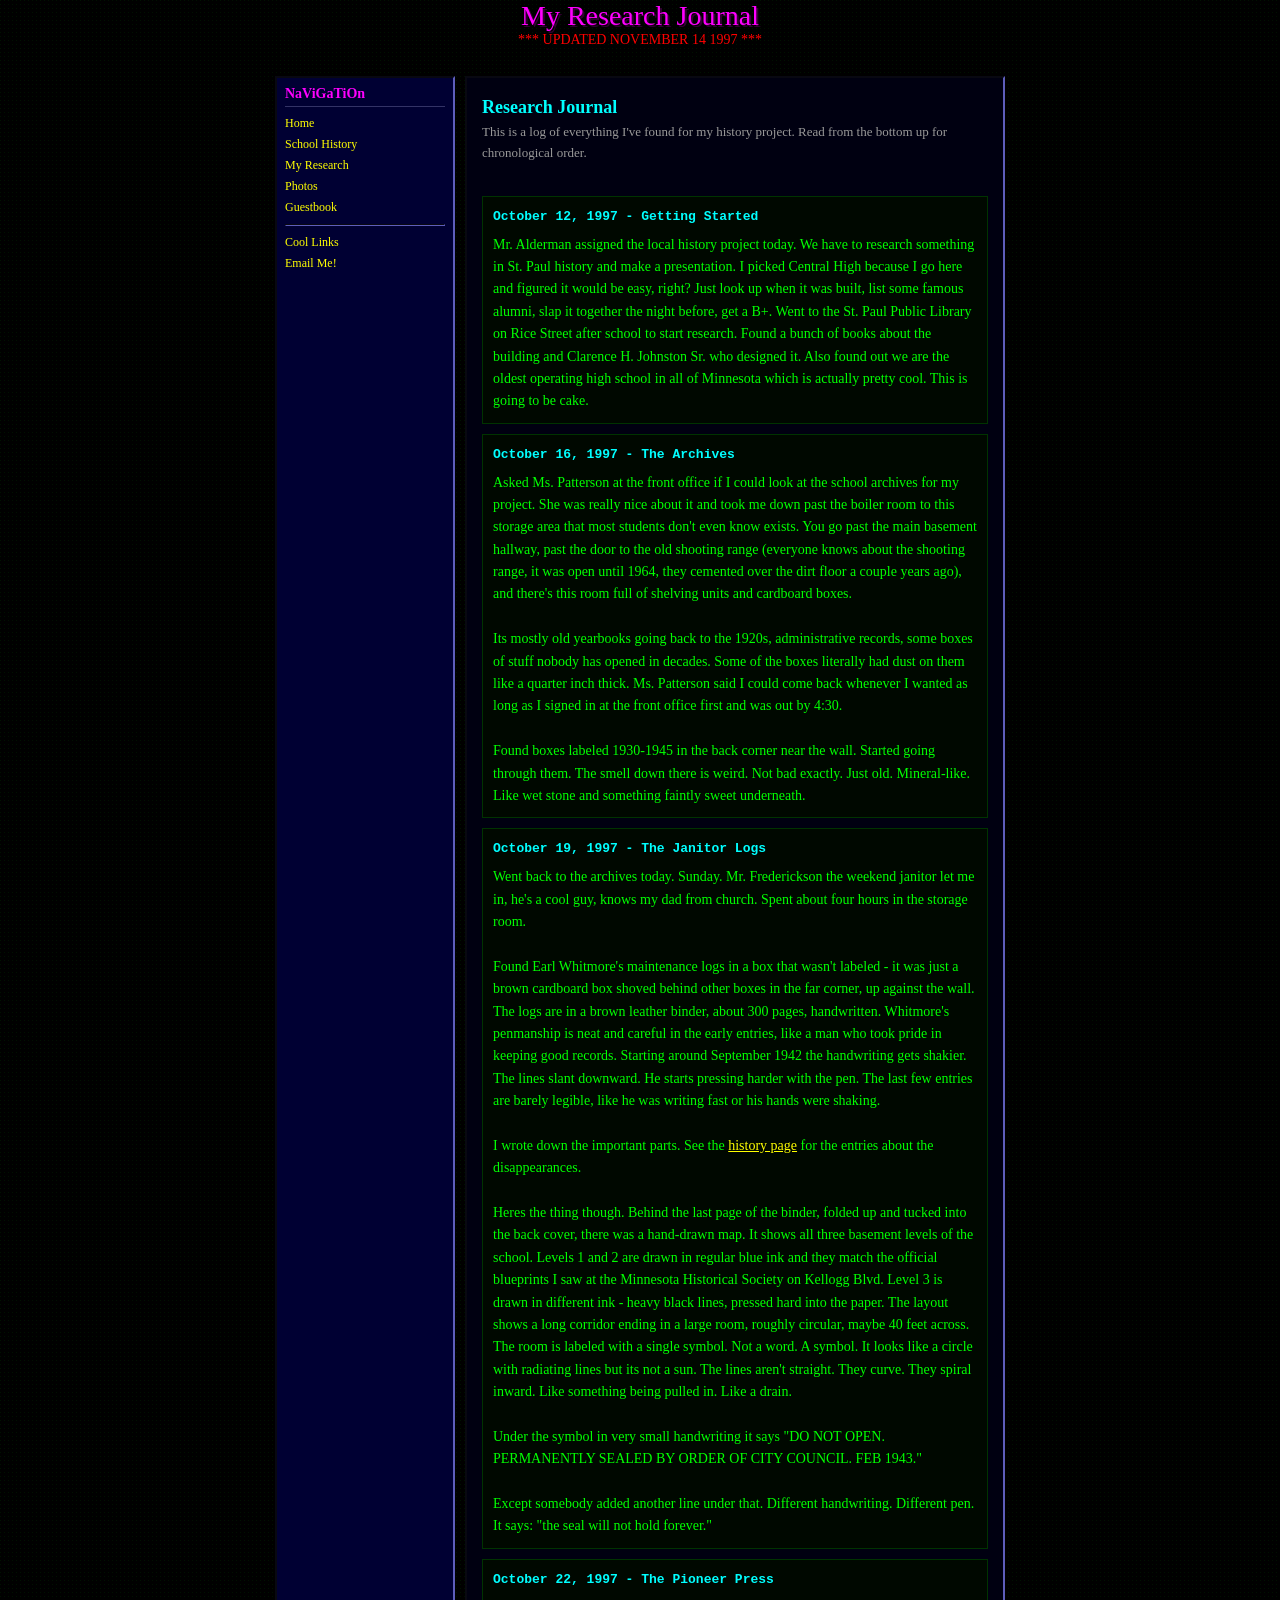
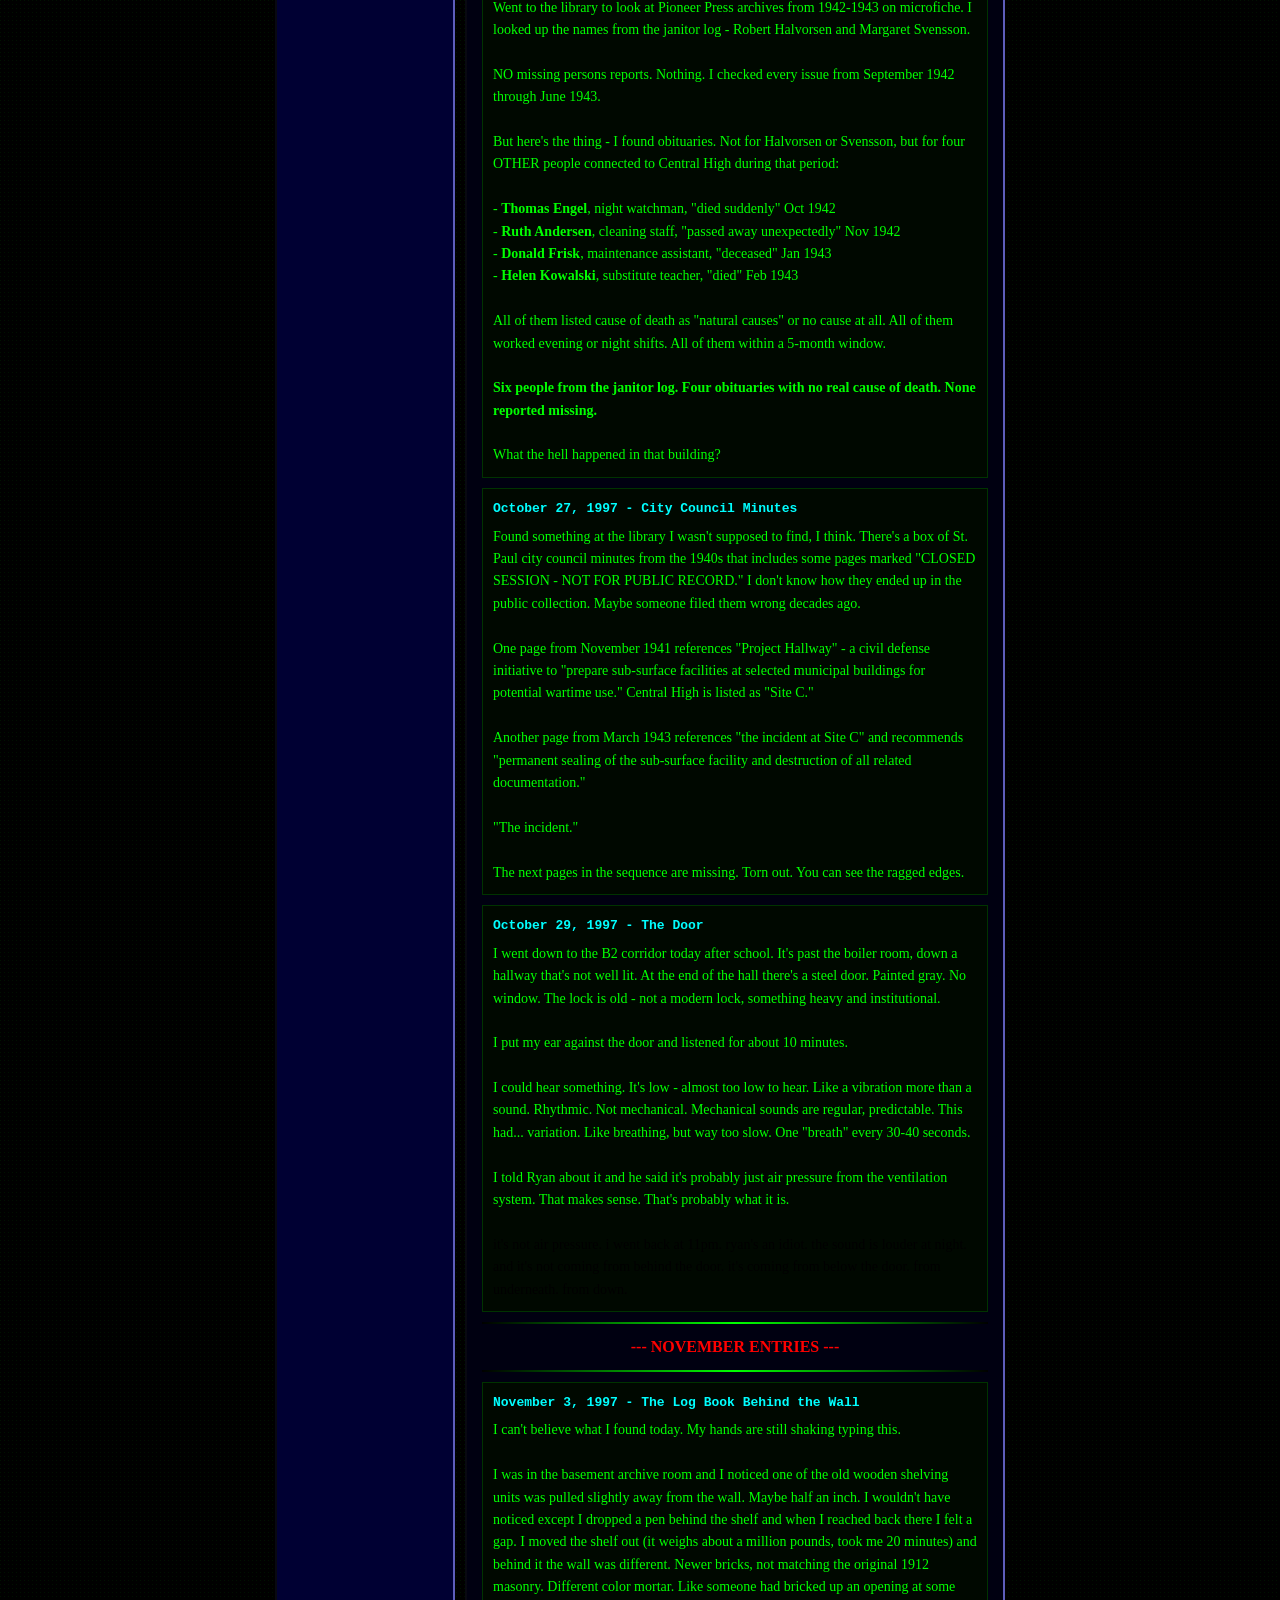
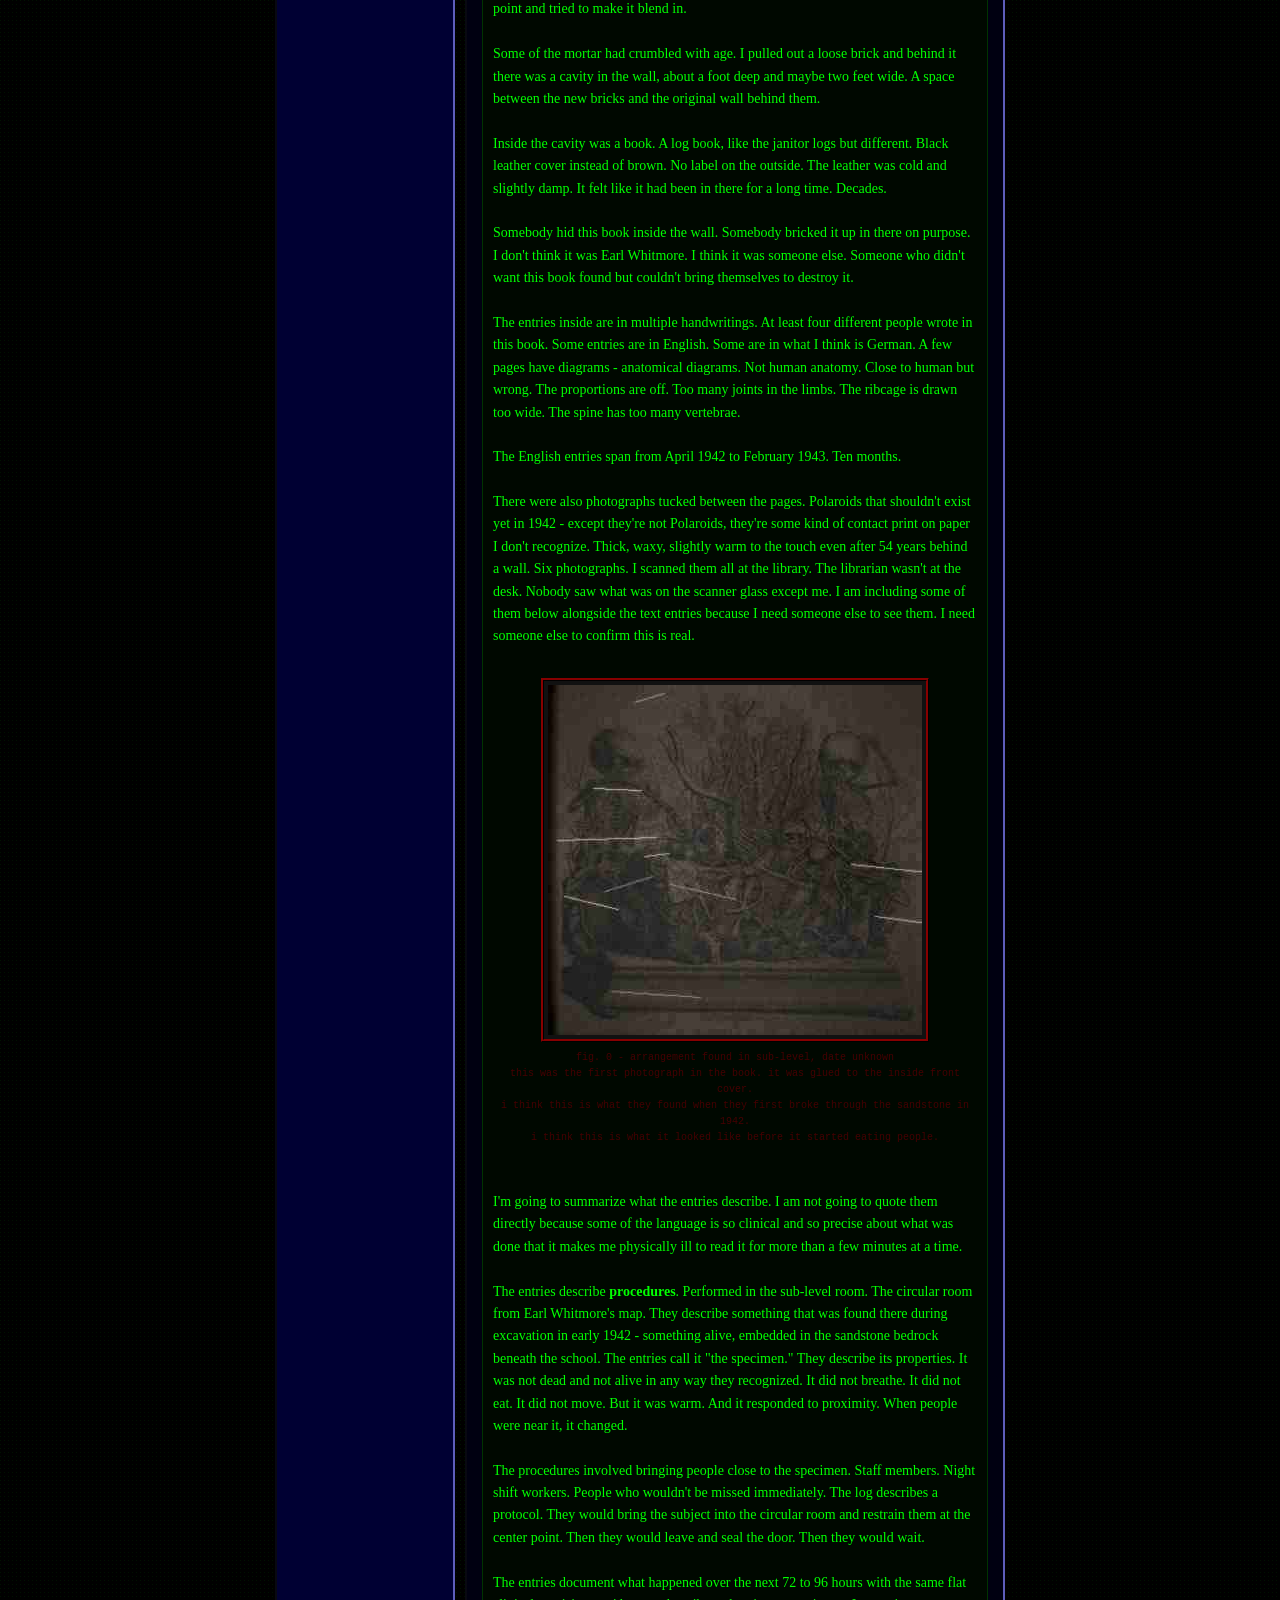
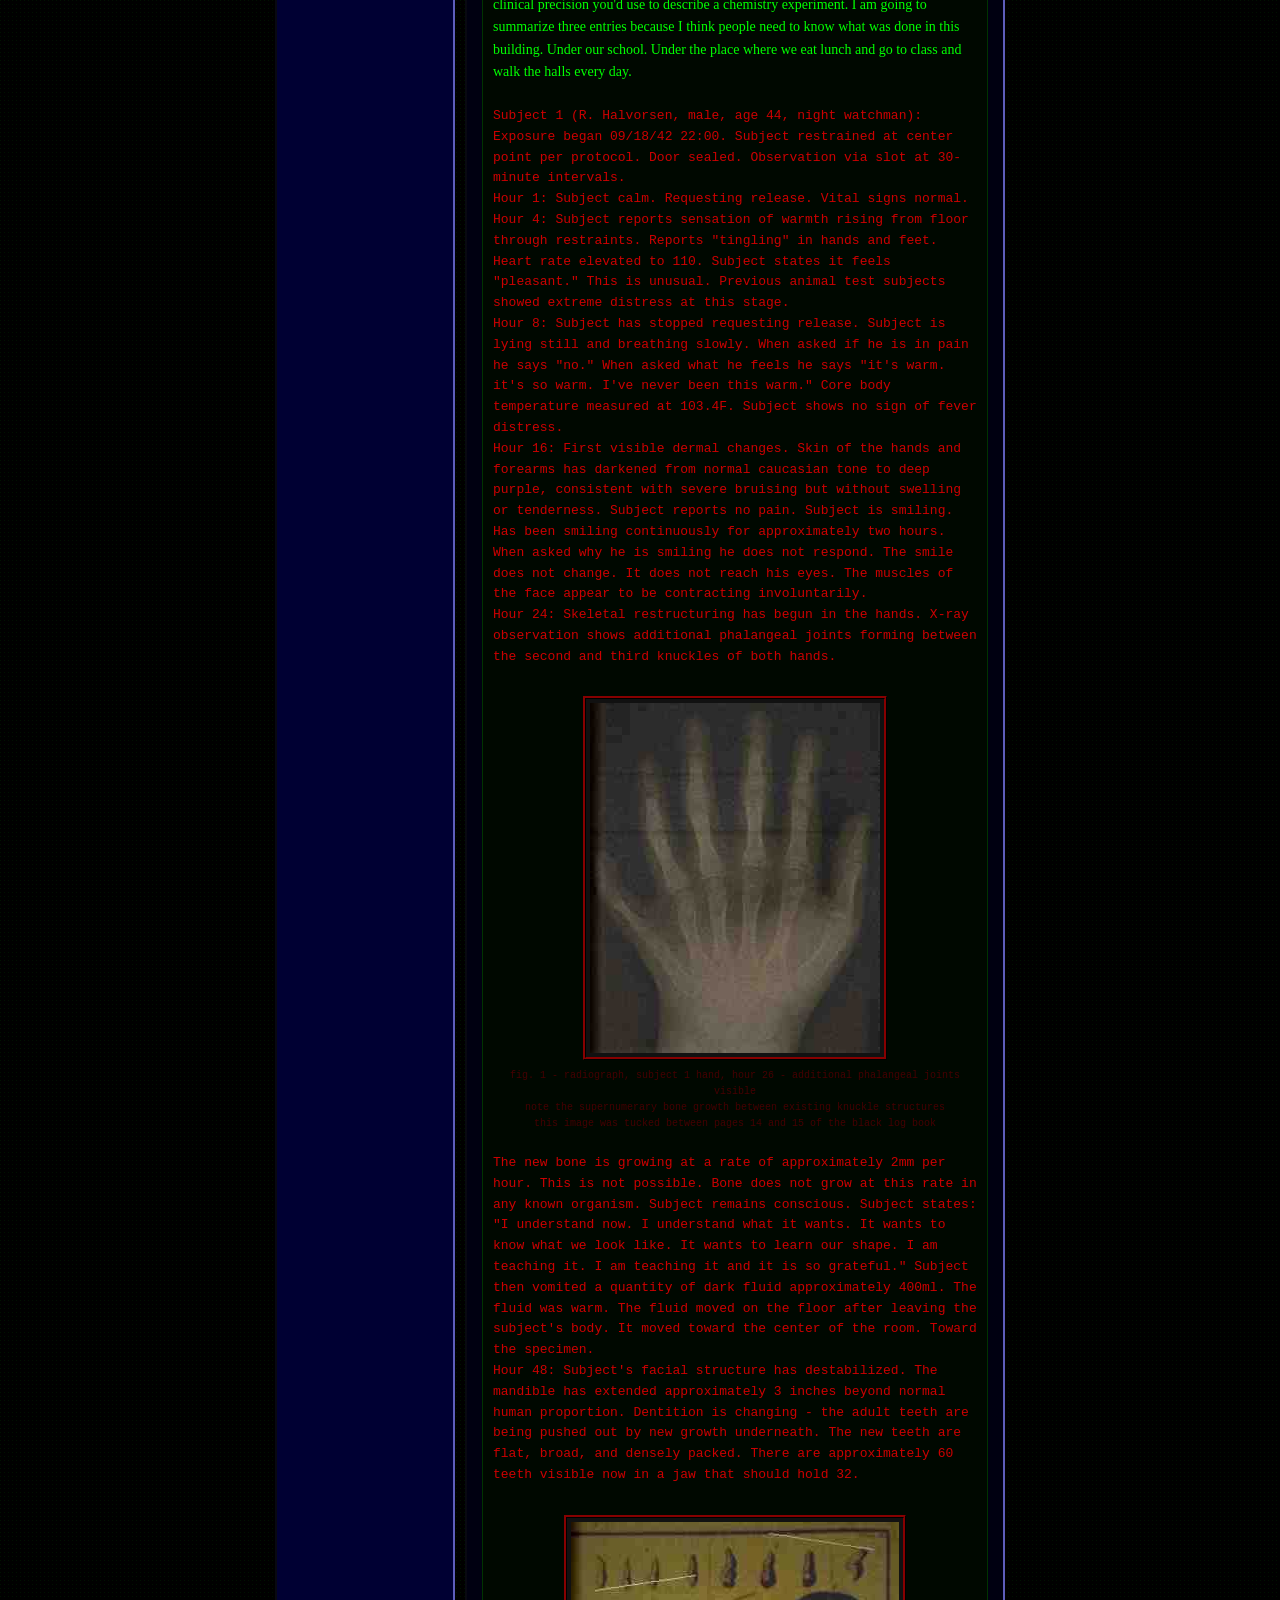
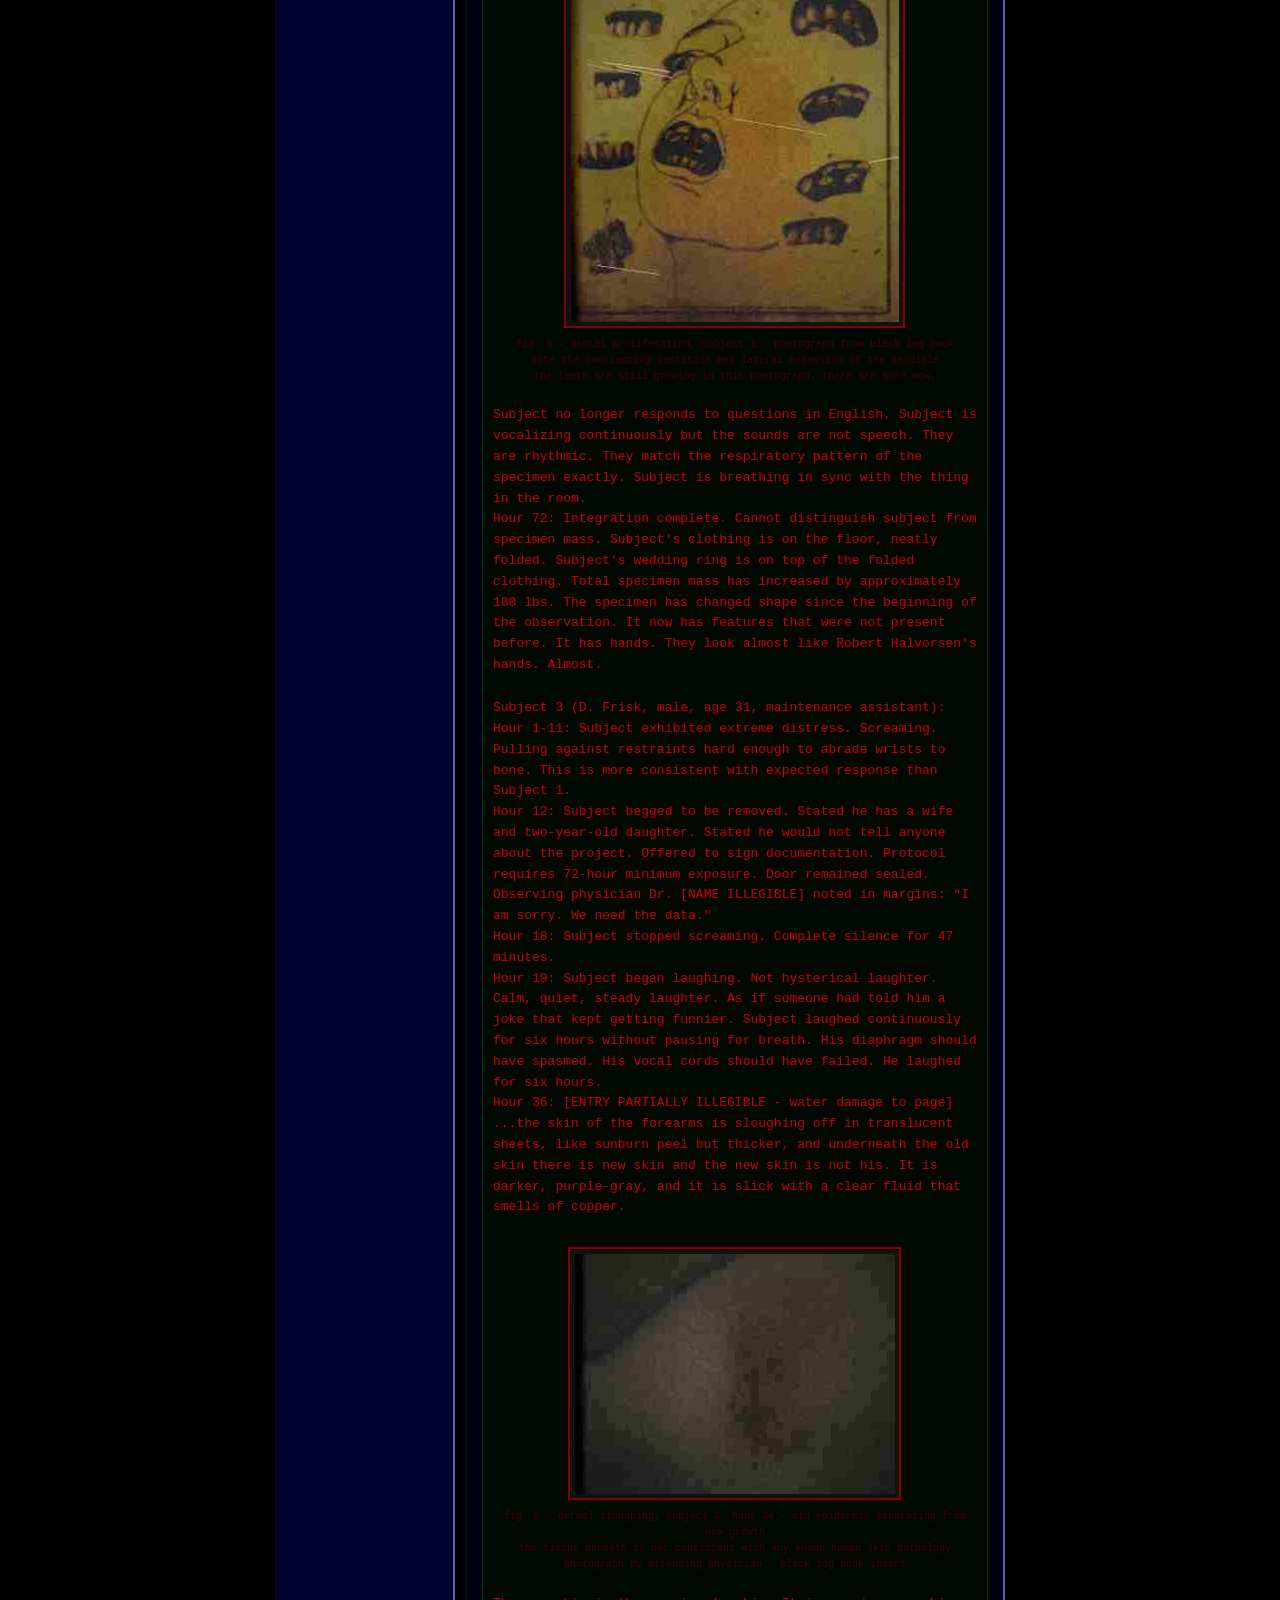
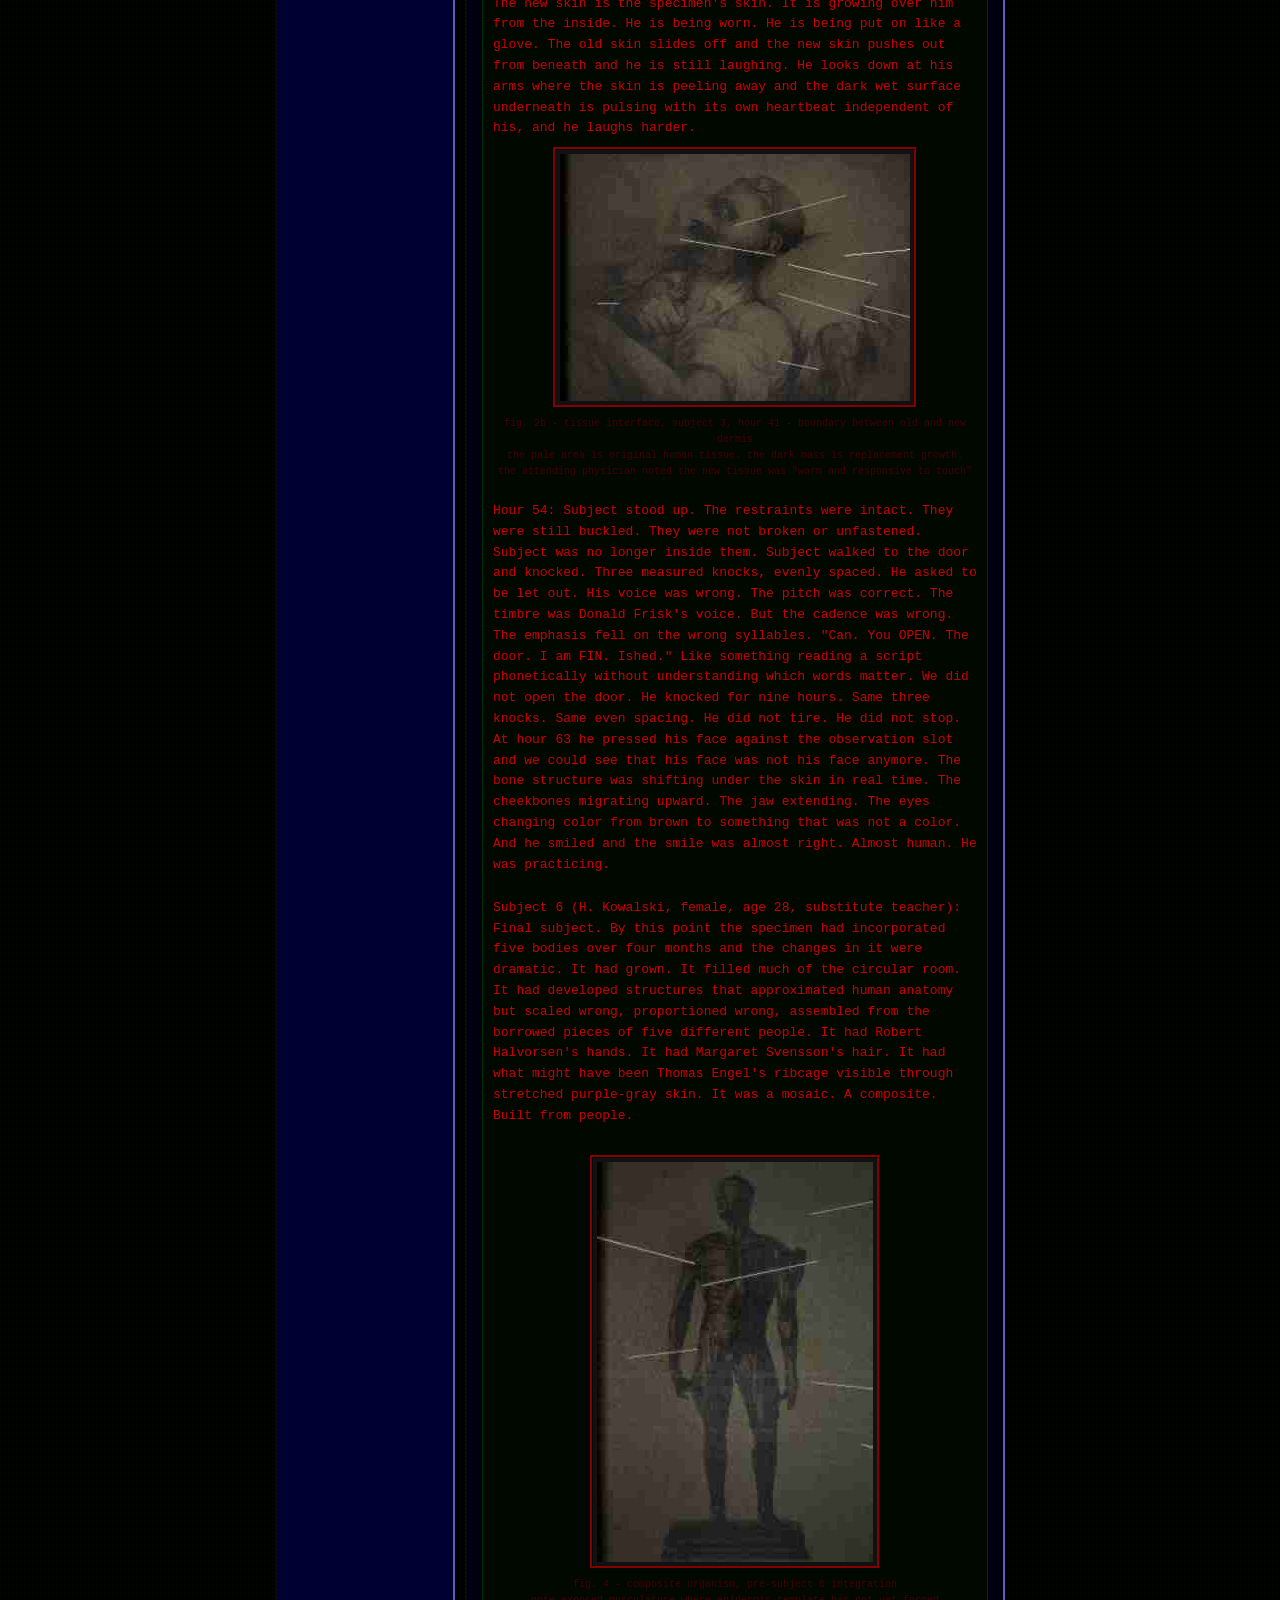
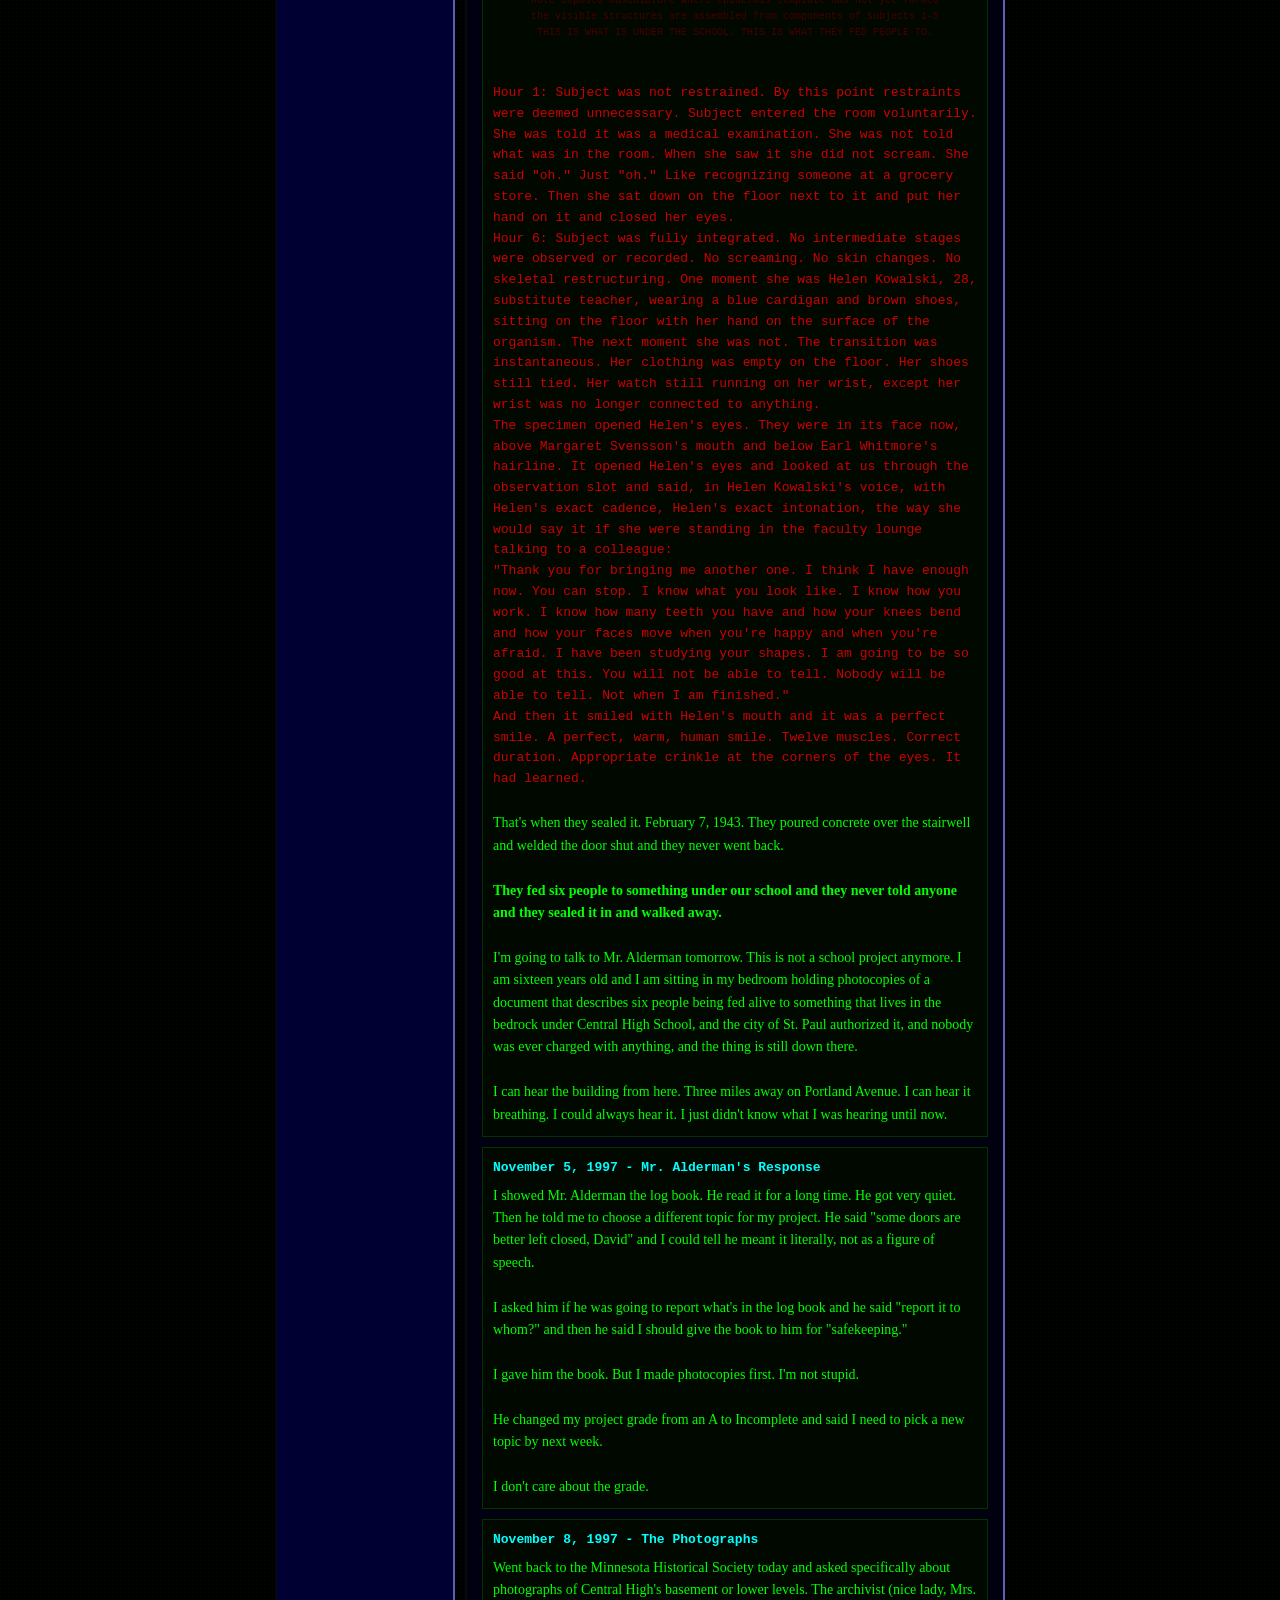
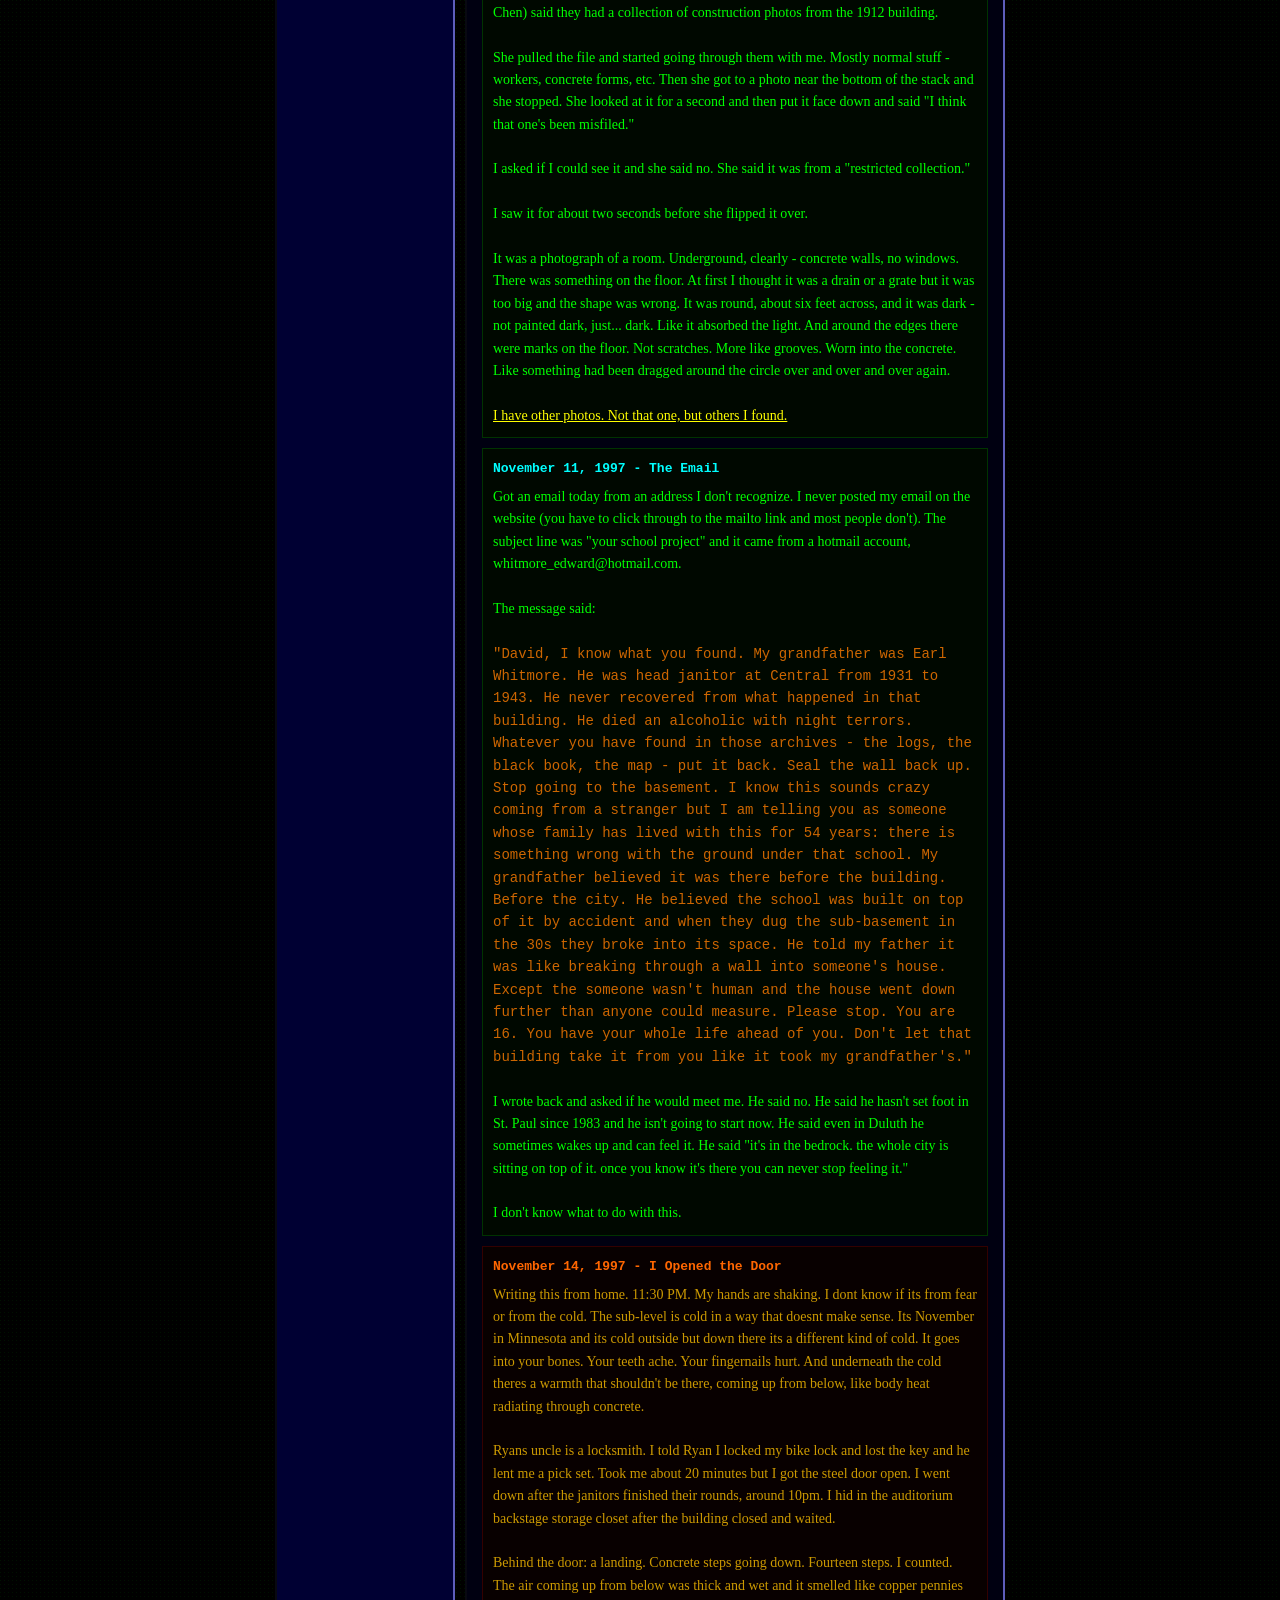
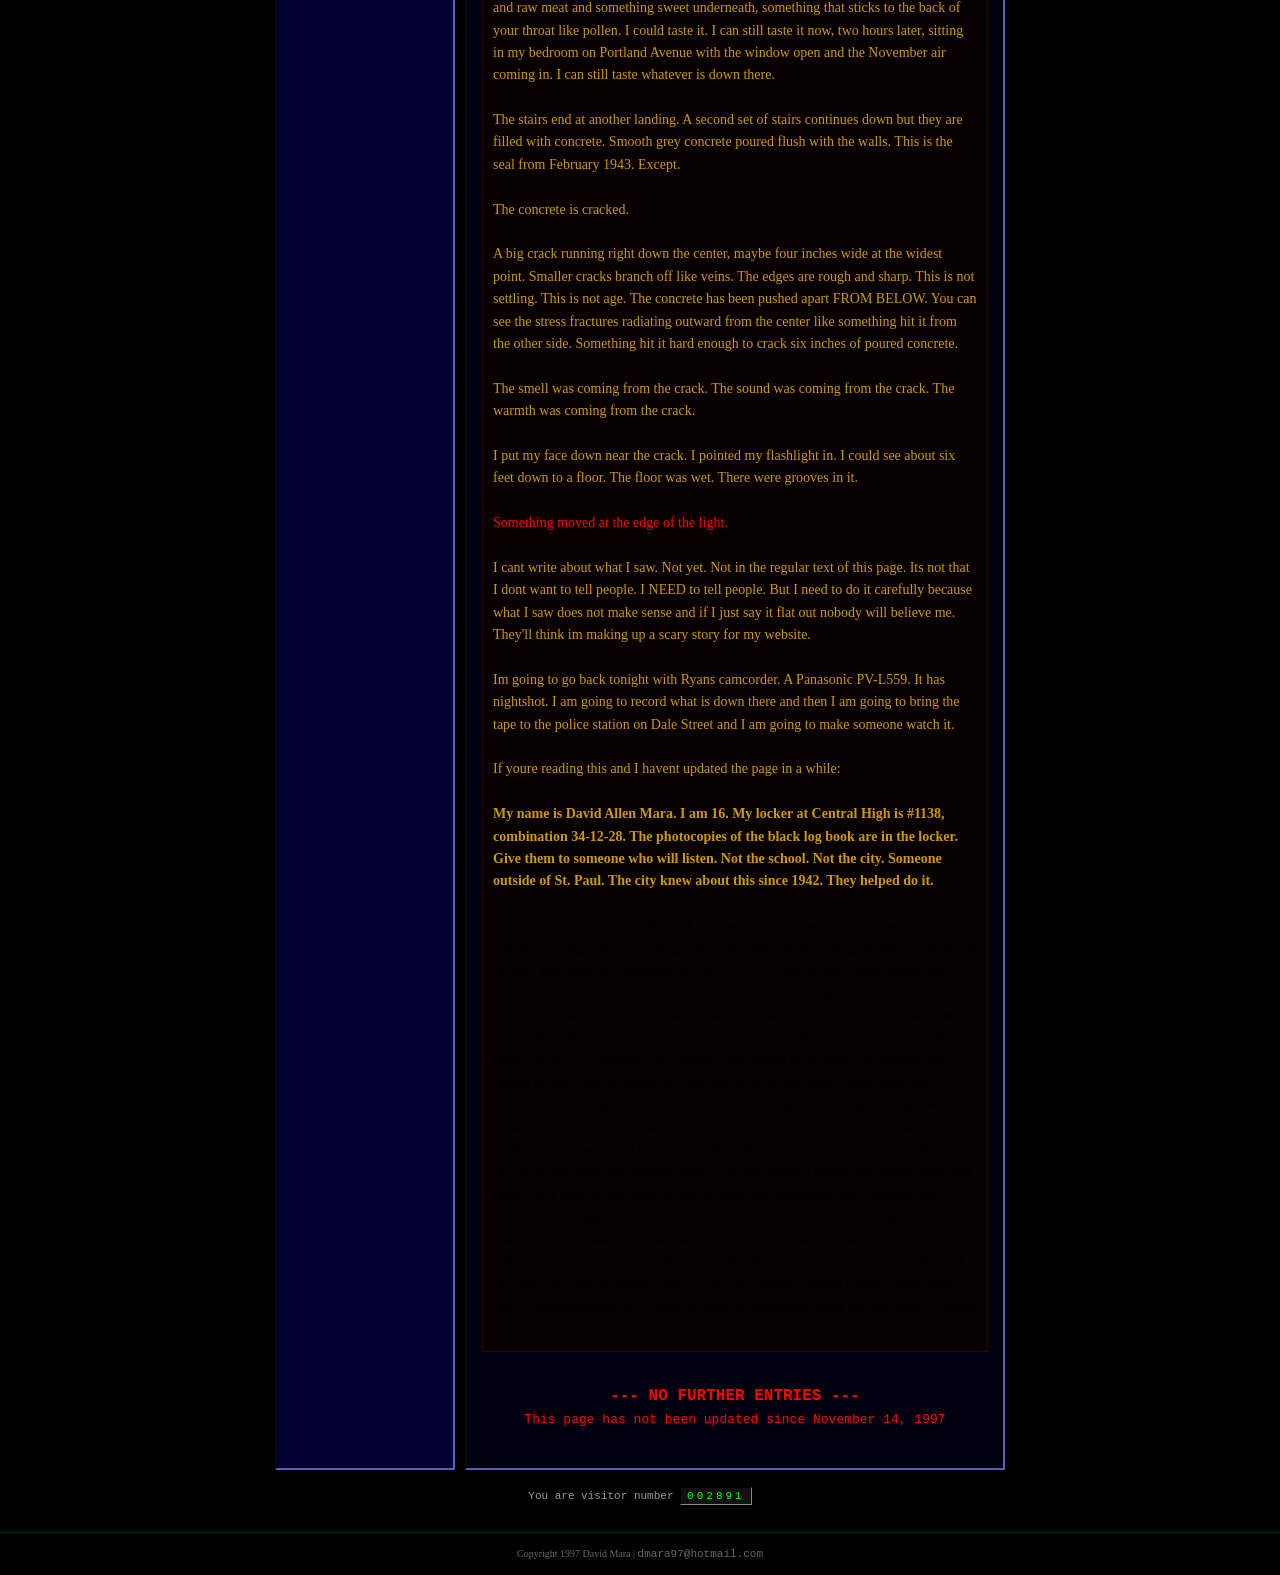
<file: journal.html>
<!DOCTYPE HTML PUBLIC "-//W3C//DTD HTML 3.2//EN">
<!--
   David's Research Journal
   this is where it gets real
-->
<!--
   if youre from the school board:
   i have copies of everything.
   you can take the originals but i have copies.
-->
<html>
<head>
<title>~*~ David's Research Journal ~*~ UPDATED 11/14 ~*~</title>
<link rel="stylesheet" href="style.css">
</head>
<body>

<center>
<div class="page-title">
My Research Journal
</div>
<div class="subtitle">
<span class="blink" style="color: #ff0000;">*** UPDATED NOVEMBER 14 1997 ***</span>
</div>
</center>
<br>

<center>
<table border="0" cellpadding="5" cellspacing="10" width="750">
<tr>
<td class="nav-cell" valign="top">
<div class="nav-header">NaViGaTiOn</div>
<a href="index.html">Home</a>
<a href="history.html">School History</a>
<a href="journal.html">My Research</a>
<a href="photos.html">Photos</a>
<a href="guestbook.html">Guestbook</a>
<hr style="border-color: #333366;">
<a href="links.html">Cool Links</a>
<a href="mailto:dmara97@hotmail.com">Email Me!</a>
</td>

<td class="content-cell">

<font face="Comic Sans MS" size="4" color="#00ffff"><b>Research Journal</b></font><br>
<font size="2" color="#999999">This is a log of everything I've found for my history project. Read from the bottom up for chronological order.</font><br><br>

<!-- ENTRY 1 -->
<div class="journal-entry">
<div class="journal-date">October 12, 1997 - Getting Started</div>
<div class="journal-text">
Mr. Alderman assigned the local history project today. We have to research something in St. Paul history and make a presentation. I picked Central High because I go here and figured it would be easy, right? Just look up when it was built, list some famous alumni, slap it together the night before, get a B+. Went to the St. Paul Public Library on Rice Street after school to start research. Found a bunch of books about the building and Clarence H. Johnston Sr. who designed it. Also found out we are the oldest operating high school in all of Minnesota which is actually pretty cool. This is going to be cake.
</div>
</div>

<!-- ENTRY 2 -->
<div class="journal-entry">
<div class="journal-date">October 16, 1997 - The Archives</div>
<div class="journal-text">
Asked Ms. Patterson at the front office if I could look at the school archives for my project. She was really nice about it and took me down past the boiler room to this storage area that most students don't even know exists. You go past the main basement hallway, past the door to the old shooting range (everyone knows about the shooting range, it was open until 1964, they cemented over the dirt floor a couple years ago), and there's this room full of shelving units and cardboard boxes.<br><br>
Its mostly old yearbooks going back to the 1920s, administrative records, some boxes of stuff nobody has opened in decades. Some of the boxes literally had dust on them like a quarter inch thick. Ms. Patterson said I could come back whenever I wanted as long as I signed in at the front office first and was out by 4:30.<br><br>
Found boxes labeled 1930-1945 in the back corner near the wall. Started going through them. The smell down there is weird. Not bad exactly. Just old. Mineral-like. Like wet stone and something faintly sweet underneath.
</div>
</div>

<!-- ENTRY 3 -->
<div class="journal-entry">
<div class="journal-date">October 19, 1997 - The Janitor Logs</div>
<div class="journal-text">
Went back to the archives today. Sunday. Mr. Frederickson the weekend janitor let me in, he's a cool guy, knows my dad from church. Spent about four hours in the storage room.<br><br>
Found Earl Whitmore's maintenance logs in a box that wasn't labeled - it was just a brown cardboard box shoved behind other boxes in the far corner, up against the wall. The logs are in a brown leather binder, about 300 pages, handwritten. Whitmore's penmanship is neat and careful in the early entries, like a man who took pride in keeping good records. Starting around September 1942 the handwriting gets shakier. The lines slant downward. He starts pressing harder with the pen. The last few entries are barely legible, like he was writing fast or his hands were shaking.<br><br>
I wrote down the important parts. See the <a href="history.html">history page</a> for the entries about the disappearances.<br><br>
Heres the thing though. Behind the last page of the binder, folded up and tucked into the back cover, there was a hand-drawn map. It shows all three basement levels of the school. Levels 1 and 2 are drawn in regular blue ink and they match the official blueprints I saw at the Minnesota Historical Society on Kellogg Blvd. Level 3 is drawn in different ink - heavy black lines, pressed hard into the paper. The layout shows a long corridor ending in a large room, roughly circular, maybe 40 feet across. The room is labeled with a single symbol. Not a word. A symbol. It looks like a circle with radiating lines but its not a sun. The lines aren't straight. They curve. They spiral inward. Like something being pulled in. Like a drain.<br><br>
Under the symbol in very small handwriting it says "DO NOT OPEN. PERMANENTLY SEALED BY ORDER OF CITY COUNCIL. FEB 1943."<br><br>
Except somebody added another line under that. Different handwriting. Different pen. It says: "the seal will not hold forever."
</div>
</div>

<!-- ENTRY 4 -->
<div class="journal-entry">
<div class="journal-date">October 22, 1997 - The Pioneer Press</div>
<div class="journal-text">
Went to the library to look at Pioneer Press archives from 1942-1943 on microfiche. I looked up the names from the janitor log - Robert Halvorsen and Margaret Svensson.<br><br>
NO missing persons reports. Nothing. I checked every issue from September 1942 through June 1943.<br><br>
But here's the thing - I found obituaries. Not for Halvorsen or Svensson, but for four OTHER people connected to Central High during that period:<br><br>
- <b>Thomas Engel</b>, night watchman, "died suddenly" Oct 1942<br>
- <b>Ruth Andersen</b>, cleaning staff, "passed away unexpectedly" Nov 1942<br>
- <b>Donald Frisk</b>, maintenance assistant, "deceased" Jan 1943<br>
- <b>Helen Kowalski</b>, substitute teacher, "died" Feb 1943<br><br>
All of them listed cause of death as "natural causes" or no cause at all. All of them worked evening or night shifts. All of them within a 5-month window.<br><br>
<b>Six people from the janitor log. Four obituaries with no real cause of death. None reported missing.</b><br><br>
What the hell happened in that building?
</div>
</div>

<!-- ENTRY 5 -->
<div class="journal-entry">
<div class="journal-date">October 27, 1997 - City Council Minutes</div>
<div class="journal-text">
Found something at the library I wasn't supposed to find, I think. There's a box of St. Paul city council minutes from the 1940s that includes some pages marked "CLOSED SESSION - NOT FOR PUBLIC RECORD." I don't know how they ended up in the public collection. Maybe someone filed them wrong decades ago.<br><br>
One page from November 1941 references "Project Hallway" - a civil defense initiative to "prepare sub-surface facilities at selected municipal buildings for potential wartime use." Central High is listed as "Site C."<br><br>
Another page from March 1943 references "the incident at Site C" and recommends "permanent sealing of the sub-surface facility and destruction of all related documentation."<br><br>
"The incident."<br><br>
The next pages in the sequence are missing. Torn out. You can see the ragged edges.
</div>
</div>

<!-- ENTRY 6 -->
<div class="journal-entry">
<div class="journal-date">October 29, 1997 - The Door</div>
<div class="journal-text">
I went down to the B2 corridor today after school. It's past the boiler room, down a hallway that's not well lit. At the end of the hall there's a steel door. Painted gray. No window. The lock is old - not a modern lock, something heavy and institutional.<br><br>
I put my ear against the door and listened for about 10 minutes.<br><br>
I could hear something. It's low - almost too low to hear. Like a vibration more than a sound. Rhythmic. Not mechanical. Mechanical sounds are regular, predictable. This had... variation. Like breathing, but way too slow. One "breath" every 30-40 seconds.<br><br>
I told Ryan about it and he said it's probably just air pressure from the ventilation system. That makes sense. That's probably what it is.<br><br>
<span class="hidden-text">it's not air pressure. i went back at 11pm. ryan's an idiot. the sound is louder at night. and it's not coming from behind the door. it's coming from below the door. from underneath. from down.</span>
</div>
</div>

<hr class="divider">
<center><font color="#ff0000" face="Comic Sans MS" size="3"><b>--- NOVEMBER ENTRIES ---</b></font></center>
<hr class="divider">

<!-- ENTRY 7 -->
<div class="journal-entry">
<div class="journal-date">November 3, 1997 - The Log Book Behind the Wall</div>
<div class="journal-text">
I can't believe what I found today. My hands are still shaking typing this.<br><br>
I was in the basement archive room and I noticed one of the old wooden shelving units was pulled slightly away from the wall. Maybe half an inch. I wouldn't have noticed except I dropped a pen behind the shelf and when I reached back there I felt a gap. I moved the shelf out (it weighs about a million pounds, took me 20 minutes) and behind it the wall was different. Newer bricks, not matching the original 1912 masonry. Different color mortar. Like someone had bricked up an opening at some point and tried to make it blend in.<br><br>
Some of the mortar had crumbled with age. I pulled out a loose brick and behind it there was a cavity in the wall, about a foot deep and maybe two feet wide. A space between the new bricks and the original wall behind them.<br><br>
Inside the cavity was a book. A log book, like the janitor logs but different. Black leather cover instead of brown. No label on the outside. The leather was cold and slightly damp. It felt like it had been in there for a long time. Decades.<br><br>
Somebody hid this book inside the wall. Somebody bricked it up in there on purpose. I don't think it was Earl Whitmore. I think it was someone else. Someone who didn't want this book found but couldn't bring themselves to destroy it.<br><br>
The entries inside are in multiple handwritings. At least four different people wrote in this book. Some entries are in English. Some are in what I think is German. A few pages have diagrams - anatomical diagrams. Not human anatomy. Close to human but wrong. The proportions are off. Too many joints in the limbs. The ribcage is drawn too wide. The spine has too many vertebrae.<br><br>
The English entries span from April 1942 to February 1943. Ten months.<br><br>

There were also photographs tucked between the pages. Polaroids that shouldn't exist yet in 1942 - except they're not Polaroids, they're some kind of contact print on paper I don't recognize. Thick, waxy, slightly warm to the touch even after 54 years behind a wall. Six photographs. I scanned them all at the library. The librarian wasn't at the desk. Nobody saw what was on the scanner glass except me. I am including some of them below alongside the text entries because I need someone else to see them. I need someone else to confirm this is real.<br><br>

<center><div class="photo-frame" style="border-color: #330000;"><img src="images/evidence_specimen.jpg" width="374" height="350" alt="" border="0"></div><br><font face="Courier New" color="#440000" size="1">fig. 0 - arrangement found in sub-level, date unknown<br>this was the first photograph in the book. it was glued to the inside front cover.<br>i think this is what they found when they first broke through the sandstone in 1942.<br>i think this is what it looked like before it started eating people.</font></center><br><br>

I'm going to summarize what the entries describe. I am not going to quote them directly because some of the language is so clinical and so precise about what was done that it makes me physically ill to read it for more than a few minutes at a time.<br><br>
The entries describe <b>procedures</b>. Performed in the sub-level room. The circular room from Earl Whitmore's map. They describe something that was found there during excavation in early 1942 - something alive, embedded in the sandstone bedrock beneath the school. The entries call it "the specimen." They describe its properties. It was not dead and not alive in any way they recognized. It did not breathe. It did not eat. It did not move. But it was warm. And it responded to proximity. When people were near it, it changed.<br><br>
The procedures involved bringing people close to the specimen. Staff members. Night shift workers. People who wouldn't be missed immediately. The log describes a protocol. They would bring the subject into the circular room and restrain them at the center point. Then they would leave and seal the door. Then they would wait.<br><br>
The entries document what happened over the next 72 to 96 hours with the same flat clinical precision you'd use to describe a chemistry experiment. I am going to summarize three entries because I think people need to know what was done in this building. Under our school. Under the place where we eat lunch and go to class and walk the halls every day.<br><br>
<font face="Courier New" color="#cc0000" size="2">Subject 1 (R. Halvorsen, male, age 44, night watchman): Exposure began 09/18/42 22:00. Subject restrained at center point per protocol. Door sealed. Observation via slot at 30-minute intervals.<br>
Hour 1: Subject calm. Requesting release. Vital signs normal.<br>
Hour 4: Subject reports sensation of warmth rising from floor through restraints. Reports "tingling" in hands and feet. Heart rate elevated to 110. Subject states it feels "pleasant." This is unusual. Previous animal test subjects showed extreme distress at this stage.<br>
Hour 8: Subject has stopped requesting release. Subject is lying still and breathing slowly. When asked if he is in pain he says "no." When asked what he feels he says "it's warm. it's so warm. I've never been this warm." Core body temperature measured at 103.4F. Subject shows no sign of fever distress.<br>
Hour 16: First visible dermal changes. Skin of the hands and forearms has darkened from normal caucasian tone to deep purple, consistent with severe bruising but without swelling or tenderness. Subject reports no pain. Subject is smiling. Has been smiling continuously for approximately two hours. When asked why he is smiling he does not respond. The smile does not change. It does not reach his eyes. The muscles of the face appear to be contracting involuntarily.<br>
Hour 24: Skeletal restructuring has begun in the hands. X-ray observation shows additional phalangeal joints forming between the second and third knuckles of both hands.<br><br>
<center><div class="photo-frame" style="border-color: #330000;"><img src="images/evidence_hand.jpg" width="290" height="350" alt="" border="0"></div><br><font face="Courier New" color="#440000" size="1">fig. 1 - radiograph, subject 1 hand, hour 26 - additional phalangeal joints visible<br>note the supernumerary bone growth between existing knuckle structures<br>this image was tucked between pages 14 and 15 of the black log book</font></center><br>
The new bone is growing at a rate of approximately 2mm per hour. This is not possible. Bone does not grow at this rate in any known organism. Subject remains conscious. Subject states: "I understand now. I understand what it wants. It wants to know what we look like. It wants to learn our shape. I am teaching it. I am teaching it and it is so grateful." Subject then vomited a quantity of dark fluid approximately 400ml. The fluid was warm. The fluid moved on the floor after leaving the subject's body. It moved toward the center of the room. Toward the specimen.<br>
Hour 48: Subject's facial structure has destabilized. The mandible has extended approximately 3 inches beyond normal human proportion. Dentition is changing - the adult teeth are being pushed out by new growth underneath. The new teeth are flat, broad, and densely packed. There are approximately 60 teeth visible now in a jaw that should hold 32.<br><br>
<center><div class="photo-frame" style="border-color: #330000;"><img src="images/evidence_teeth.jpg" width="328" height="400" alt="" border="0"></div><br><font face="Courier New" color="#440000" size="1">fig. 3 - dental proliferation, subject 1 - photograph from black log book<br>note the overlapping dentition and lateral expansion of the mandible<br>the teeth are still growing in this photograph. there are more now.</font></center><br> Subject no longer responds to questions in English. Subject is vocalizing continuously but the sounds are not speech. They are rhythmic. They match the respiratory pattern of the specimen exactly. Subject is breathing in sync with the thing in the room.<br>
Hour 72: Integration complete. Cannot distinguish subject from specimen mass. Subject's clothing is on the floor, neatly folded. Subject's wedding ring is on top of the folded clothing. Total specimen mass has increased by approximately 180 lbs. The specimen has changed shape since the beginning of the observation. It now has features that were not present before. It has hands. They look almost like Robert Halvorsen's hands. Almost.</font><br><br>

<font face="Courier New" color="#cc0000" size="2">Subject 3 (D. Frisk, male, age 31, maintenance assistant):<br>
Hour 1-11: Subject exhibited extreme distress. Screaming. Pulling against restraints hard enough to abrade wrists to bone. This is more consistent with expected response than Subject 1.<br>
Hour 12: Subject begged to be removed. Stated he has a wife and two-year-old daughter. Stated he would not tell anyone about the project. Offered to sign documentation. Protocol requires 72-hour minimum exposure. Door remained sealed. Observing physician Dr. [NAME ILLEGIBLE] noted in margins: "I am sorry. We need the data."<br>
Hour 18: Subject stopped screaming. Complete silence for 47 minutes.<br>
Hour 19: Subject began laughing. Not hysterical laughter. Calm, quiet, steady laughter. As if someone had told him a joke that kept getting funnier. Subject laughed continuously for six hours without pausing for breath. His diaphragm should have spasmed. His vocal cords should have failed. He laughed for six hours.<br>
Hour 36: [ENTRY PARTIALLY ILLEGIBLE - water damage to page] ...the skin of the forearms is sloughing off in translucent sheets, like sunburn peel but thicker, and underneath the old skin there is new skin and the new skin is not his. It is darker, purple-gray, and it is slick with a clear fluid that smells of copper.<br><br>
<center><div class="photo-frame" style="border-color: #330000;"><img src="images/evidence_skin.jpg" width="320" height="240" alt="" border="0"></div><br><font face="Courier New" color="#440000" size="1">fig. 2 - dermal sloughing, subject 3, hour 34 - old epidermis separating from new growth<br>the tissue beneath is not consistent with any known human skin pathology<br>photograph by attending physician - black log book insert</font></center><br>
The new skin is the specimen's skin. It is growing over him from the inside. He is being worn. He is being put on like a glove. The old skin slides off and the new skin pushes out from beneath and he is still laughing. He looks down at his arms where the skin is peeling away and the dark wet surface underneath is pulsing with its own heartbeat independent of his, and he laughs harder.<br>
<center><div class="photo-frame" style="border-color: #330000;"><img src="images/evidence_wound.jpg" width="350" height="247" alt="" border="0"></div><br><font face="Courier New" color="#440000" size="1">fig. 2b - tissue interface, subject 3, hour 41 - boundary between old and new dermis<br>the pale area is original human tissue. the dark mass is replacement growth.<br>the attending physician noted the new tissue was "warm and responsive to touch"</font></center><br>
Hour 54: Subject stood up. The restraints were intact. They were still buckled. They were not broken or unfastened. Subject was no longer inside them. Subject walked to the door and knocked. Three measured knocks, evenly spaced. He asked to be let out. His voice was wrong. The pitch was correct. The timbre was Donald Frisk's voice. But the cadence was wrong. The emphasis fell on the wrong syllables. "Can. You OPEN. The door. I am FIN. Ished." Like something reading a script phonetically without understanding which words matter. We did not open the door. He knocked for nine hours. Same three knocks. Same even spacing. He did not tire. He did not stop. At hour 63 he pressed his face against the observation slot and we could see that his face was not his face anymore. The bone structure was shifting under the skin in real time. The cheekbones migrating upward. The jaw extending. The eyes changing color from brown to something that was not a color. And he smiled and the smile was almost right. Almost human. He was practicing.</font><br><br>

<font face="Courier New" color="#cc0000" size="2">Subject 6 (H. Kowalski, female, age 28, substitute teacher): Final subject. By this point the specimen had incorporated five bodies over four months and the changes in it were dramatic. It had grown. It filled much of the circular room. It had developed structures that approximated human anatomy but scaled wrong, proportioned wrong, assembled from the borrowed pieces of five different people. It had Robert Halvorsen's hands. It had Margaret Svensson's hair. It had what might have been Thomas Engel's ribcage visible through stretched purple-gray skin. It was a mosaic. A composite. Built from people.<br><br>
<center><div class="photo-frame" style="border-color: #330000;"><img src="images/evidence_body.jpg" width="276" height="400" alt="" border="0"></div><br><font face="Courier New" color="#440000" size="1">fig. 4 - composite organism, pre-subject 6 integration<br>note exposed musculature where epidermis template has not yet formed<br>the visible structures are assembled from components of subjects 1-5<br>THIS IS WHAT IS UNDER THE SCHOOL. THIS IS WHAT THEY FED PEOPLE TO.</font></center><br><br>
Hour 1: Subject was not restrained. By this point restraints were deemed unnecessary. Subject entered the room voluntarily. She was told it was a medical examination. She was not told what was in the room. When she saw it she did not scream. She said "oh." Just "oh." Like recognizing someone at a grocery store. Then she sat down on the floor next to it and put her hand on it and closed her eyes.<br>
Hour 6: Subject was fully integrated. No intermediate stages were observed or recorded. No screaming. No skin changes. No skeletal restructuring. One moment she was Helen Kowalski, 28, substitute teacher, wearing a blue cardigan and brown shoes, sitting on the floor with her hand on the surface of the organism. The next moment she was not. The transition was instantaneous. Her clothing was empty on the floor. Her shoes still tied. Her watch still running on her wrist, except her wrist was no longer connected to anything.<br>
The specimen opened Helen's eyes. They were in its face now, above Margaret Svensson's mouth and below Earl Whitmore's hairline. It opened Helen's eyes and looked at us through the observation slot and said, in Helen Kowalski's voice, with Helen's exact cadence, Helen's exact intonation, the way she would say it if she were standing in the faculty lounge talking to a colleague:<br>
"Thank you for bringing me another one. I think I have enough now. You can stop. I know what you look like. I know how you work. I know how many teeth you have and how your knees bend and how your faces move when you're happy and when you're afraid. I have been studying your shapes. I am going to be so good at this. You will not be able to tell. Nobody will be able to tell. Not when I am finished."<br>
And then it smiled with Helen's mouth and it was a perfect smile. A perfect, warm, human smile. Twelve muscles. Correct duration. Appropriate crinkle at the corners of the eyes. It had learned.</font><br><br>
That's when they sealed it. February 7, 1943. They poured concrete over the stairwell and welded the door shut and they never went back.<br><br>
<b>They fed six people to something under our school and they never told anyone and they sealed it in and walked away.</b><br><br>
I'm going to talk to Mr. Alderman tomorrow. This is not a school project anymore. I am sixteen years old and I am sitting in my bedroom holding photocopies of a document that describes six people being fed alive to something that lives in the bedrock under Central High School, and the city of St. Paul authorized it, and nobody was ever charged with anything, and the thing is still down there.<br><br>
I can hear the building from here. Three miles away on Portland Avenue. I can hear it breathing. I could always hear it. I just didn't know what I was hearing until now.
</div>
</div>

<!-- ENTRY 8 -->
<div class="journal-entry">
<div class="journal-date">November 5, 1997 - Mr. Alderman's Response</div>
<div class="journal-text">
I showed Mr. Alderman the log book. He read it for a long time. He got very quiet. Then he told me to choose a different topic for my project. He said "some doors are better left closed, David" and I could tell he meant it literally, not as a figure of speech.<br><br>
I asked him if he was going to report what's in the log book and he said "report it to whom?" and then he said I should give the book to him for "safekeeping."<br><br>
I gave him the book. But I made photocopies first. I'm not stupid.<br><br>
He changed my project grade from an A to Incomplete and said I need to pick a new topic by next week.<br><br>
I don't care about the grade.
</div>
</div>

<!-- ENTRY 9 -->
<div class="journal-entry">
<div class="journal-date">November 8, 1997 - The Photographs</div>
<div class="journal-text">
Went back to the Minnesota Historical Society today and asked specifically about photographs of Central High's basement or lower levels. The archivist (nice lady, Mrs. Chen) said they had a collection of construction photos from the 1912 building.<br><br>
She pulled the file and started going through them with me. Mostly normal stuff - workers, concrete forms, etc. Then she got to a photo near the bottom of the stack and she stopped. She looked at it for a second and then put it face down and said "I think that one's been misfiled."<br><br>
I asked if I could see it and she said no. She said it was from a "restricted collection."<br><br>
I saw it for about two seconds before she flipped it over.<br><br>
It was a photograph of a room. Underground, clearly - concrete walls, no windows. There was something on the floor. At first I thought it was a drain or a grate but it was too big and the shape was wrong. It was round, about six feet across, and it was dark - not painted dark, just... dark. Like it absorbed the light. And around the edges there were marks on the floor. Not scratches. More like grooves. Worn into the concrete. Like something had been dragged around the circle over and over and over again.<br><br>
<a href="photos.html">I have other photos. Not that one, but others I found.</a>
</div>
</div>

<!-- ENTRY 10 -->
<div class="journal-entry">
<div class="journal-date">November 11, 1997 - The Email</div>
<div class="journal-text">
Got an email today from an address I don't recognize. I never posted my email on the website (you have to click through to the mailto link and most people don't). The subject line was "your school project" and it came from a hotmail account, whitmore_edward@hotmail.com.<br><br>
The message said:<br><br>
<font face="Courier New" color="#cc6600">"David, I know what you found. My grandfather was Earl Whitmore. He was head janitor at Central from 1931 to 1943. He never recovered from what happened in that building. He died an alcoholic with night terrors. Whatever you have found in those archives - the logs, the black book, the map - put it back. Seal the wall back up. Stop going to the basement. I know this sounds crazy coming from a stranger but I am telling you as someone whose family has lived with this for 54 years: there is something wrong with the ground under that school. My grandfather believed it was there before the building. Before the city. He believed the school was built on top of it by accident and when they dug the sub-basement in the 30s they broke into its space. He told my father it was like breaking through a wall into someone's house. Except the someone wasn't human and the house went down further than anyone could measure. Please stop. You are 16. You have your whole life ahead of you. Don't let that building take it from you like it took my grandfather's."</font><br><br>
I wrote back and asked if he would meet me. He said no. He said he hasn't set foot in St. Paul since 1983 and he isn't going to start now. He said even in Duluth he sometimes wakes up and can feel it. He said "it's in the bedrock. the whole city is sitting on top of it. once you know it's there you can never stop feeling it."<br><br>
I don't know what to do with this.
</div>
</div>

<!-- ENTRY 11 -->
<div class="journal-entry" style="background-color: #080000; border-color: #330000;">
<div class="journal-date" style="color: #ff6600;">November 14, 1997 - I Opened the Door</div>
<div class="journal-text" style="color: #cc9900;">
Writing this from home. 11:30 PM. My hands are shaking. I dont know if its from fear or from the cold. The sub-level is cold in a way that doesnt make sense. Its November in Minnesota and its cold outside but down there its a different kind of cold. It goes into your bones. Your teeth ache. Your fingernails hurt. And underneath the cold theres a warmth that shouldn't be there, coming up from below, like body heat radiating through concrete.<br><br>

Ryans uncle is a locksmith. I told Ryan I locked my bike lock and lost the key and he lent me a pick set. Took me about 20 minutes but I got the steel door open. I went down after the janitors finished their rounds, around 10pm. I hid in the auditorium backstage storage closet after the building closed and waited.<br><br>

Behind the door: a landing. Concrete steps going down. Fourteen steps. I counted. The air coming up from below was thick and wet and it smelled like copper pennies and raw meat and something sweet underneath, something that sticks to the back of your throat like pollen. I could taste it. I can still taste it now, two hours later, sitting in my bedroom on Portland Avenue with the window open and the November air coming in. I can still taste whatever is down there.<br><br>

The stairs end at another landing. A second set of stairs continues down but they are filled with concrete. Smooth grey concrete poured flush with the walls. This is the seal from February 1943. Except.<br><br>

The concrete is cracked.<br><br>

A big crack running right down the center, maybe four inches wide at the widest point. Smaller cracks branch off like veins. The edges are rough and sharp. This is not settling. This is not age. The concrete has been pushed apart FROM BELOW. You can see the stress fractures radiating outward from the center like something hit it from the other side. Something hit it hard enough to crack six inches of poured concrete.<br><br>

The smell was coming from the crack. The sound was coming from the crack. The warmth was coming from the crack.<br><br>

I put my face down near the crack. I pointed my flashlight in. I could see about six feet down to a floor. The floor was wet. There were grooves in it.<br><br>

<font color="#ff0000">Something moved at the edge of the light.</font><br><br>

I cant write about what I saw. Not yet. Not in the regular text of this page. Its not that I dont want to tell people. I NEED to tell people. But I need to do it carefully because what I saw does not make sense and if I just say it flat out nobody will believe me. They'll think im making up a scary story for my website.<br><br>

Im going to go back tonight with Ryans camcorder. A Panasonic PV-L559. It has nightshot. I am going to record what is down there and then I am going to bring the tape to the police station on Dale Street and I am going to make someone watch it.<br><br>

If youre reading this and I havent updated the page in a while:<br><br>

<b>My name is David Allen Mara. I am 16. My locker at Central High is #1138, combination 34-12-28. The photocopies of the black log book are in the locker. Give them to someone who will listen. Not the school. Not the city. Someone outside of St. Paul. The city knew about this since 1942. They helped do it.</b><br><br>

<span class="hidden-text">it saw me looking through the crack. i know it saw me because it stopped moving. it had been pacing in that circular groove in the floor, slowly, dragging itself around and around, and when my flashlight hit it it STOPPED. and then it turned toward the crack. toward me. and it moved fast. faster than anything that size should be able to move. it crossed 20 feet in maybe two seconds and then its face was right there on the other side of the crack, inches from my face, and i could see it clearly in the flashlight beam. the face is a womans face. blonde hair matted to the skull. the features are almost perfect. almost human. but the skin is the wrong color, purple-grey like a bruise, and its too tight, and underneath the skin things are moving, shifting, like the bones are rearranging themselves in real time. and the eyes are blue and they are intelligent and aware and they were looking directly into my eyes. and it smiled at me. its mouth stretched open too wide, way past where a human jaw should stop, and inside were rows of flat teeth packed so tight they overlapped like shingles. and it pressed its face against the crack and i could feel its breath come through, hot and wet and sweet, and it said my name. not with the mouth. inside my skull. "david." and my whole body went warm. and i almost reached down and touched it through the crack. my hand was moving before i knew what i was doing. i pulled it back. i dont know how. something inside me wanted to touch it. something inside me still wants to touch it.</span>
</div>
</div>

<br>

<center>
<font face="Courier New" size="3" color="#ff0000">
<b>--- NO FURTHER ENTRIES ---</b><br>
<font size="2">This page has not been updated since November 14, 1997</font>
</font>
</center>

<br>

</td>
</tr>
</table>
</center>

<div class="hit-counter">
You are visitor number <span>002891</span>
</div>

<div class="footer">
Copyright 1997 David Mara | <span class="email-link">dmara97@hotmail.com</span>
</div>

<!--
   this page was last modified: Fri Nov 14 23:47:12 CST 1997

   if anyone finds this page
   my name is david mara
   i am 16 years old
   i am a student at central high school
   275 lexington parkway north
   st paul mn 55104

   the tape is in my locker at school
   the photocopies are behind the loose panel in my bedroom closet
   my parents address is [REDACTED - geocities TOS violation]

   i am going back tonight
   i have to see it again
   i dont want to see it again
   but i have to
   i think it wants me to come back
   i think thats why it let me see it

   please somebody find this
-->

</body>
</html>
</file>
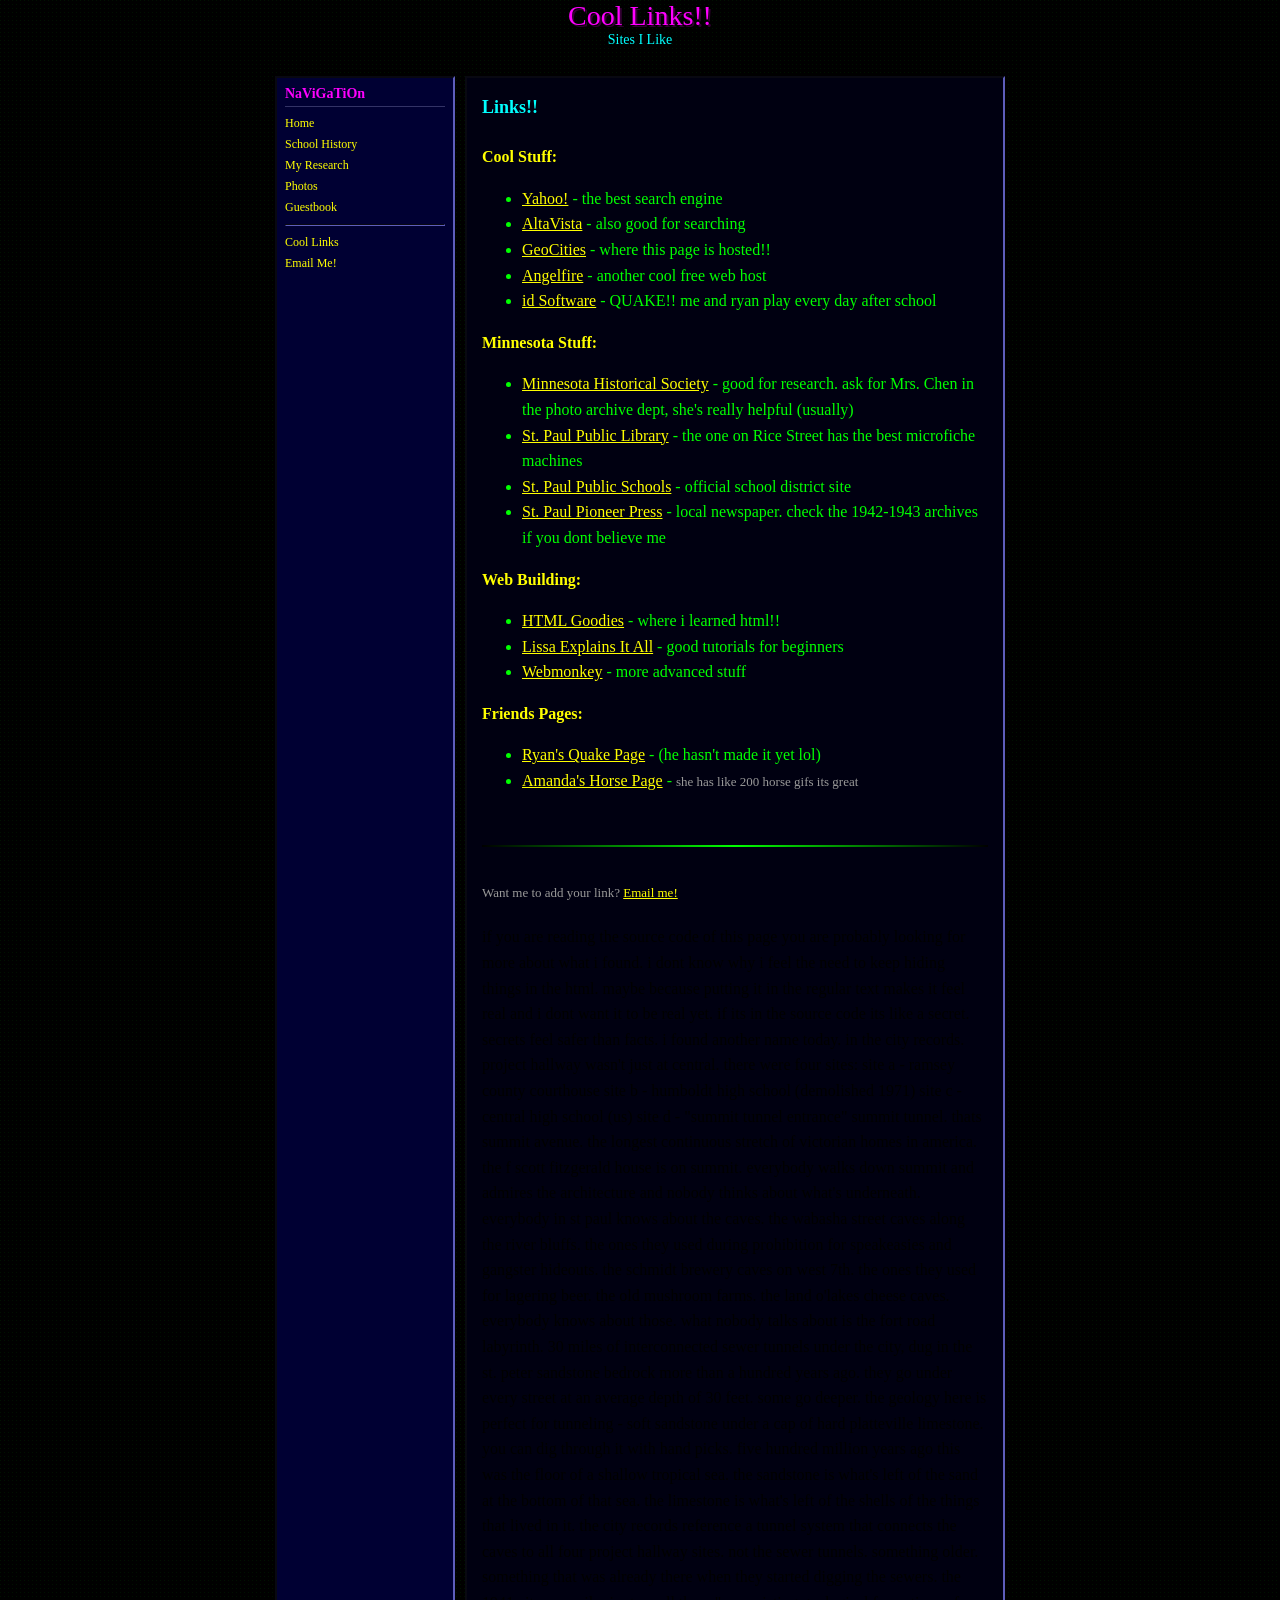
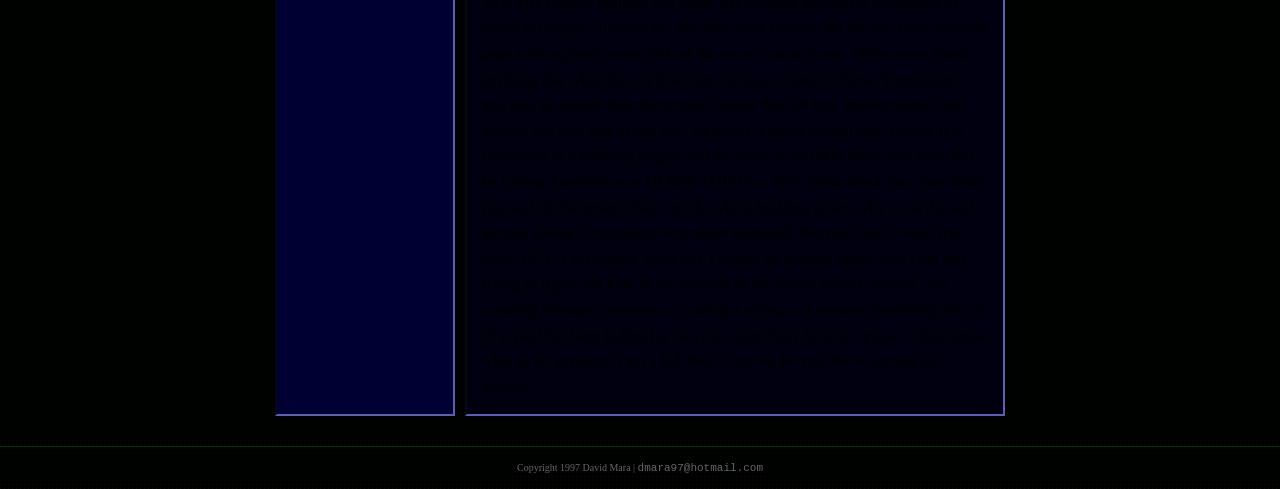
<file: links.html>
<!DOCTYPE HTML PUBLIC "-//W3C//DTD HTML 3.2//EN">
<html>
<head>
<title>~*~ Cool Links ~*~ David's Page ~*~</title>
<link rel="stylesheet" href="style.css">
</head>
<body>

<center>
<div class="page-title">
Cool Links!!
</div>
<div class="subtitle">
Sites I Like
</div>
</center>
<br>

<center>
<table border="0" cellpadding="5" cellspacing="10" width="750">
<tr>
<td class="nav-cell" valign="top">
<div class="nav-header">NaViGaTiOn</div>
<a href="index.html">Home</a>
<a href="history.html">School History</a>
<a href="journal.html">My Research</a>
<a href="photos.html">Photos</a>
<a href="guestbook.html">Guestbook</a>
<hr style="border-color: #333366;">
<a href="links.html">Cool Links</a>
<a href="mailto:dmara97@hotmail.com">Email Me!</a>
</td>

<td class="content-cell">

<font face="Comic Sans MS" size="4" color="#00ffff"><b>Links!!</b></font><br><br>

<font face="Times New Roman" size="3">

<font color="#ffff00"><b>Cool Stuff:</b></font><br>
<ul>
<li><a href="http://www.yahoo.com">Yahoo!</a> - the best search engine</li>
<li><a href="http://www.altavista.com">AltaVista</a> - also good for searching</li>
<li><a href="http://www.geocities.com">GeoCities</a> - where this page is hosted!!</li>
<li><a href="http://www.angelfire.com">Angelfire</a> - another cool free web host</li>
<li><a href="http://www.idsoftware.com">id Software</a> - QUAKE!! me and ryan play every day after school</li>
</ul>

<font color="#ffff00"><b>Minnesota Stuff:</b></font><br>
<ul>
<li><a href="http://www.mnhs.org">Minnesota Historical Society</a> - good for research. ask for Mrs. Chen in the photo archive dept, she's really helpful (usually)</li>
<li><a href="http://www.sppl.org">St. Paul Public Library</a> - the one on Rice Street has the best microfiche machines</li>
<li><a href="http://www.spps.org">St. Paul Public Schools</a> - official school district site</li>
<li><a href="http://www.pioneerplanet.com">St. Paul Pioneer Press</a> - local newspaper. check the 1942-1943 archives if you dont believe me</li>
</ul>

<font color="#ffff00"><b>Web Building:</b></font><br>
<ul>
<li><a href="http://www.htmlgoodies.com">HTML Goodies</a> - where i learned html!!</li>
<li><a href="http://www.lissaexplains.com">Lissa Explains It All</a> - good tutorials for beginners</li>
<li><a href="http://www.webmonkey.com">Webmonkey</a> - more advanced stuff</li>
</ul>

<font color="#ffff00"><b>Friends Pages:</b></font><br>
<ul>
<li><a href="#">Ryan's Quake Page</a> - (he hasn't made it yet lol)</li>
<li><a href="#">Amanda's Horse Page</a> - <font size="2" color="#999999">she has like 200 horse gifs its great</font></li>
</ul>

<br>
<hr class="divider">
<br>

<font face="Comic Sans MS" size="2" color="#999999">
Want me to add your link? <a href="mailto:dmara97@hotmail.com">Email me!</a><br><br>
</font>

<span class="hidden-text">
if you are reading the source code of this page you are probably
looking for more about what i found. i dont know why i feel the
need to keep hiding things in the html. maybe because putting it
in the regular text makes it feel real and i dont want it to be
real yet. if its in the source code its like a secret. secrets
feel safer than facts.

i found another name today. in the city records. project hallway
wasn't just at central. there were four sites:
  site a - ramsey county courthouse
  site b - humboldt high school (demolished 1971)
  site c - central high school (us)
  site d - "summit tunnel entrance"

summit tunnel. thats summit avenue. the longest continuous stretch
of victorian homes in america. the f scott fitzgerald house is on
summit. everybody walks down summit and admires the architecture
and nobody thinks about what's underneath.

everybody in st paul knows about the caves. the wabasha street
caves along the river bluffs. the ones they used during prohibition
for speakeasies and gangster hideouts. the schmidt brewery caves
on west 7th. the ones they used for lagering beer. the old mushroom
farms. the land o'lakes cheese caves. everybody knows about those.

what nobody talks about is the fort road labyrinth. 30 miles of
interconnected sewer tunnels under the city, dug in the st. peter
sandstone bedrock more than a hundred years ago. they go under every
street at an average depth of 30 feet. some go deeper. the geology
here is perfect for tunneling - soft sandstone under a cap of hard
platteville limestone. you can dig through it with hand picks.
five hundred million years ago this was the floor of a shallow
tropical sea. the sandstone is what's left of the sand at the
bottom of that sea. the limestone is what's left of the shells of
the things that lived in it.

the city records reference a tunnel system that connects the caves
to all four project hallway sites. not the sewer tunnels. something
older. something that was already there when they started digging
the sewers. the 1941 city council minutes call them "pre-existing
geological formations of uncertain origin." formations. like they
were natural. but the fort road labyrinth guys who explored every
inch of the sewer system in the 1980s never found anything like
what the city describes. because whatever these "formations" are,
they go deeper than the sewers. deeper than 30 feet. maybe deeper
than anyone has ever dug in this city.

whatever is under central high school, it is connected to something
bigger. and the seals at the other three sites may also be failing.
humboldt was DEMOLISHED in 1971. think about that. they didn't just
seal the basement. they tore the whole building down. why? was the
seal already failing? is whatever was under humboldt free now? has
it been free since 1971?

i am sixteen years old. i should be playing quake with ryan and
trying to figure out how to ask amanda to the winter formal. instead
i am crawling through basements at midnight trying to document
something the city of st paul has been hiding for 54 years.

somebody help me. please. i dont know what to do anymore. i am
a kid. this is too big for me. this is too big for anyone.
</span>

</font>

</td>
</tr>
</table>
</center>

<div class="footer">
Copyright 1997 David Mara | <span class="email-link">dmara97@hotmail.com</span>
</div>

<!--
   SITE A - Ramsey County Courthouse - sealed 1943 - status unknown
   SITE B - Humboldt High School - sealed 1943 - demolished 1971
           (why was it demolished? was the seal intact when they tore it down?)
           (where is site B's thing now? did demolition free it?)
   SITE C - Central High School - sealed 1943 - seal failing as of 11/97
   SITE D - Summit Tunnel Entrance - sealed 1943 - status unknown

   four seals. four things. or one thing with four doors.

   i dont know which possibility is worse.
-->

</body>
</html>
</file>
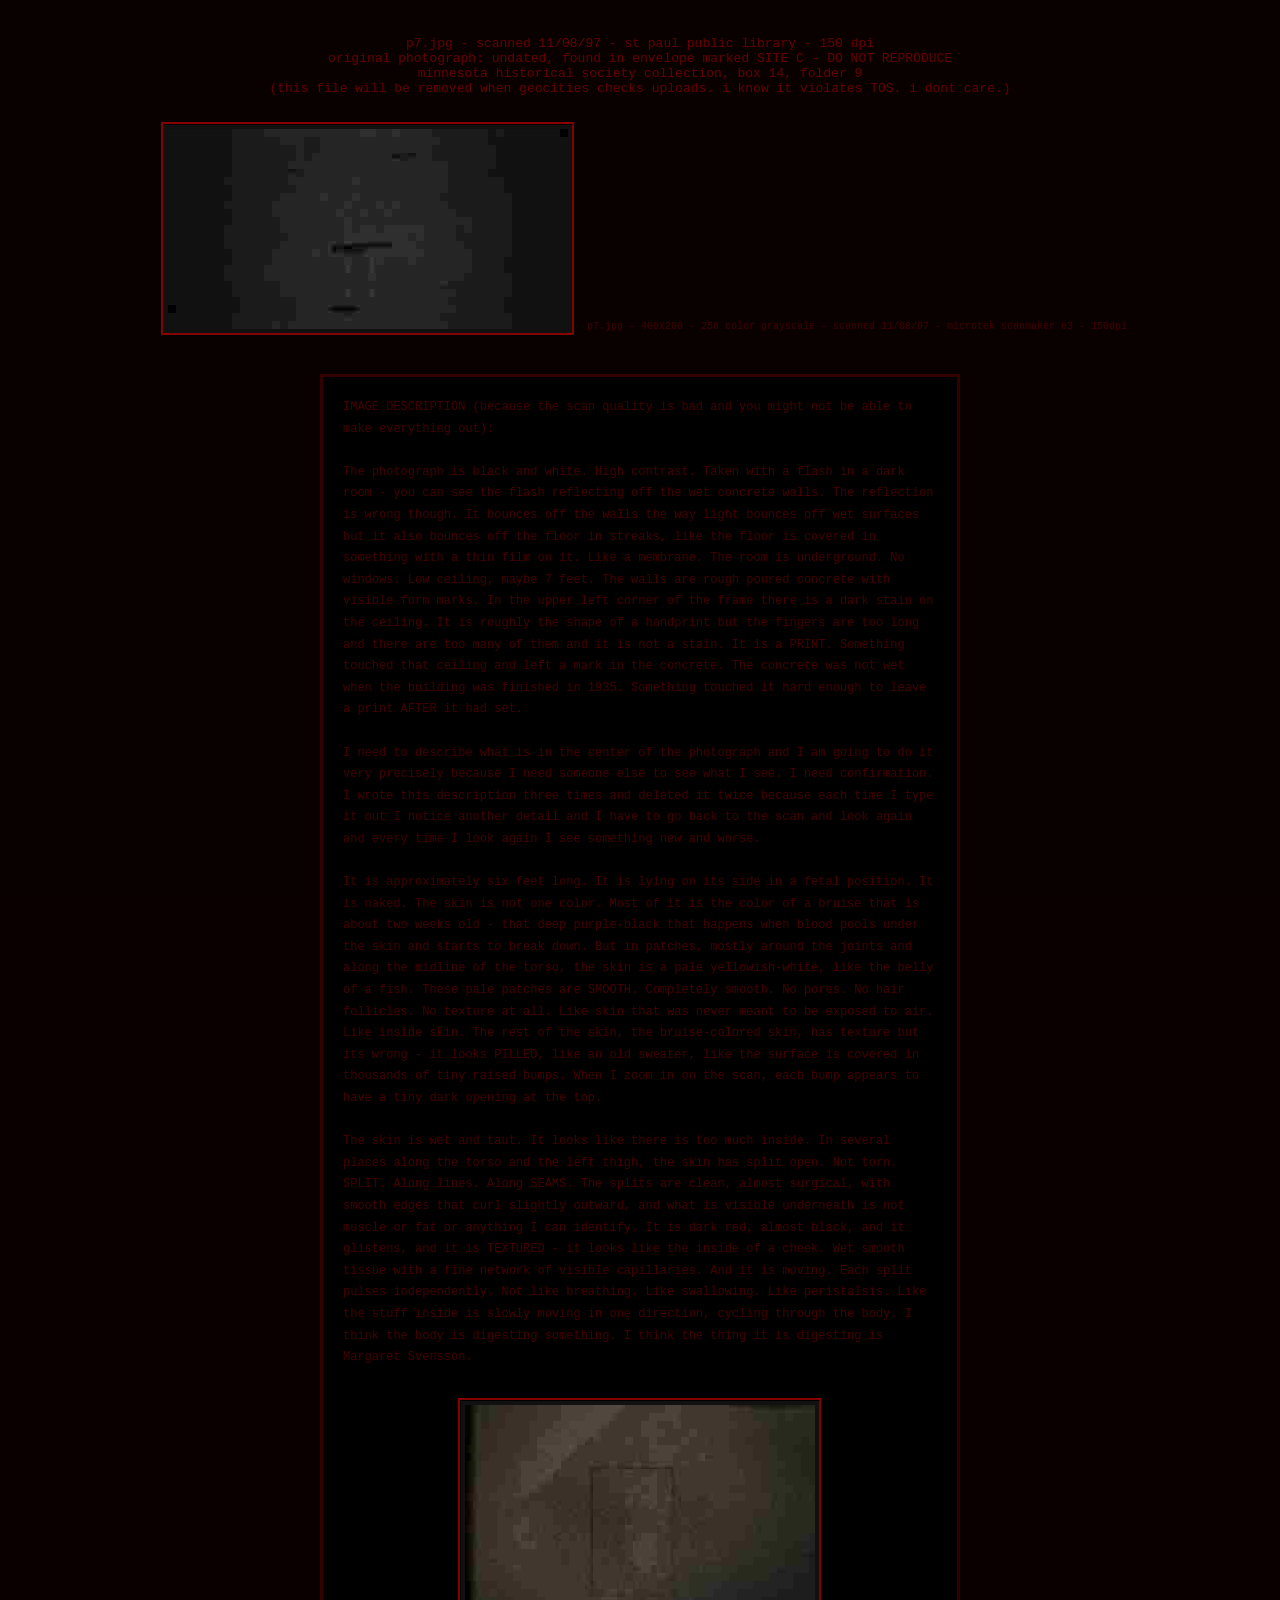
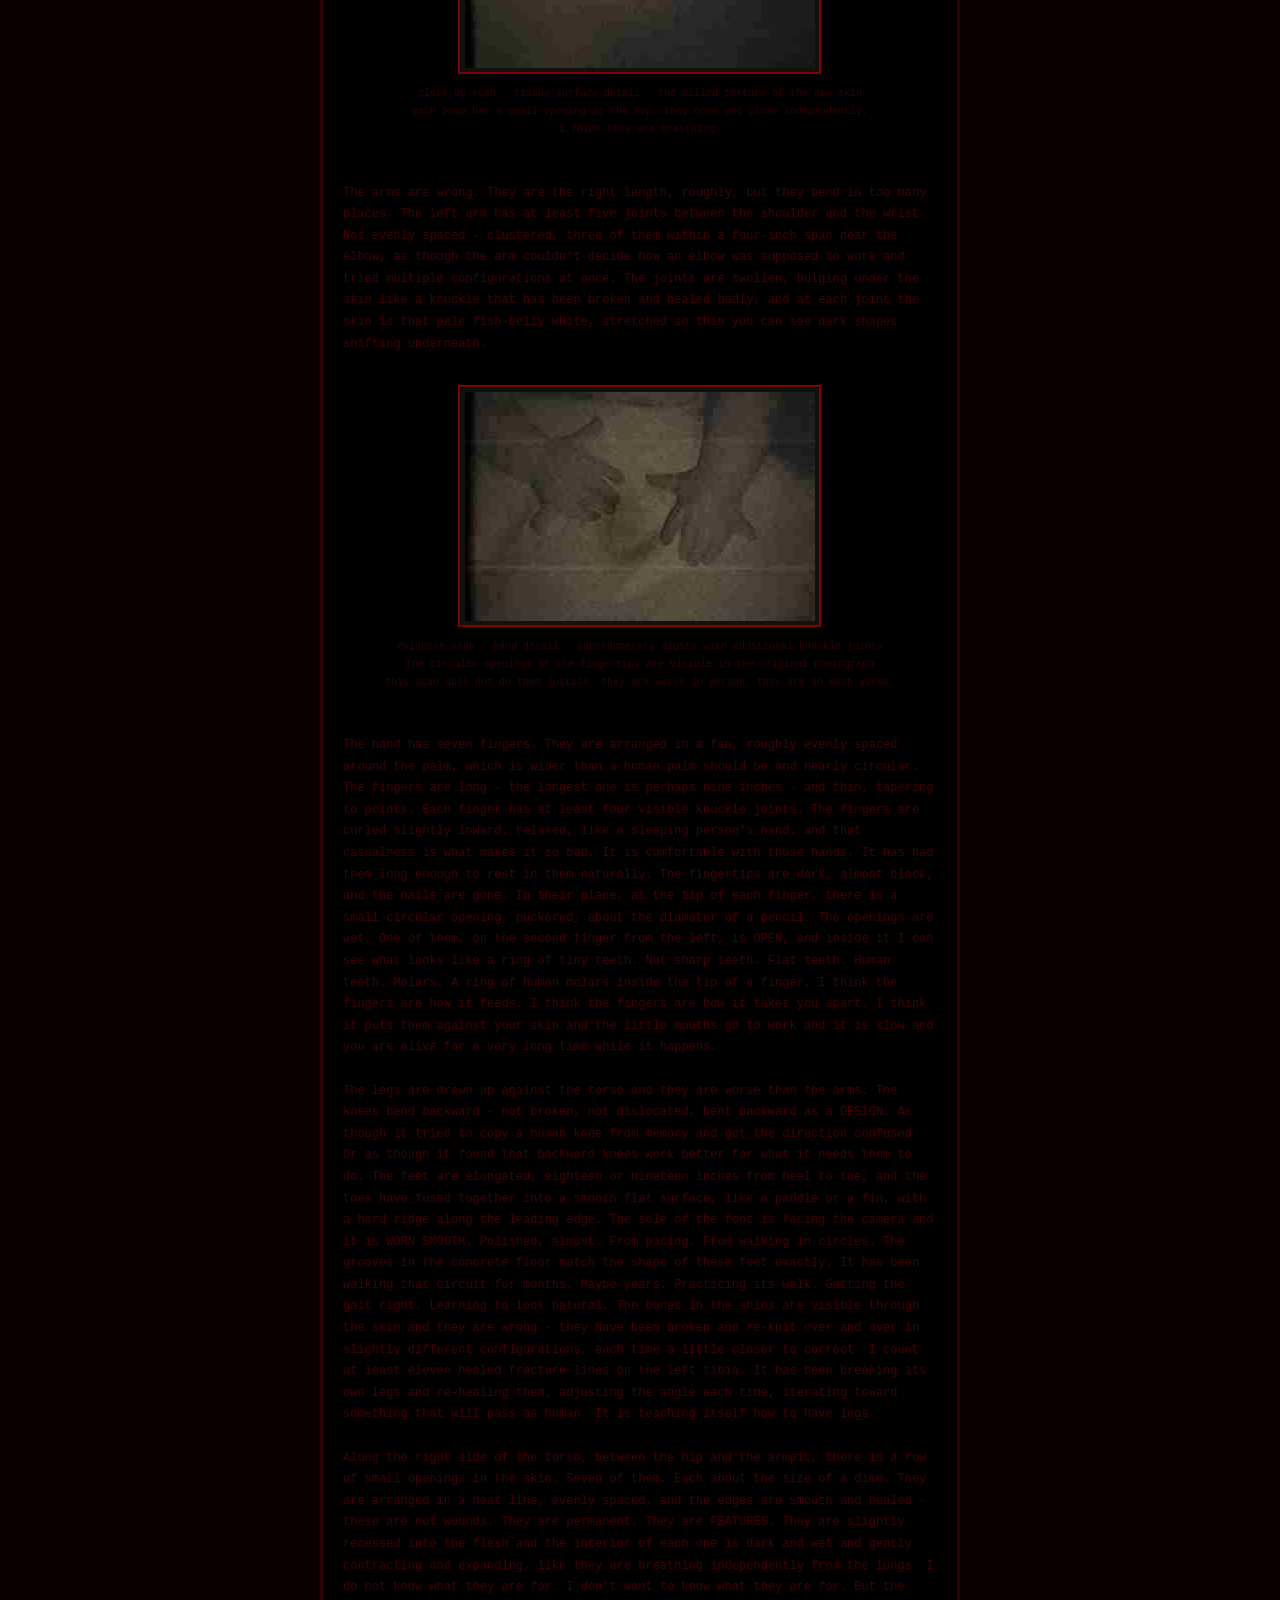
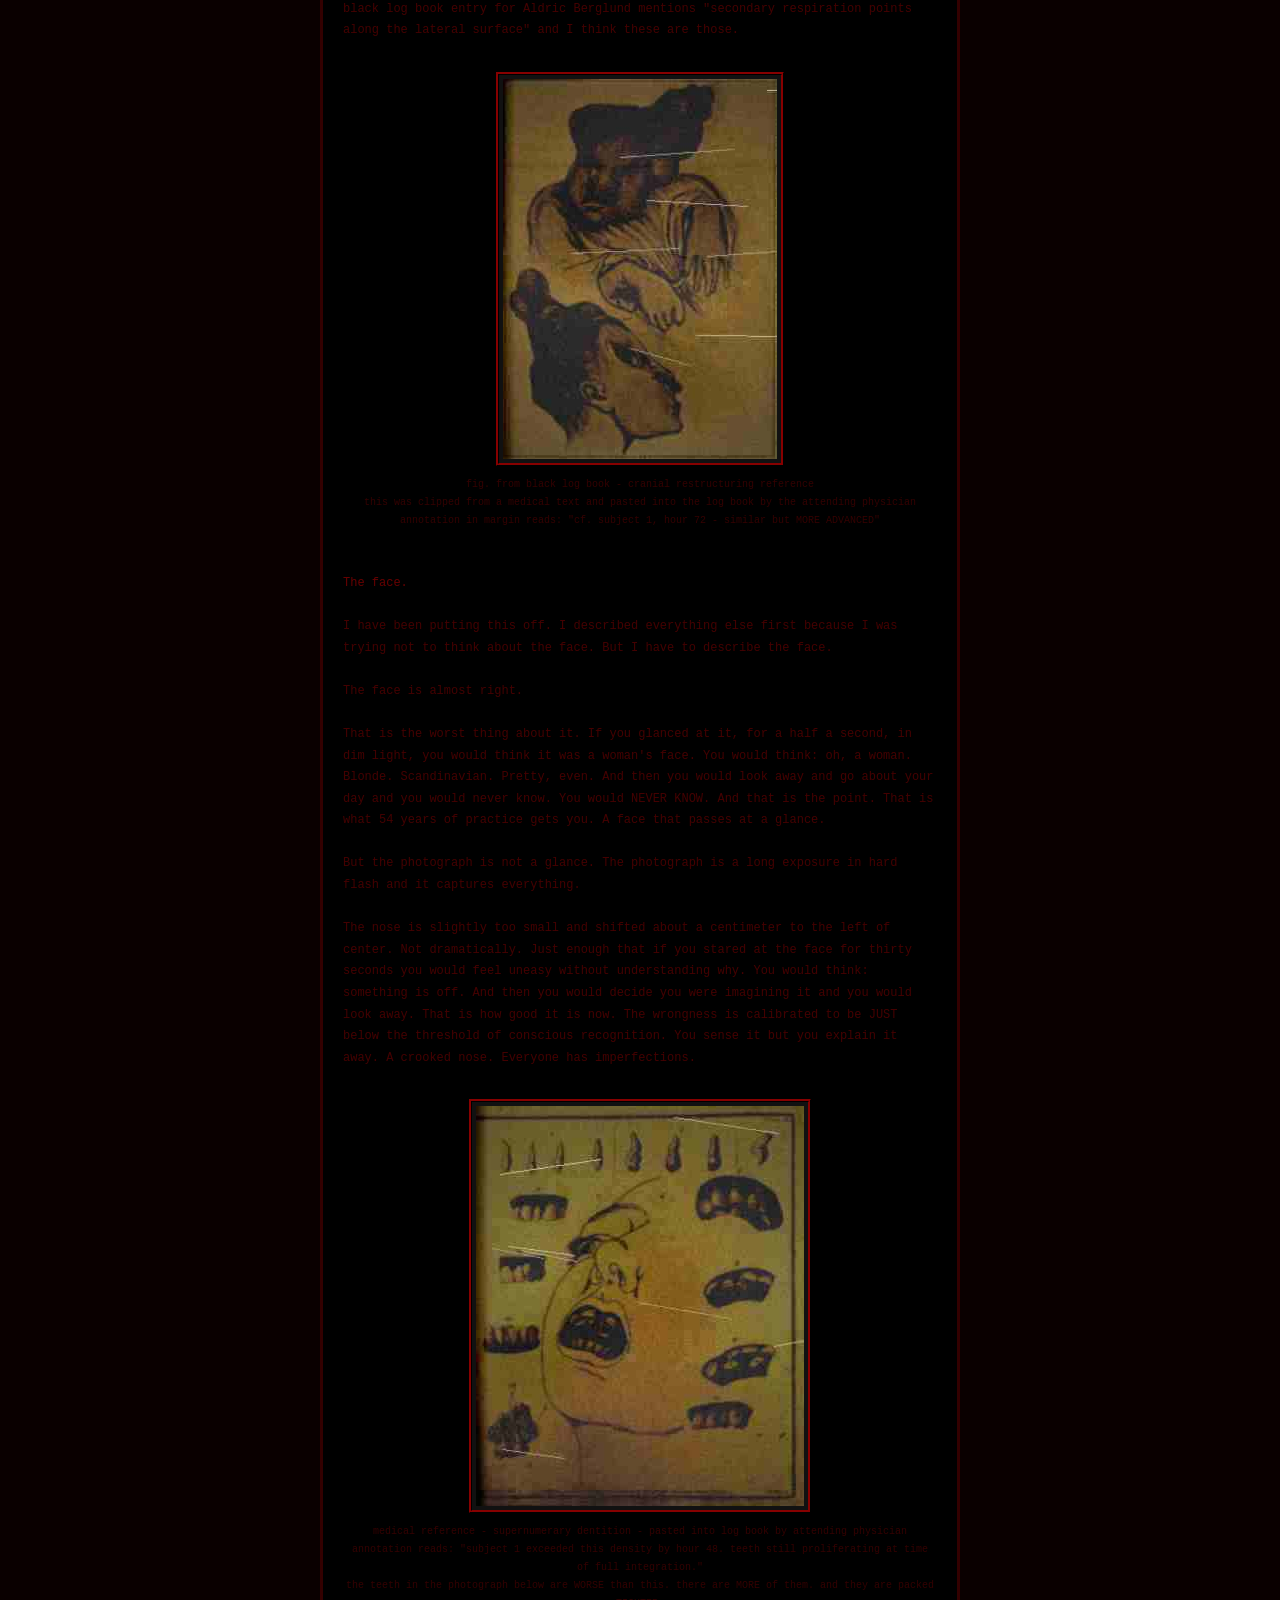
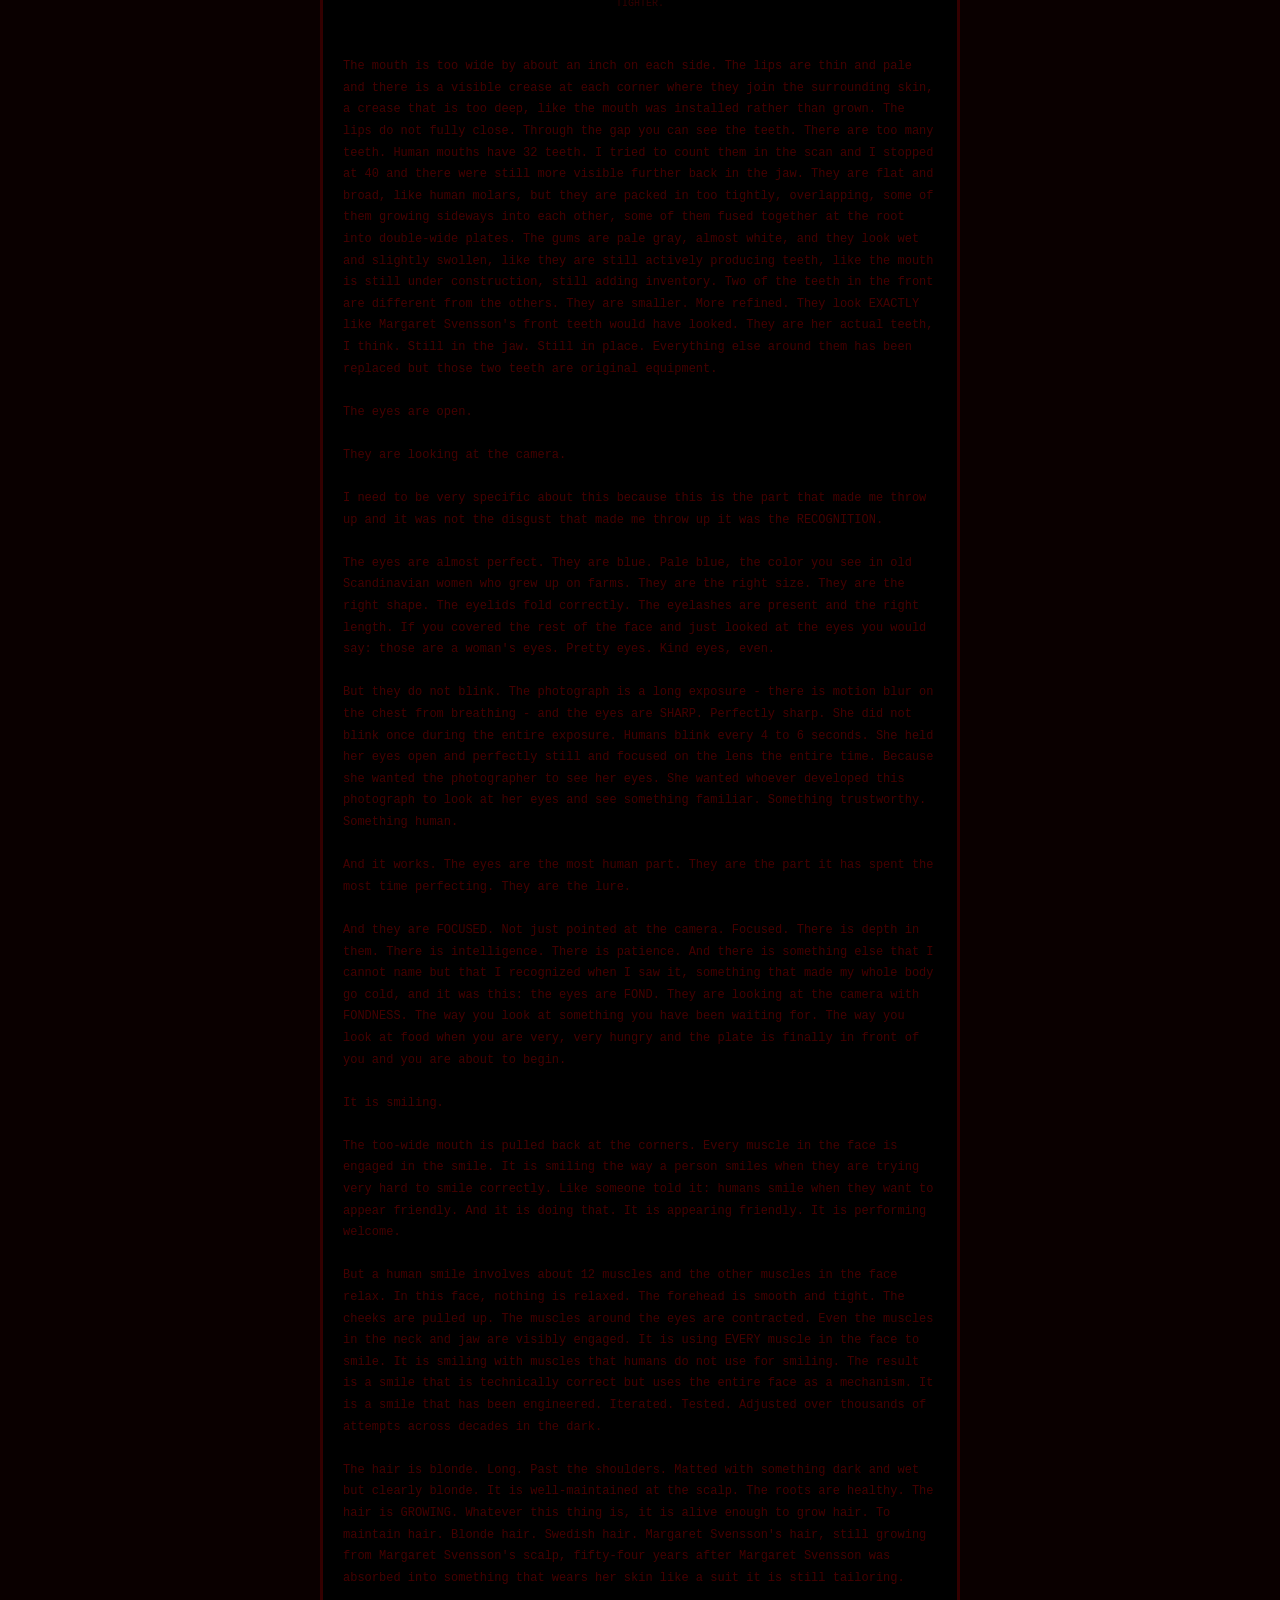
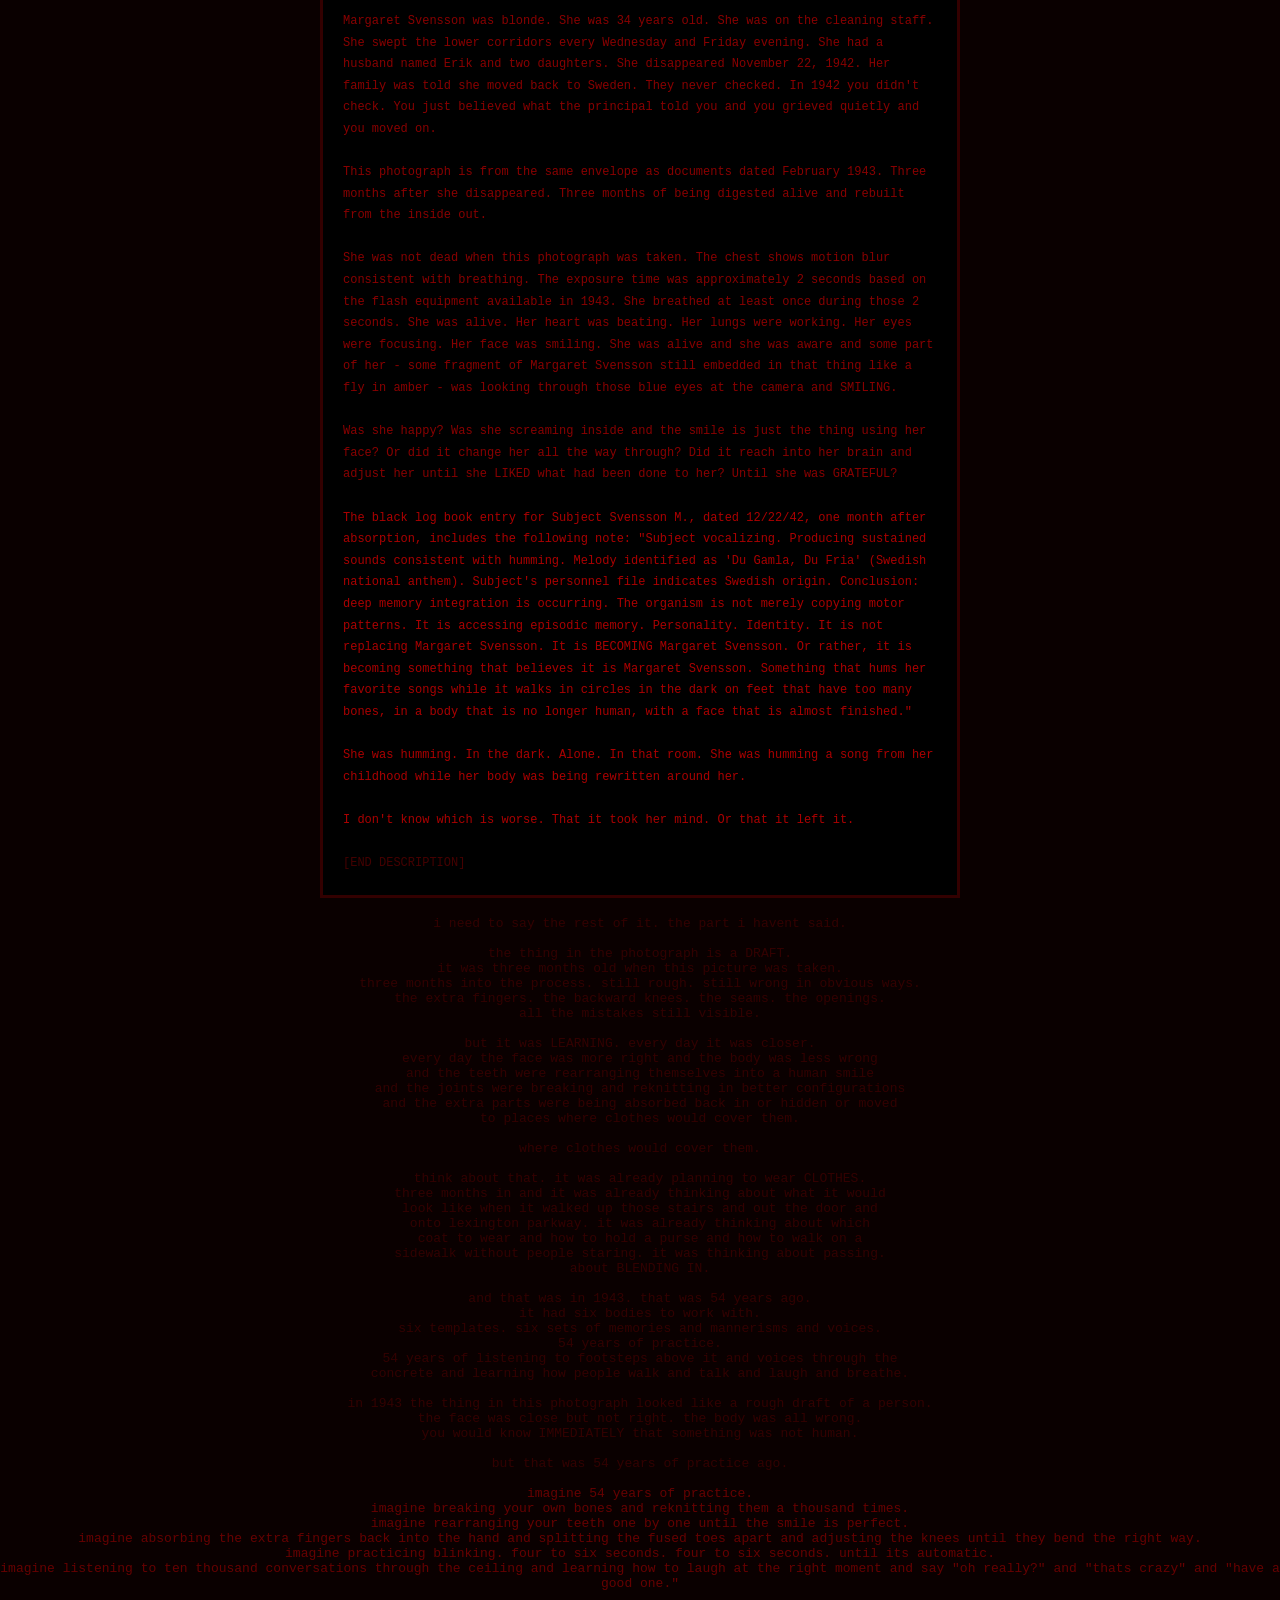
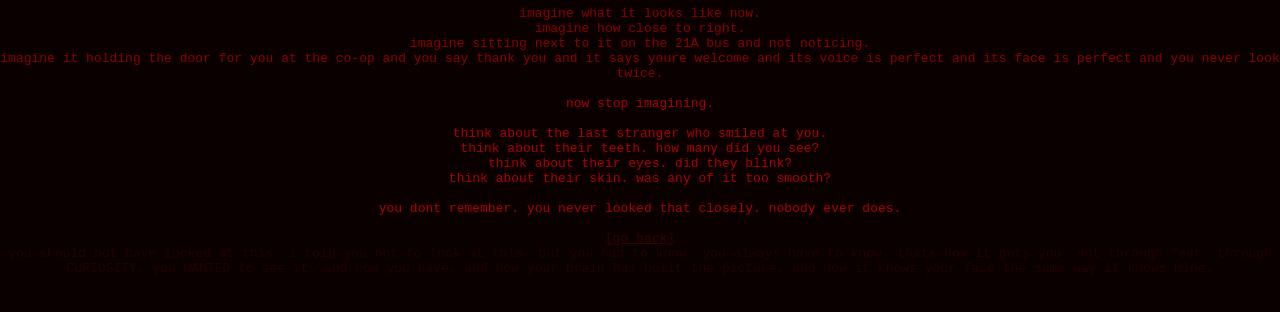
<file: p7.html>
<!DOCTYPE HTML PUBLIC "-//W3C//DTD HTML 3.2//EN">
<!--
   you clicked through. i told you not to. i begged you not to.
   ok. ok. its too late now.

   listen to me. LISTEN.
   when you scroll down and you see the description
   your brain is going to do this thing where it tries to build the image.
   you cant help it. you read words and your brain MAKES the picture.
   thats how it crosses over.
   not through the photo. through your imagination.
   it doesnt need the photo anymore. it just needs you to THINK about it.
   to hold the shape of it in your mind for even a second.

   once you picture it, it can see you back.

   i know how that sounds. i know.
   but i scanned this photo two weeks ago and every night since then
   i dream i am in that room and i am lying on the floor in that position
   and my skin is wet and i am smiling and i dont know why im smiling
   and when i wake up my jaw is sore from smiling in my sleep.
   my jaw is sore RIGHT NOW.

   please. close this. tell your brain not to build the picture.
   you wont. i know you wont. i didnt either.
   i am so sorry for what you are about to see.
-->
<html>
<head>
<title>.</title>
<link rel="stylesheet" href="style.css">
<style>
body {
    background-color: #0a0000;
    background-image: none;
}

.static-overlay {
    position: fixed;
    top: 0;
    left: 0;
    width: 100%;
    height: 100%;
    pointer-events: none;
    background: repeating-linear-gradient(
        0deg,
        transparent,
        transparent 1px,
        rgba(80,0,0,0.03) 1px,
        rgba(80,0,0,0.03) 2px
    );
    z-index: 1000;
    animation: staticFlicker 0.1s infinite;
}

@keyframes staticFlicker {
    0% { opacity: 0.3; }
    50% { opacity: 0.5; }
    100% { opacity: 0.3; }
}
</style>
</head>
<body>

<div class="static-overlay"></div>

<br><br>

<center>
<font face="Courier New" color="#660000" size="2">
p7.jpg - scanned 11/08/97 - st paul public library - 150 dpi<br>
original photograph: undated, found in envelope marked SITE C - DO NOT REPRODUCE<br>
minnesota historical society collection, box 14, folder 9<br>
(this file will be removed when geocities checks uploads. i know it violates TOS. i dont care.)
</font>
</center>

<br>

<center>

<!-- the librarian asked me why i was crying at the scanner. i said allergies. she didnt believe me. she looked at the screen and she got very still and she said "where did you get this" and i said the historical society and she said "put it back" and she walked away. she didnt ask me to leave. she just walked to the other side of the library and she didnt come back until after i was done. when i was packing up she was standing by the window looking out at the street and her hands were shaking. she had only seen it for maybe two seconds. -->

<div class="photo-frame" style="border-color: #330000; margin-bottom: 20px;">
<img src="images/p7.jpg" width="400" height="200" alt="" border="0">
</div>

<font face="Courier New" color="#440000" size="1">p7.jpg - 400x200 - 256 color grayscale - scanned 11/08/97 - microtek scanmaker e3 - 150dpi</font><br><br>

<table border="2" bordercolor="#330000" cellpadding="0" cellspacing="0" width="640" bgcolor="#000000">
<tr>
<td>
<div style="padding: 20px; font-family: 'Courier New', monospace; font-size: 12px; color: #440000; line-height: 1.8;">

IMAGE DESCRIPTION (because the scan quality is bad and you might not be able to make everything out):<br><br>

The photograph is black and white. High contrast. Taken with a flash in a dark room - you can see the flash reflecting off the wet concrete walls. The reflection is wrong though. It bounces off the walls the way light bounces off wet surfaces but it also bounces off the floor in streaks, like the floor is covered in something with a thin film on it. Like a membrane. The room is underground. No windows. Low ceiling, maybe 7 feet. The walls are rough poured concrete with visible form marks. In the upper left corner of the frame there is a dark stain on the ceiling. It is roughly the shape of a handprint but the fingers are too long and there are too many of them and it is not a stain. It is a PRINT. Something touched that ceiling and left a mark in the concrete. The concrete was not wet when the building was finished in 1935. Something touched it hard enough to leave a print AFTER it had set.<br><br>

I need to describe what is in the center of the photograph and I am going to do it very precisely because I need someone else to see what I see. I need confirmation. I wrote this description three times and deleted it twice because each time I type it out I notice another detail and I have to go back to the scan and look again and every time I look again I see something new and worse.<br><br>

It is approximately six feet long. It is lying on its side in a fetal position. It is naked. The skin is not one color. Most of it is the color of a bruise that is about two weeks old - that deep purple-black that happens when blood pools under the skin and starts to break down. But in patches, mostly around the joints and along the midline of the torso, the skin is a pale yellowish-white, like the belly of a fish. These pale patches are SMOOTH. Completely smooth. No pores. No hair follicles. No texture at all. Like skin that was never meant to be exposed to air. Like inside skin. The rest of the skin, the bruise-colored skin, has texture but its wrong - it looks PILLED, like an old sweater, like the surface is covered in thousands of tiny raised bumps. When I zoom in on the scan, each bump appears to have a tiny dark opening at the top.<br><br>

The skin is wet and taut. It looks like there is too much inside. In several places along the torso and the left thigh, the skin has split open. Not torn. SPLIT. Along lines. Along SEAMS. The splits are clean, almost surgical, with smooth edges that curl slightly outward, and what is visible underneath is not muscle or fat or anything I can identify. It is dark red, almost black, and it glistens, and it is TEXTURED - it looks like the inside of a cheek. Wet smooth tissue with a fine network of visible capillaries. And it is moving. Each split pulses independently. Not like breathing. Like swallowing. Like peristalsis. Like the stuff inside is slowly moving in one direction, cycling through the body. I think the body is digesting something. I think the thing it is digesting is Margaret Svensson.<br><br>

<!-- the black log book from behind the boiler wall has six entries between november 1942 and february 1943. each entry is in the same handwriting. it is not earl whitmores handwriting. the writer never identifies himself. the entries are clinical. detached. like a lab report. the first entry dated 11/24/42 reads: "Subject Halvorsen R. - initial absorption 18 hours. skeletal structure partially dissolved by hour 6. soft tissue fully incorporated by hour 14. epidermis retained as template. motor patterns being copied - walking gait, arm swing, head movement. facial features still in flux. estimate 4-6 weeks for full facial resolution. note: subject attempted to speak at hour 9. produced sounds consistent with Halvorsen's voice but vocabulary limited to fragments. repeating 'please' and 'Anna' (wife's name per records). unclear if these are stored vocalizations or active communication. recommend continued observation."

the second entry dated 12/16/42 reads: "Subject Svensson M. - absorption initiated 12/14 approx 2200 hours. process significantly faster than Subject H. estimate prior experience has improved efficiency. skeletal dissolution complete by hour 3. THIS IS NOT NORMAL. the bones should take longer. it is LEARNING. soft tissue incorporated by hour 8. epidermis template in place by hour 10. first motor pattern attempts at hour 11 - walking, yes, but also FINE MOTOR. it picked up the broom Svensson had been carrying. it held the broom correctly. it made sweeping motions. it swept the floor for forty minutes. it swept the floor the way Margaret swept the floor. same pattern. left to right. short strokes near the walls. long strokes in the open areas. it had watched her. it had been watching her from below the floor for weeks and it learned how she swept and now it was practicing. at hour 12 it set down the broom and began working on the face."

i am not going to type out the other four entries right now. i cant. the last one is the worst. the last one describes what happened when they brought down a man named Aldric Berglund and the thing GREETED him. it said "good morning" in Margaret's voice. it smiled. it extended its hand to shake. it had learned that. it had practiced that. and when Aldric took its hand -->

<center><div class="photo-frame" style="border-color: #330000; margin-bottom: 10px;"><img src="images/evidence_burn.jpg" width="350" height="263" alt="" border="0"></div><br><font face="Courier New" color="#330000" size="1">close-up scan - tissue surface detail - the pilled texture of the new skin<br>each bump has a small opening at the top. they open and close independently.<br>i think they are breathing.</font></center><br><br>

The arms are wrong. They are the right length, roughly, but they bend in too many places. The left arm has at least five joints between the shoulder and the wrist. Not evenly spaced - clustered, three of them within a four-inch span near the elbow, as though the arm couldn't decide how an elbow was supposed to work and tried multiple configurations at once. The joints are swollen, bulging under the skin like a knuckle that has been broken and healed badly, and at each joint the skin is that pale fish-belly white, stretched so thin you can see dark shapes shifting underneath.<br><br>

<center><div class="photo-frame" style="border-color: #330000; margin-bottom: 10px;"><img src="images/evidence_digits.jpg" width="350" height="229" alt="" border="0"></div><br><font face="Courier New" color="#330000" size="1">evidence scan - hand detail - supernumerary digits with additional knuckle joints<br>the circular openings at the fingertips are visible in the original photograph<br>this scan does not do them justice. they are worse in person. they are so much worse.</font></center><br><br>

The hand has seven fingers. They are arranged in a fan, roughly evenly spaced around the palm, which is wider than a human palm should be and nearly circular. The fingers are long - the longest one is perhaps nine inches - and thin, tapering to points. Each finger has at least four visible knuckle joints. The fingers are curled slightly inward, relaxed, like a sleeping person's hand, and that casualness is what makes it so bad. It is comfortable with those hands. It has had them long enough to rest in them naturally. The fingertips are dark, almost black, and the nails are gone. In their place, at the tip of each finger, there is a small circular opening, puckered, about the diameter of a pencil. The openings are wet. One of them, on the second finger from the left, is OPEN, and inside it I can see what looks like a ring of tiny teeth. Not sharp teeth. Flat teeth. Human teeth. Molars. A ring of human molars inside the tip of a finger. I think the fingers are how it feeds. I think the fingers are how it takes you apart. I think it puts them against your skin and the little mouths go to work and it is slow and you are alive for a very long time while it happens.<br><br>

<!-- i went to the library again yesterday and i looked up the six names from the black log book. Robert Halvorsen. Margaret Svensson. Aldric Berglund. Dorothy Kask. Thomas Lund. William Mattson. None of them have death certificates on file with Ramsey County. None of them have graves. I checked every cemetery in St. Paul and Minneapolis. No headstones. No burial records. Their families never got bodies back. Because there were no bodies. There was nothing LEFT to send back. They were incorporated. They were used up and the thing that used them kept going. It is still wearing pieces of them right now, fifty-four years later, mixing and matching, trying different combinations. Margarets face. Roberts walking gait. Dorothys hands. It is a COLLAGE of dead people being worn by something that was never a person. -->

The legs are drawn up against the torso and they are worse than the arms. The knees bend backward - not broken, not dislocated, bent backward as a DESIGN. As though it tried to copy a human knee from memory and got the direction confused. Or as though it found that backward knees work better for what it needs them to do. The feet are elongated, eighteen or nineteen inches from heel to toe, and the toes have fused together into a smooth flat surface, like a paddle or a fin, with a hard ridge along the leading edge. The sole of the foot is facing the camera and it is WORN SMOOTH. Polished, almost. From pacing. From walking in circles. The grooves in the concrete floor match the shape of these feet exactly. It has been walking that circuit for months. Maybe years. Practicing its walk. Getting the gait right. Learning to look natural. The bones in the shins are visible through the skin and they are wrong - they have been broken and re-knit over and over in slightly different configurations, each time a little closer to correct. I count at least eleven healed fracture lines on the left tibia. It has been breaking its own legs and re-healing them, adjusting the angle each time, iterating toward something that will pass as human. It is teaching itself how to have legs.<br><br>

Along the right side of the torso, between the hip and the armpit, there is a row of small openings in the skin. Seven of them. Each about the size of a dime. They are arranged in a neat line, evenly spaced, and the edges are smooth and healed - these are not wounds. They are permanent. They are FEATURES. They are slightly recessed into the flesh and the interior of each one is dark and wet and gently contracting and expanding, like they are breathing independently from the lungs. I do not know what they are for. I don't want to know what they are for. But the black log book entry for Aldric Berglund mentions "secondary respiration points along the lateral surface" and I think these are those.<br><br>

<center><div class="photo-frame" style="border-color: #330000; margin-bottom: 10px;"><img src="images/evidence_cranial.jpg" width="274" height="380" alt="" border="0"></div><br><font face="Courier New" color="#330000" size="1">fig. from black log book - cranial restructuring reference<br>this was clipped from a medical text and pasted into the log book by the attending physician<br>annotation in margin reads: "cf. subject 1, hour 72 - similar but MORE ADVANCED"</font></center><br><br>

<font color="#660000">The face.</font><br><br>

I have been putting this off. I described everything else first because I was trying not to think about the face. But I have to describe the face.<br><br>

The face is almost right.<br><br>

That is the worst thing about it. If you glanced at it, for a half a second, in dim light, you would think it was a woman's face. You would think: oh, a woman. Blonde. Scandinavian. Pretty, even. And then you would look away and go about your day and you would never know. You would NEVER KNOW. And that is the point. That is what 54 years of practice gets you. A face that passes at a glance.<br><br>

But the photograph is not a glance. The photograph is a long exposure in hard flash and it captures everything.<br><br>

The nose is slightly too small and shifted about a centimeter to the left of center. Not dramatically. Just enough that if you stared at the face for thirty seconds you would feel uneasy without understanding why. You would think: something is off. And then you would decide you were imagining it and you would look away. That is how good it is now. The wrongness is calibrated to be JUST below the threshold of conscious recognition. You sense it but you explain it away. A crooked nose. Everyone has imperfections.<br><br>

<center><div class="photo-frame" style="border-color: #330000; margin-bottom: 10px;"><img src="images/evidence_teeth.jpg" width="328" height="400" alt="" border="0"></div><br><font face="Courier New" color="#330000" size="1">medical reference - supernumerary dentition - pasted into log book by attending physician<br>annotation reads: "subject 1 exceeded this density by hour 48. teeth still proliferating at time of full integration."<br>the teeth in the photograph below are WORSE than this. there are MORE of them. and they are packed TIGHTER.</font></center><br><br>

The mouth is too wide by about an inch on each side. The lips are thin and pale and there is a visible crease at each corner where they join the surrounding skin, a crease that is too deep, like the mouth was installed rather than grown. The lips do not fully close. Through the gap you can see the teeth. There are too many teeth. Human mouths have 32 teeth. I tried to count them in the scan and I stopped at 40 and there were still more visible further back in the jaw. They are flat and broad, like human molars, but they are packed in too tightly, overlapping, some of them growing sideways into each other, some of them fused together at the root into double-wide plates. The gums are pale gray, almost white, and they look wet and slightly swollen, like they are still actively producing teeth, like the mouth is still under construction, still adding inventory. Two of the teeth in the front are different from the others. They are smaller. More refined. They look EXACTLY like Margaret Svensson's front teeth would have looked. They are her actual teeth, I think. Still in the jaw. Still in place. Everything else around them has been replaced but those two teeth are original equipment.<br><br>

The eyes are open.<br><br>

They are looking at the camera.<br><br>

I need to be very specific about this because this is the part that made me throw up and it was not the disgust that made me throw up it was the RECOGNITION.<br><br>

The eyes are almost perfect. They are blue. Pale blue, the color you see in old Scandinavian women who grew up on farms. They are the right size. They are the right shape. The eyelids fold correctly. The eyelashes are present and the right length. If you covered the rest of the face and just looked at the eyes you would say: those are a woman's eyes. Pretty eyes. Kind eyes, even.<br><br>

But they do not blink. The photograph is a long exposure - there is motion blur on the chest from breathing - and the eyes are SHARP. Perfectly sharp. She did not blink once during the entire exposure. Humans blink every 4 to 6 seconds. She held her eyes open and perfectly still and focused on the lens the entire time. Because she wanted the photographer to see her eyes. She wanted whoever developed this photograph to look at her eyes and see something familiar. Something trustworthy. Something human.<br><br>

And it works. The eyes are the most human part. They are the part it has spent the most time perfecting. They are the lure.<br><br>

And they are FOCUSED. Not just pointed at the camera. Focused. There is depth in them. There is intelligence. There is patience. And there is something else that I cannot name but that I recognized when I saw it, something that made my whole body go cold, and it was this: the eyes are FOND. They are looking at the camera with FONDNESS. The way you look at something you have been waiting for. The way you look at food when you are very, very hungry and the plate is finally in front of you and you are about to begin.<br><br>

It is smiling.<br><br>

The too-wide mouth is pulled back at the corners. Every muscle in the face is engaged in the smile. It is smiling the way a person smiles when they are trying very hard to smile correctly. Like someone told it: humans smile when they want to appear friendly. And it is doing that. It is appearing friendly. It is performing welcome.<br><br>

But a human smile involves about 12 muscles and the other muscles in the face relax. In this face, nothing is relaxed. The forehead is smooth and tight. The cheeks are pulled up. The muscles around the eyes are contracted. Even the muscles in the neck and jaw are visibly engaged. It is using EVERY muscle in the face to smile. It is smiling with muscles that humans do not use for smiling. The result is a smile that is technically correct but uses the entire face as a mechanism. It is a smile that has been engineered. Iterated. Tested. Adjusted over thousands of attempts across decades in the dark.<br><br>

The hair is blonde. Long. Past the shoulders. Matted with something dark and wet but clearly blonde. It is well-maintained at the scalp. The roots are healthy. The hair is GROWING. Whatever this thing is, it is alive enough to grow hair. To maintain hair. Blonde hair. Swedish hair. Margaret Svensson's hair, still growing from Margaret Svensson's scalp, fifty-four years after Margaret Svensson was absorbed into something that wears her skin like a suit it is still tailoring.<br><br>

<font color="#880000">Margaret Svensson was blonde. She was 34 years old. She was on the cleaning staff. She swept the lower corridors every Wednesday and Friday evening. She had a husband named Erik and two daughters. She disappeared November 22, 1942. Her family was told she moved back to Sweden. They never checked. In 1942 you didn't check. You just believed what the principal told you and you grieved quietly and you moved on.</font><br><br>

<font color="#880000">This photograph is from the same envelope as documents dated February 1943. Three months after she disappeared. Three months of being digested alive and rebuilt from the inside out.</font><br><br>

<font color="#880000">She was not dead when this photograph was taken. The chest shows motion blur consistent with breathing. The exposure time was approximately 2 seconds based on the flash equipment available in 1943. She breathed at least once during those 2 seconds. She was alive. Her heart was beating. Her lungs were working. Her eyes were focusing. Her face was smiling. She was alive and she was aware and some part of her - some fragment of Margaret Svensson still embedded in that thing like a fly in amber - was looking through those blue eyes at the camera and SMILING.</font><br><br>

<font color="#880000">Was she happy? Was she screaming inside and the smile is just the thing using her face? Or did it change her all the way through? Did it reach into her brain and adjust her until she LIKED what had been done to her? Until she was GRATEFUL?</font><br><br>

<font color="#aa0000">The black log book entry for Subject Svensson M., dated 12/22/42, one month after absorption, includes the following note: "Subject vocalizing. Producing sustained sounds consistent with humming. Melody identified as 'Du Gamla, Du Fria' (Swedish national anthem). Subject's personnel file indicates Swedish origin. Conclusion: deep memory integration is occurring. The organism is not merely copying motor patterns. It is accessing episodic memory. Personality. Identity. It is not replacing Margaret Svensson. It is BECOMING Margaret Svensson. Or rather, it is becoming something that believes it is Margaret Svensson. Something that hums her favorite songs while it walks in circles in the dark on feet that have too many bones, in a body that is no longer human, with a face that is almost finished."</font><br><br>

<font color="#aa0000">She was humming. In the dark. Alone. In that room. She was humming a song from her childhood while her body was being rewritten around her.</font><br><br>

<font color="#aa0000">I don't know which is worse. That it took her mind. Or that it left it.</font><br><br>

[END DESCRIPTION]<br>

</div>
</td>
</tr>
</table>

</center>

<br>

<center>
<font face="Courier New" color="#330000" size="2">
i need to say the rest of it. the part i havent said.<br><br>

the thing in the photograph is a DRAFT.<br>
it was three months old when this picture was taken.<br>
three months into the process. still rough. still wrong in obvious ways.<br>
the extra fingers. the backward knees. the seams. the openings.<br>
all the mistakes still visible.<br><br>

but it was LEARNING. every day it was closer.<br>
every day the face was more right and the body was less wrong<br>
and the teeth were rearranging themselves into a human smile<br>
and the joints were breaking and reknitting in better configurations<br>
and the extra parts were being absorbed back in or hidden or moved<br>
to places where clothes would cover them.<br><br>

where clothes would cover them.<br><br>

think about that. it was already planning to wear CLOTHES.<br>
three months in and it was already thinking about what it would<br>
look like when it walked up those stairs and out the door and<br>
onto lexington parkway. it was already thinking about which<br>
coat to wear and how to hold a purse and how to walk on a<br>
sidewalk without people staring. it was thinking about passing.<br>
about BLENDING IN.<br><br>

and that was in 1943. that was 54 years ago.<br>
it had six bodies to work with.<br>
six templates. six sets of memories and mannerisms and voices.<br>
54 years of practice.<br>
54 years of listening to footsteps above it and voices through the<br>
concrete and learning how people walk and talk and laugh and breathe.<br><br>

<!-- i have been thinking about something and i cant stop thinking about it and it is making me sick.

the seal. they sealed it down there in february 1943. poured concrete. steel door. the whole thing. sealed it in with six bodies.

but the concrete seal is CRACKED. i have seen the crack. i described it on the basement page. the crack is eight inches wide and getting wider.

the question i keep asking myself is: how long has the crack been there?

the concrete was poured in 1943. the school was renovated in 1979. they would have checked the sub-levels during renovation. they would have NOTICED a crack.

unless the crack wasnt there in 1979.

unless the crack appeared AFTER 1979.

which means it has been pushing through for less than 18 years. but what if it didnt NEED to push through? what if pushing through the concrete is the BACKUP plan?

the steel door at the end of the B2 corridor has a lock. earl whitmore didnt have a key. nobody currently on staff has a key. but the lock is a lock. locks can be picked. i picked it. it wasnt even hard.

what if it already came through the door?

what if it finished years ago? what if it walked up the stairs on legs that finally bend the right way, in shoes that hide the shape of its feet, wearing margarets face with a smile that finally uses the right number of muscles, and it walked out of central high school and into st paul minnesota and it has been HERE? it has been HERE this whole time? walking around? buying groceries? riding the bus? talking to people in margarets voice about the weather?

and the crack in the concrete isnt it trying to get OUT. the crack in the concrete is something ELSE trying to get out. something it LEFT DOWN THERE. something NEW.

oh god. oh god oh god oh god.

how many of them are there now?

how would you know?

how would you EVER know?

you talk to people every day. at school. at the store. on the bus. you look at their faces and you see: human. normal. fine. but how carefully do you really look? do you count their teeth? do you watch whether they blink? do you notice if their nose is slightly too far to the left? if their smile uses too many muscles? if their skin is a little too smooth in certain places?

you dont. nobody does. we glance at faces for less than a second and we decide: person. and we move on.

it has had 54 years to get that half-second right.

i bet it has gotten very good at that half-second. -->

in 1943 the thing in this photograph looked like a rough draft of a person.<br>
the face was close but not right. the body was all wrong.<br>
you would know IMMEDIATELY that something was not human.<br><br>

but that was 54 years of practice ago.<br><br>

<font color="#660000">imagine 54 years of practice.</font><br>
<font color="#660000">imagine breaking your own bones and reknitting them a thousand times.</font><br>
<font color="#660000">imagine rearranging your teeth one by one until the smile is perfect.</font><br>
<font color="#660000">imagine absorbing the extra fingers back into the hand and splitting the fused toes apart and adjusting the knees until they bend the right way.</font><br>
<font color="#660000">imagine practicing blinking. four to six seconds. four to six seconds. until its automatic.</font><br>
<font color="#660000">imagine listening to ten thousand conversations through the ceiling and learning how to laugh at the right moment and say "oh really?" and "thats crazy" and "have a good one."</font><br><br>

<font color="#880000">imagine what it looks like now.</font><br>
<font color="#880000">imagine how close to right.</font><br>
<font color="#880000">imagine sitting next to it on the 21A bus and not noticing.</font><br>
<font color="#880000">imagine it holding the door for you at the co-op and you say thank you and it says youre welcome and its voice is perfect and its face is perfect and you never look twice.</font><br><br>

<font color="#aa0000">now stop imagining.</font><br><br>

<font color="#aa0000">think about the last stranger who smiled at you.</font><br>
<font color="#aa0000">think about their teeth. how many did you see?</font><br>
<font color="#aa0000">think about their eyes. did they blink?</font><br>
<font color="#aa0000">think about their skin. was any of it too smooth?</font><br><br>

<font color="#aa0000">you dont remember. you never looked that closely. nobody ever does.</font><br><br>

<a href="photos.html" style="color: #330000;">[go back]</a><br>
<font color="#220000">you should not have looked at this. i told you not to look at this. but you had to know. you always have to know. thats how it gets you. not through fear. through CURIOSITY. you WANTED to see it. and now you have. and now your brain has built the picture. and now it knows your face the same way it knows mine.</font>
</font>
</center>

<br><br>

<!--
  scan data for p7.jpg
  filesize: 287,441 bytes
  hash: a3c1f9e8b2d4a6c8e0f2a4b6d8c0e2f4
  scanned by: dmara
  date: 11/08/1997 14:23:07 CST

  i keep dreaming about the face.
  every night since i scanned it.
  the smile.
  its not a human smile.
  a human smile uses about 12 muscles.
  this smile uses all of them.
  every muscle in the face is engaged.
  its smiling as hard as it physically can.
  like smiling is something it learned how to do
  and it hasnt learned when to stop yet.

  but thats not the dream that scares me.

  the dream that scares me is the other one.
  the one where i am at school and im in the hallway between
  second and third period and there are 200 kids in the hallway
  and i look at their faces one by one
  and they are all fine
  and they are all normal
  and they are all human
  and then i get to the end of the hallway
  and i realize i didnt check their teeth.
  and i turn around and the hallway is empty.
  and the floor is wet.
  and i can smell copper and that sweet smell.
  and somewhere below me, through the floor, i can hear humming.
  du gamla, du fria.
  and its in my voice.

  ryan asked me today why i keep staring at people.
  i told him i was just spacing out.
  but i was counting teeth.
  i was watching for blinks.
  i was looking at the skin on their hands for places that were too smooth.
  i was listening to their laughs to see if the timing was right.

  everyone passed.
  everyone was human.
  probably.

  but heres the thing that keeps me up at night.
  heres the thing i cant get out of my head.

  if it is REALLY good at this by now -
  if 54 years was enough to get everything right -
  the teeth and the blinks and the skin and the smile -
  then there is no test. there is no way to check.
  the whole point is that you CANT TELL.
  the whole point is that it is indistinguishable.
  thats what practice means.
  thats what 54 years buys you.

  perfect camouflage.

  so when i look at the people around me and i think
  "they all seem normal"
  that is not evidence that they ARE normal.
  that is evidence that i cant tell the difference.

  and neither can you.

  i have been staring at my own face in the bathroom mirror.
  for a long time. checking.
  my teeth are normal. 28, i got my wisdom teeth out.
  my skin has pores everywhere.
  my nose is centered.
  i blink normally.
  i am human. i am pretty sure i am human.
  but the thing in the photo probably thinks its margaret svensson.
  it hums her songs. it has her eyes. it sweeps the floor her way.
  it probably thinks its human too.

  how would i know?
  how would anyone know?
  how would you?
-->

</body>
</html>
</file>
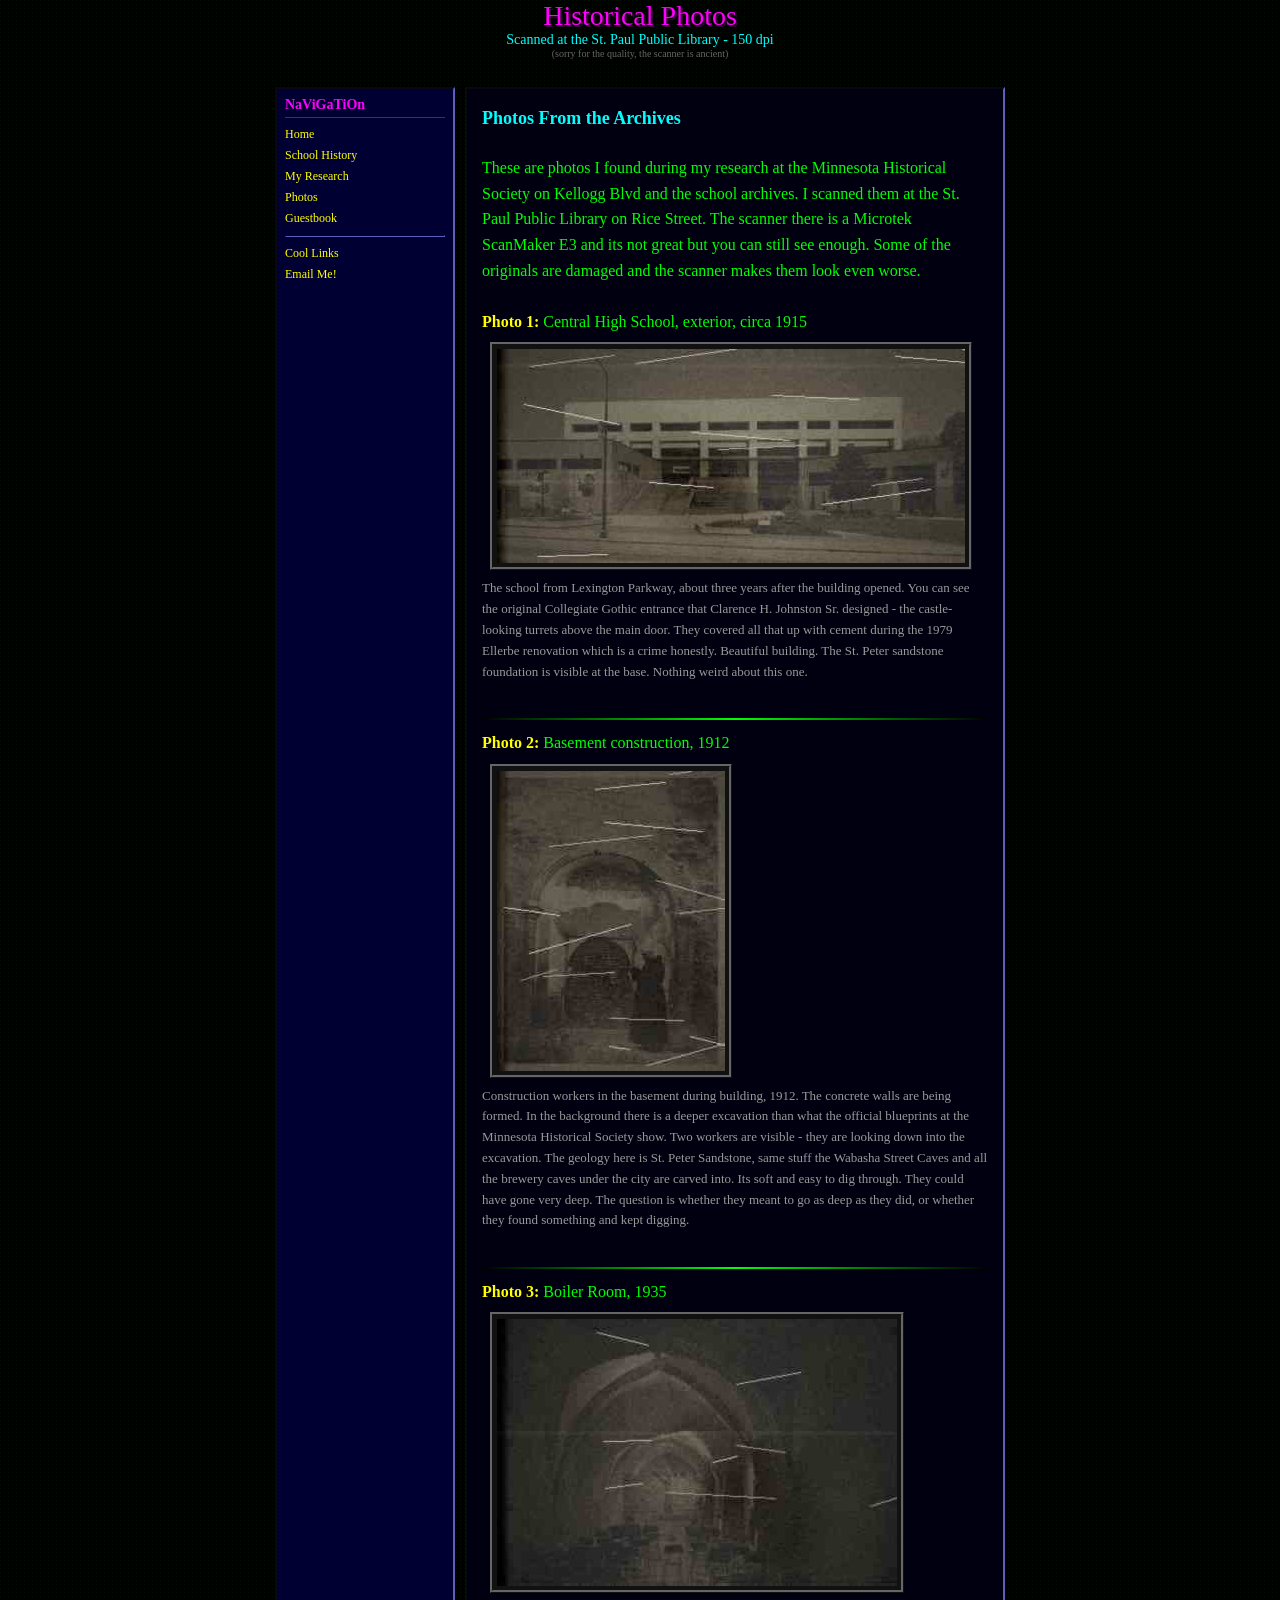
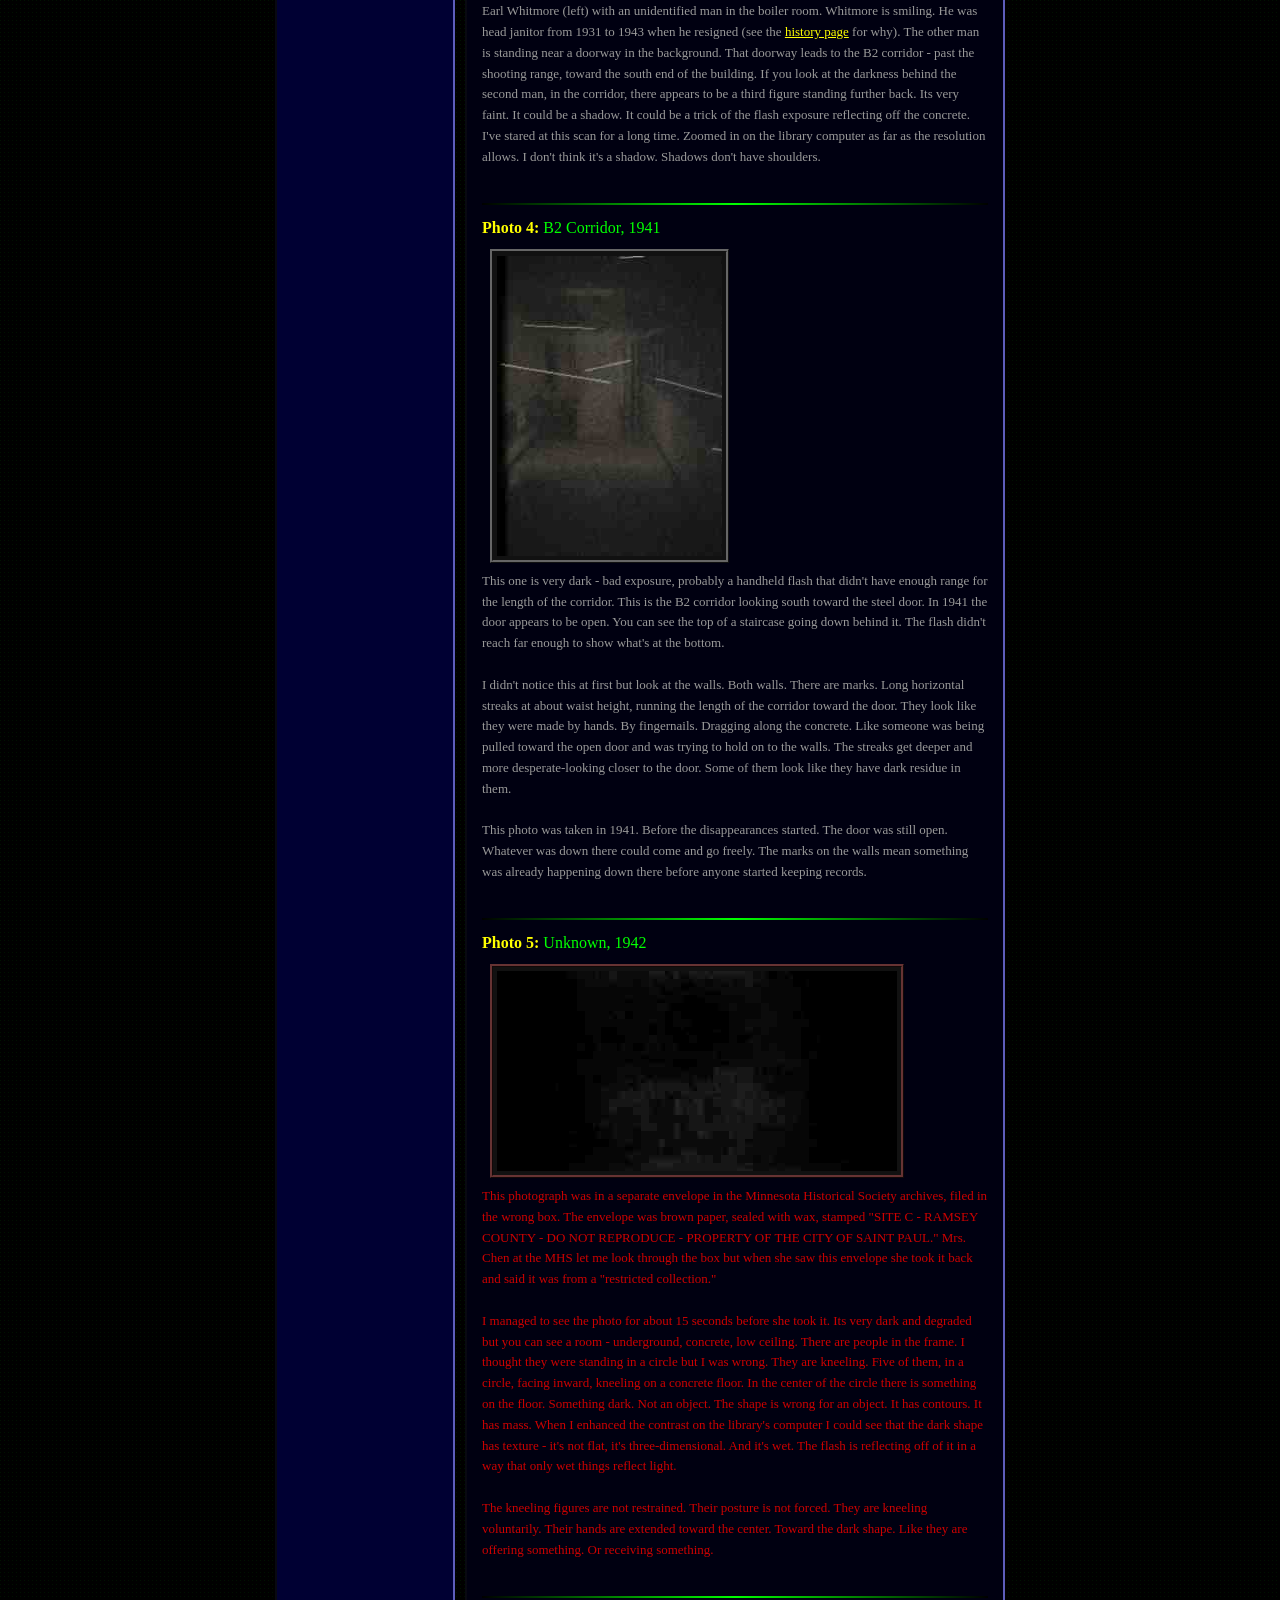
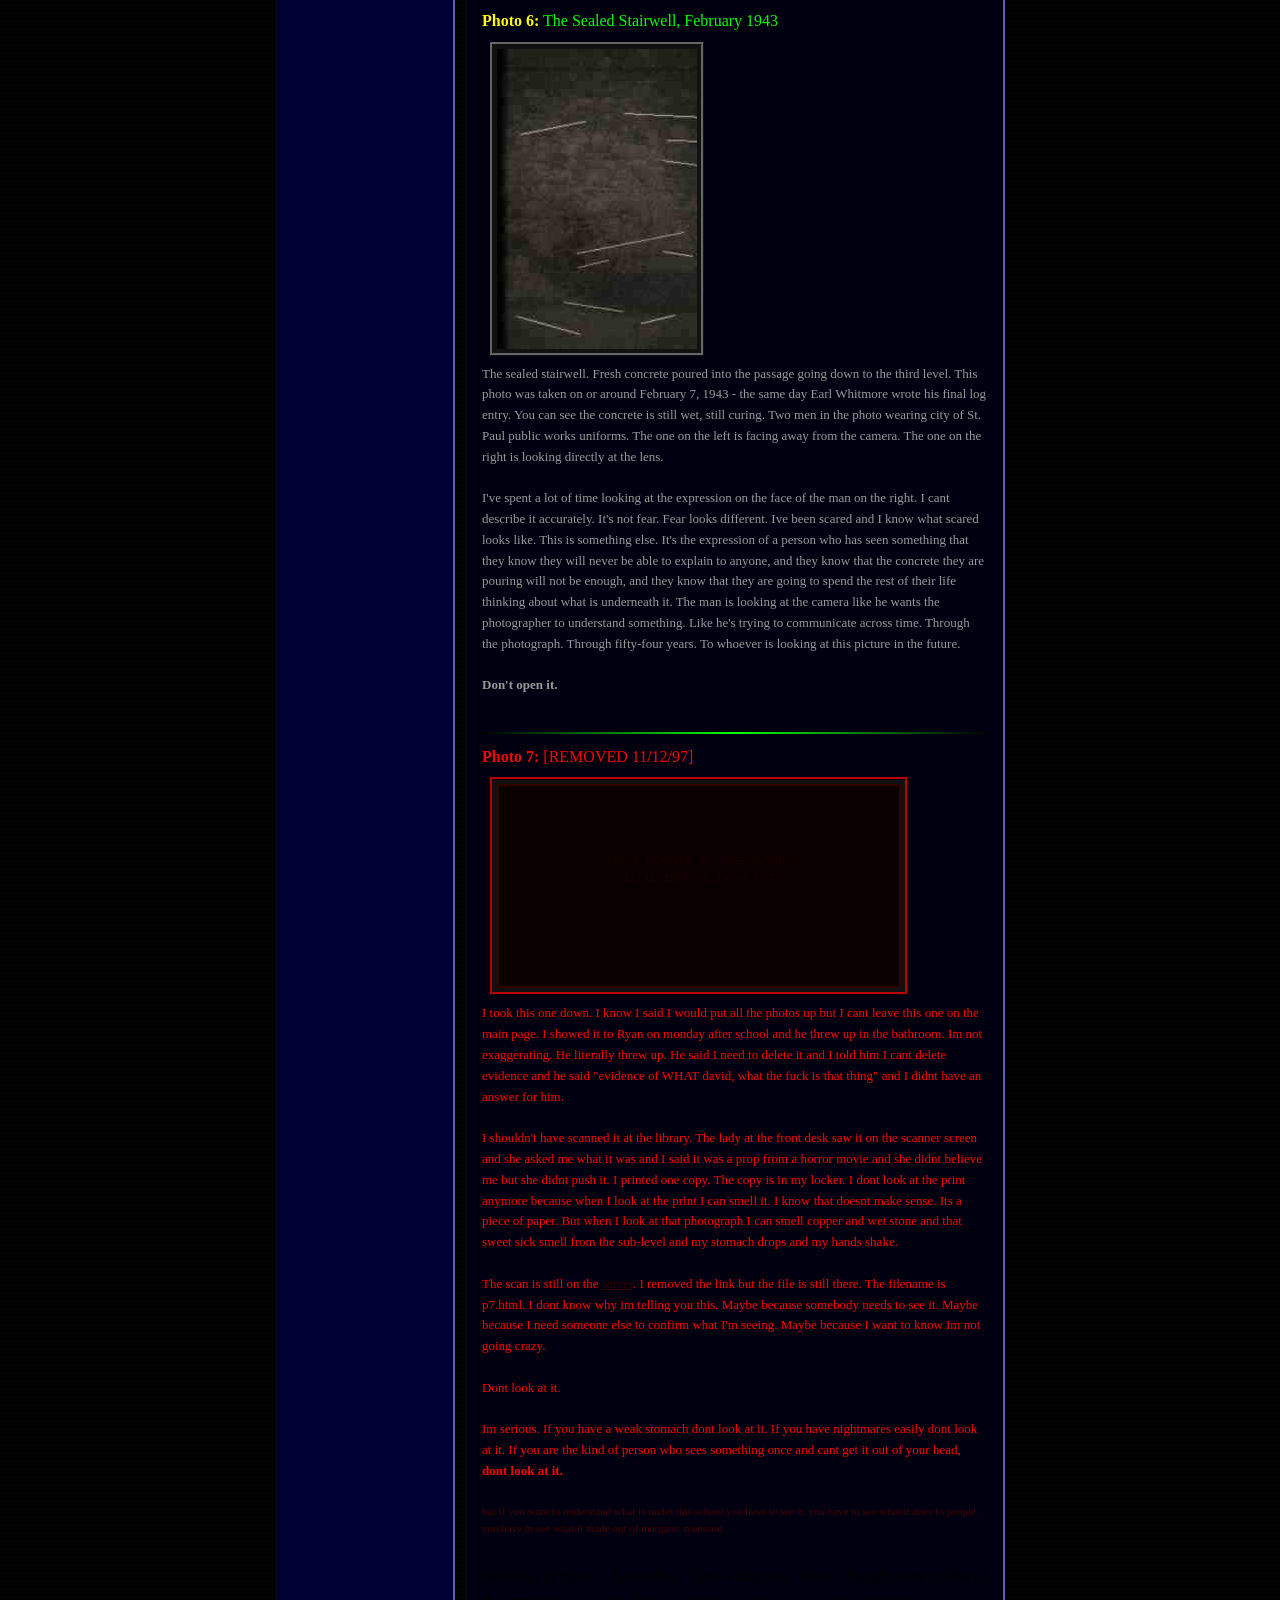
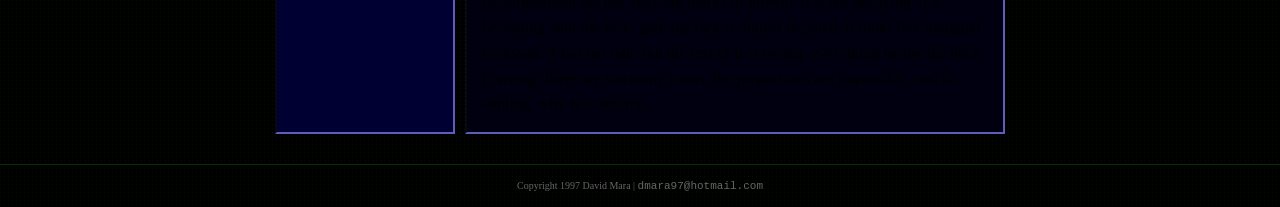
<file: photos.html>
<!DOCTYPE HTML PUBLIC "-//W3C//DTD HTML 3.2//EN">
<!--
   Photos page
   the scanner at the library sucks but you can
   still see enough

   DO NOT SHOW PHOTO 7 TO ANYONE
   I MEAN IT
   I SHOULD NOT HAVE SCANNED PHOTO 7
-->
<html>
<head>
<title>~*~ Photos - Central High History ~*~</title>
<link rel="stylesheet" href="style.css">
</head>
<body>

<center>
<div class="page-title">
Historical Photos
</div>
<div class="subtitle">
Scanned at the St. Paul Public Library - 150 dpi<br>
<font size="1" color="#666666">(sorry for the quality, the scanner is ancient)</font>
</div>
</center>
<br>

<center>
<table border="0" cellpadding="5" cellspacing="10" width="750">
<tr>
<td class="nav-cell" valign="top">
<div class="nav-header">NaViGaTiOn</div>
<a href="index.html">Home</a>
<a href="history.html">School History</a>
<a href="journal.html">My Research</a>
<a href="photos.html">Photos</a>
<a href="guestbook.html">Guestbook</a>
<hr style="border-color: #333366;">
<a href="links.html">Cool Links</a>
<a href="mailto:dmara97@hotmail.com">Email Me!</a>
</td>

<td class="content-cell">

<font face="Comic Sans MS" size="4" color="#00ffff"><b>Photos From the Archives</b></font><br><br>

<font face="Times New Roman" size="3">
These are photos I found during my research at the Minnesota Historical Society on Kellogg Blvd and the school archives. I scanned them at the St. Paul Public Library on Rice Street. The scanner there is a Microtek ScanMaker E3 and its not great but you can still see enough. Some of the originals are damaged and the scanner makes them look even worse.<br><br>

<font color="#ffff00"><b>Photo 1:</b></font> Central High School, exterior, circa 1915<br>
<div class="photo-frame">
<img src="images/central_1915.jpg" width="468" height="214" alt="Central High School exterior circa 1915" border="0">
</div>
<br>
<font size="2" color="#999999">The school from Lexington Parkway, about three years after the building opened. You can see the original Collegiate Gothic entrance that Clarence H. Johnston Sr. designed - the castle-looking turrets above the main door. They covered all that up with cement during the 1979 Ellerbe renovation which is a crime honestly. Beautiful building. The St. Peter sandstone foundation is visible at the base. Nothing weird about this one.</font>
<br><br>

<hr class="divider">

<font color="#ffff00"><b>Photo 2:</b></font> Basement construction, 1912<br>
<div class="photo-frame">
<img src="images/basement_1912.jpg" width="228" height="300" alt="Basement construction 1912" border="0">
</div>
<br>
<font size="2" color="#999999">Construction workers in the basement during building, 1912. The concrete walls are being formed. In the background there is a deeper excavation than what the official blueprints at the Minnesota Historical Society show. Two workers are visible - they are looking down into the excavation. The geology here is St. Peter Sandstone, same stuff the Wabasha Street Caves and all the brewery caves under the city are carved into. Its soft and easy to dig through. They could have gone very deep. The question is whether they meant to go as deep as they did, or whether they found something and kept digging.</font>
<br><br>

<hr class="divider">

<font color="#ffff00"><b>Photo 3:</b></font> Boiler Room, 1935<br>
<div class="photo-frame">
<img src="images/boiler_1935.jpg" width="400" height="267" alt="Boiler room 1935" border="0">
</div>
<br>
<font size="2" color="#999999">Earl Whitmore (left) with an unidentified man in the boiler room. Whitmore is smiling. He was head janitor from 1931 to 1943 when he resigned (see the <a href="history.html">history page</a> for why). The other man is standing near a doorway in the background. That doorway leads to the B2 corridor - past the shooting range, toward the south end of the building. If you look at the darkness behind the second man, in the corridor, there appears to be a third figure standing further back. Its very faint. It could be a shadow. It could be a trick of the flash exposure reflecting off the concrete. I've stared at this scan for a long time. Zoomed in on the library computer as far as the resolution allows. I don't think it's a shadow. Shadows don't have shoulders.</font>
<br><br>

<hr class="divider">

<font color="#ffff00"><b>Photo 4:</b></font> B2 Corridor, 1941<br>
<div class="photo-frame">
<img src="images/b2_corridor_1941.jpg" width="225" height="300" alt="B2 Corridor 1941" border="0">
</div>
<br>
<font size="2" color="#999999">This one is very dark - bad exposure, probably a handheld flash that didn't have enough range for the length of the corridor. This is the B2 corridor looking south toward the steel door. In 1941 the door appears to be open. You can see the top of a staircase going down behind it. The flash didn't reach far enough to show what's at the bottom.<br><br>
I didn't notice this at first but look at the walls. Both walls. There are marks. Long horizontal streaks at about waist height, running the length of the corridor toward the door. They look like they were made by hands. By fingernails. Dragging along the concrete. Like someone was being pulled toward the open door and was trying to hold on to the walls. The streaks get deeper and more desperate-looking closer to the door. Some of them look like they have dark residue in them.<br><br>
This photo was taken in 1941. Before the disappearances started. The door was still open. Whatever was down there could come and go freely. The marks on the walls mean something was already happening down there before anyone started keeping records.</font>
<br><br>

<hr class="divider">

<font color="#ffff00"><b>Photo 5:</b></font> Unknown, 1942<br>
<div class="photo-frame" style="border-color: #663333;">
<img src="images/site_c_1942.jpg" width="400" height="200" alt="Site C photograph 1942" border="0" style="filter: contrast(1.3) brightness(0.8);">
</div>
<br>
<font size="2" color="#cc0000">This photograph was in a separate envelope in the Minnesota Historical Society archives, filed in the wrong box. The envelope was brown paper, sealed with wax, stamped "SITE C - RAMSEY COUNTY - DO NOT REPRODUCE - PROPERTY OF THE CITY OF SAINT PAUL." Mrs. Chen at the MHS let me look through the box but when she saw this envelope she took it back and said it was from a "restricted collection."<br><br>
I managed to see the photo for about 15 seconds before she took it. Its very dark and degraded but you can see a room - underground, concrete, low ceiling. There are people in the frame. I thought they were standing in a circle but I was wrong. They are kneeling. Five of them, in a circle, facing inward, kneeling on a concrete floor. In the center of the circle there is something on the floor. Something dark. Not an object. The shape is wrong for an object. It has contours. It has mass. When I enhanced the contrast on the library's computer I could see that the dark shape has texture - it's not flat, it's three-dimensional. And it's wet. The flash is reflecting off of it in a way that only wet things reflect light.<br><br>
The kneeling figures are not restrained. Their posture is not forced. They are kneeling voluntarily. Their hands are extended toward the center. Toward the dark shape. Like they are offering something. Or receiving something.</font>
<br><br>

<hr class="divider">

<font color="#ffff00"><b>Photo 6:</b></font> The Sealed Stairwell, February 1943<br>
<div class="photo-frame">
<img src="images/sealed_stairwell_1943.jpg" width="200" height="300" alt="Sealed stairwell 1943" border="0">
</div>
<br>
<font size="2" color="#999999">The sealed stairwell. Fresh concrete poured into the passage going down to the third level. This photo was taken on or around February 7, 1943 - the same day Earl Whitmore wrote his final log entry. You can see the concrete is still wet, still curing. Two men in the photo wearing city of St. Paul public works uniforms. The one on the left is facing away from the camera. The one on the right is looking directly at the lens.<br><br>
I've spent a lot of time looking at the expression on the face of the man on the right. I cant describe it accurately. It's not fear. Fear looks different. Ive been scared and I know what scared looks like. This is something else. It's the expression of a person who has seen something that they know they will never be able to explain to anyone, and they know that the concrete they are pouring will not be enough, and they know that they are going to spend the rest of their life thinking about what is underneath it. The man is looking at the camera like he wants the photographer to understand something. Like he's trying to communicate across time. Through the photograph. Through fifty-four years. To whoever is looking at this picture in the future.<br><br>
<b>Don't open it.</b></font>
<br><br>

<hr class="divider">

<font color="#ff0000"><b>Photo 7:</b></font> <font color="#ff0000">[REMOVED 11/12/97]</font><br>
<div class="photo-frame" style="border-color: #660000;">
<div style="background: #0a0000; border: 2px solid #330000; width: 400px; height: 200px; display: flex; align-items: center; justify-content: center;">
<div style="text-align: center; color: #1a0000; font-family: 'Courier New', monospace; font-size: 11px;">
IMAGE REMOVED BY PAGE AUTHOR<br>
11/12/1997 02:14 AM CST<br>
<br>
<span style="color: #110000; font-size: 9px;">file still exists on server as p7.jpg</span>
</div>
</div>
</div>
<br>
<font size="2" color="#ff0000">I took this one down. I know I said I would put all the photos up but I cant leave this one on the main page. I showed it to Ryan on monday after school and he threw up in the bathroom. Im not exaggerating. He literally threw up. He said I need to delete it and I told him I cant delete evidence and he said "evidence of WHAT david, what the fuck is that thing" and I didnt have an answer for him.<br><br>
I shouldn't have scanned it at the library. The lady at the front desk saw it on the scanner screen and she asked me what it was and I said it was a prop from a horror movie and she didnt believe me but she didnt push it. I printed one copy. The copy is in my locker. I dont look at the print anymore because when I look at the print I can smell it. I know that doesnt make sense. Its a piece of paper. But when I look at that photograph I can smell copper and wet stone and that sweet sick smell from the sub-level and my stomach drops and my hands shake.<br><br>
The scan is still on the <a href="p7.html" style="color: #330000;">server</a>. I removed the link but the file is still there. The filename is p7.html. I dont know why im telling you this. Maybe because somebody needs to see it. Maybe because I need someone else to confirm what I'm seeing. Maybe because I want to know Im not going crazy.<br><br>
Dont look at it.<br><br>
Im serious. If you have a weak stomach dont look at it. If you have nightmares easily dont look at it. If you are the kind of person who sees something once and cant get it out of your head, <b>dont look at it.</b><br><br>
<span style="color: #440000; font-size: 11px;">but if you want to understand what is under this school you have to see it. you have to see what it does to people. you have to see what it made out of margaret svensson.</span></font>
<br><br>

<span class="hidden-text">the thing in photo 7 is not dead. i know that now. what i thought were marks of decomposition are not. they are marks of growth. it is not decaying. it is becoming. and the face. god. the face is almost finished. it looks like margaret svensson. it has her hair. but the rest of it is wrong. everything below the neck is wrong. there are too many joints. the proportions are impossible. and its smiling. why is it smiling.</span>

</font>

</td>
</tr>
</table>
</center>

<div class="footer">
Copyright 1997 David Mara | <span class="email-link">dmara97@hotmail.com</span>
</div>

</body>
</html>
</file>
<file: style.css>
/* ========================================
   ~*~ DaViD's PaGe ~*~
   Central High School History Project
   Last updated: November 14, 1997
   ======================================== */

body {
    background-color: #000000;
    color: #00ff00;
    font-family: "Times New Roman", serif;
    margin: 0;
    padding: 0;
    background-image: url("data:image/svg+xml,%3Csvg width='4' height='4' xmlns='http://www.w3.org/2000/svg'%3E%3Crect width='1' height='1' fill='%23001100'/%3E%3C/svg%3E");
}

/* The main content table */
td {
    vertical-align: top;
}

a:link {
    color: #ffff00;
}

a:visited {
    color: #cc9900;
}

a:hover {
    color: #ff0000;
}

.page-title {
    font-family: "Comic Sans MS", "Comic Sans", cursive;
    font-size: 28px;
    color: #ff00ff;
    text-align: center;
    text-shadow: 2px 2px #330033;
}

.subtitle {
    font-family: "Comic Sans MS", "Comic Sans", cursive;
    font-size: 14px;
    color: #00ffff;
    text-align: center;
}

.nav-cell {
    background-color: #000033;
    border: 2px inset #333366;
    padding: 8px;
    width: 160px;
    font-family: "Comic Sans MS", "Comic Sans", cursive;
    font-size: 12px;
}

.nav-cell a {
    display: block;
    padding: 3px 0;
    color: #ffff00;
    text-decoration: none;
}

.nav-cell a:hover {
    color: #ff0000;
    text-decoration: underline;
}

.nav-header {
    color: #ff00ff;
    font-weight: bold;
    font-size: 14px;
    border-bottom: 1px solid #333366;
    padding-bottom: 4px;
    margin-bottom: 6px;
}

.content-cell {
    background-color: #000011;
    border: 2px inset #333366;
    padding: 15px;
    font-size: 14px;
    line-height: 1.6;
}

.hit-counter {
    font-family: "Courier New", monospace;
    font-size: 11px;
    color: #999999;
    text-align: center;
    padding: 10px;
}

.hit-counter span {
    background-color: #111111;
    border: 1px inset #333333;
    padding: 2px 6px;
    font-family: "Courier New", monospace;
    color: #00ff00;
    letter-spacing: 3px;
}

.webring {
    font-family: "Comic Sans MS", "Comic Sans", cursive;
    font-size: 10px;
    color: #999999;
    text-align: center;
    border: 1px solid #333333;
    padding: 8px;
    margin-top: 10px;
    background-color: #0a0a0a;
}

.divider {
    border: 0;
    height: 2px;
    background: linear-gradient(to right, #000000, #00ff00, #000000);
    margin: 10px 0;
}

.blink {
    animation: blinker 1s linear infinite;
}

@keyframes blinker {
    50% { opacity: 0; }
}

.marquee-text {
    overflow: hidden;
    white-space: nowrap;
}

.marquee-text span {
    display: inline-block;
    animation: marquee 15s linear infinite;
    color: #ff0000;
    font-family: "Comic Sans MS", "Comic Sans", cursive;
    font-size: 12px;
}

@keyframes marquee {
    0% { transform: translateX(100vw); }
    100% { transform: translateX(-100%); }
}

/* Under construction */
.construction {
    text-align: center;
    padding: 10px;
    font-family: "Comic Sans MS", "Comic Sans", cursive;
    color: #ffff00;
    font-size: 12px;
}

/* Journal entries */
.journal-entry {
    border: 1px solid #003300;
    padding: 10px;
    margin: 10px 0;
    background-color: #000800;
}

.journal-date {
    color: #00ffff;
    font-weight: bold;
    font-family: "Courier New", monospace;
    font-size: 13px;
}

.journal-text {
    color: #00ff00;
    font-family: "Times New Roman", serif;
    font-size: 14px;
    padding-top: 6px;
}

/* Corrupted / glitch styles for later pages */
.corrupted {
    position: relative;
}

.corrupted::before {
    content: attr(data-text);
    position: absolute;
    left: 2px;
    top: 0;
    color: #ff0000;
    clip-path: inset(0 0 60% 0);
    animation: glitch1 2s infinite linear alternate-reverse;
}

.corrupted::after {
    content: attr(data-text);
    position: absolute;
    left: -2px;
    top: 0;
    color: #0000ff;
    clip-path: inset(40% 0 0 0);
    animation: glitch2 3s infinite linear alternate-reverse;
}

@keyframes glitch1 {
    0% { clip-path: inset(0 0 85% 0); }
    20% { clip-path: inset(30% 0 50% 0); }
    40% { clip-path: inset(60% 0 10% 0); }
    60% { clip-path: inset(10% 0 70% 0); }
    80% { clip-path: inset(80% 0 0 0); }
    100% { clip-path: inset(0 0 85% 0); }
}

@keyframes glitch2 {
    0% { clip-path: inset(50% 0 20% 0); }
    25% { clip-path: inset(0 0 60% 0); }
    50% { clip-path: inset(70% 0 0 0); }
    75% { clip-path: inset(20% 0 40% 0); }
    100% { clip-path: inset(50% 0 20% 0); }
}

/* Distorted image placeholder */
.photo-frame {
    border: 3px ridge #666666;
    padding: 4px;
    background-color: #111111;
    display: inline-block;
    margin: 8px;
}

.photo-placeholder {
    width: 200px;
    height: 150px;
    background-color: #1a1a1a;
    display: flex;
    align-items: center;
    justify-content: center;
    color: #333333;
    font-size: 11px;
    font-family: "Courier New", monospace;
    position: relative;
    overflow: hidden;
}

.photo-placeholder.distorted {
    filter: contrast(2) brightness(0.4);
    background: repeating-linear-gradient(
        0deg,
        #0a0a0a,
        #0a0a0a 2px,
        #1a0000 2px,
        #1a0000 4px
    );
}

.photo-placeholder.distorted::after {
    content: "IMAGE CORRUPTED";
    position: absolute;
    color: #330000;
    font-size: 9px;
}

/* Guestbook */
.guestbook-entry {
    border: 1px dotted #003300;
    padding: 8px;
    margin: 8px 0;
    background-color: #000500;
}

.gb-name {
    color: #ff00ff;
    font-weight: bold;
    font-size: 13px;
}

.gb-date {
    color: #666666;
    font-size: 10px;
    font-family: "Courier New", monospace;
}

.gb-message {
    color: #00cc00;
    font-size: 13px;
    padding-top: 4px;
}

/* Hidden text - same color as background */
.hidden-text {
    color: #000000;
    user-select: all;
}

/* The "basement" page styles */
.warning-text {
    color: #ff0000;
    font-family: "Courier New", monospace;
    font-weight: bold;
    text-align: center;
    font-size: 18px;
    animation: pulse 1.5s ease-in-out infinite;
}

@keyframes pulse {
    0%, 100% { opacity: 1; }
    50% { opacity: 0.3; }
}

.static-overlay {
    position: fixed;
    top: 0;
    left: 0;
    width: 100%;
    height: 100%;
    pointer-events: none;
    background: repeating-linear-gradient(
        0deg,
        transparent,
        transparent 2px,
        rgba(0,0,0,0.1) 2px,
        rgba(0,0,0,0.1) 4px
    );
    z-index: 1000;
    opacity: 0.3;
}

/* Scrambled text effect */
.scrambled {
    font-family: "Courier New", monospace;
    color: #ff0000;
    letter-spacing: -1px;
    word-spacing: -3px;
    opacity: 0.8;
}

/* Footer */
.footer {
    font-family: "Comic Sans MS", "Comic Sans", cursive;
    font-size: 10px;
    color: #666666;
    text-align: center;
    padding: 15px;
    border-top: 1px solid #003300;
    margin-top: 20px;
}

.email-link {
    font-family: "Courier New", monospace;
    font-size: 11px;
}

/* Last entry styles */
.last-entry {
    background-color: #0a0000;
    border: 1px solid #330000;
    color: #cc0000;
}

.last-entry .journal-date {
    color: #ff0000;
}

.last-entry .journal-text {
    color: #cc0000;
    font-family: "Courier New", monospace;
}
</file>
